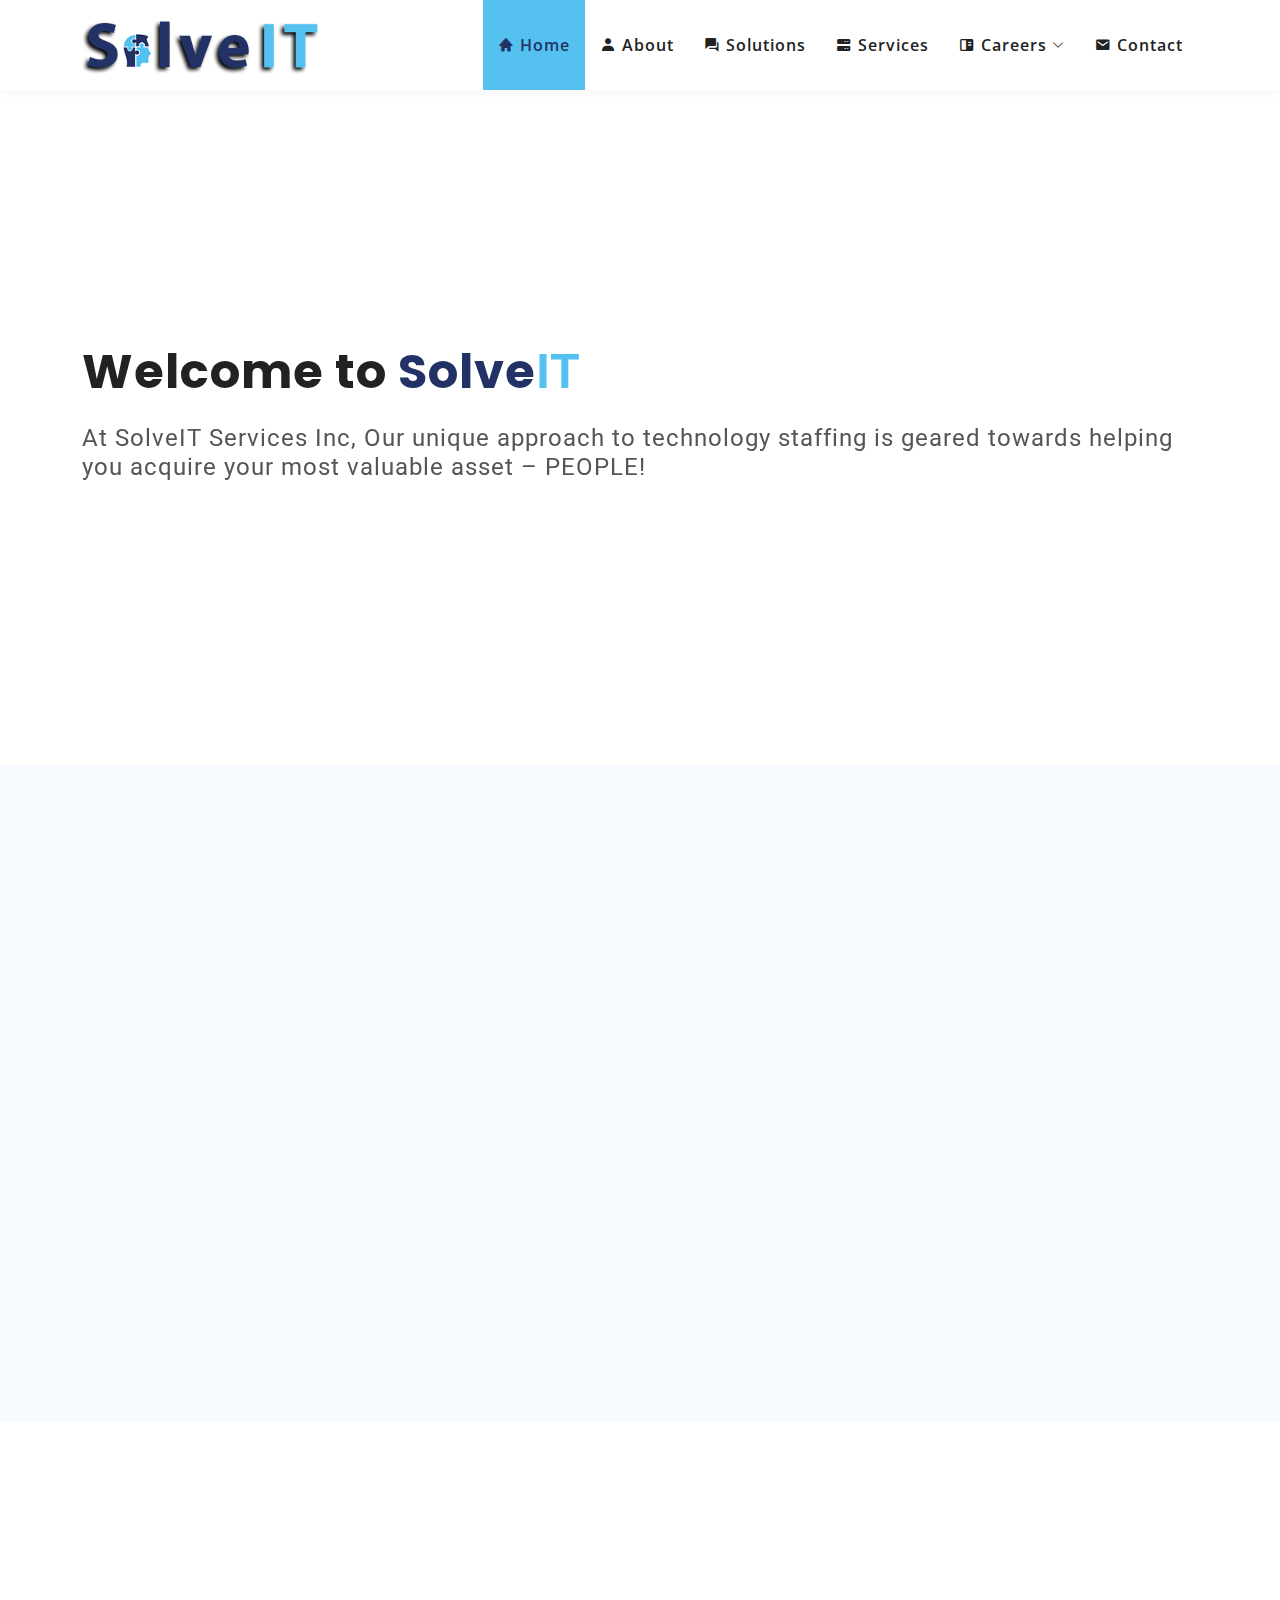
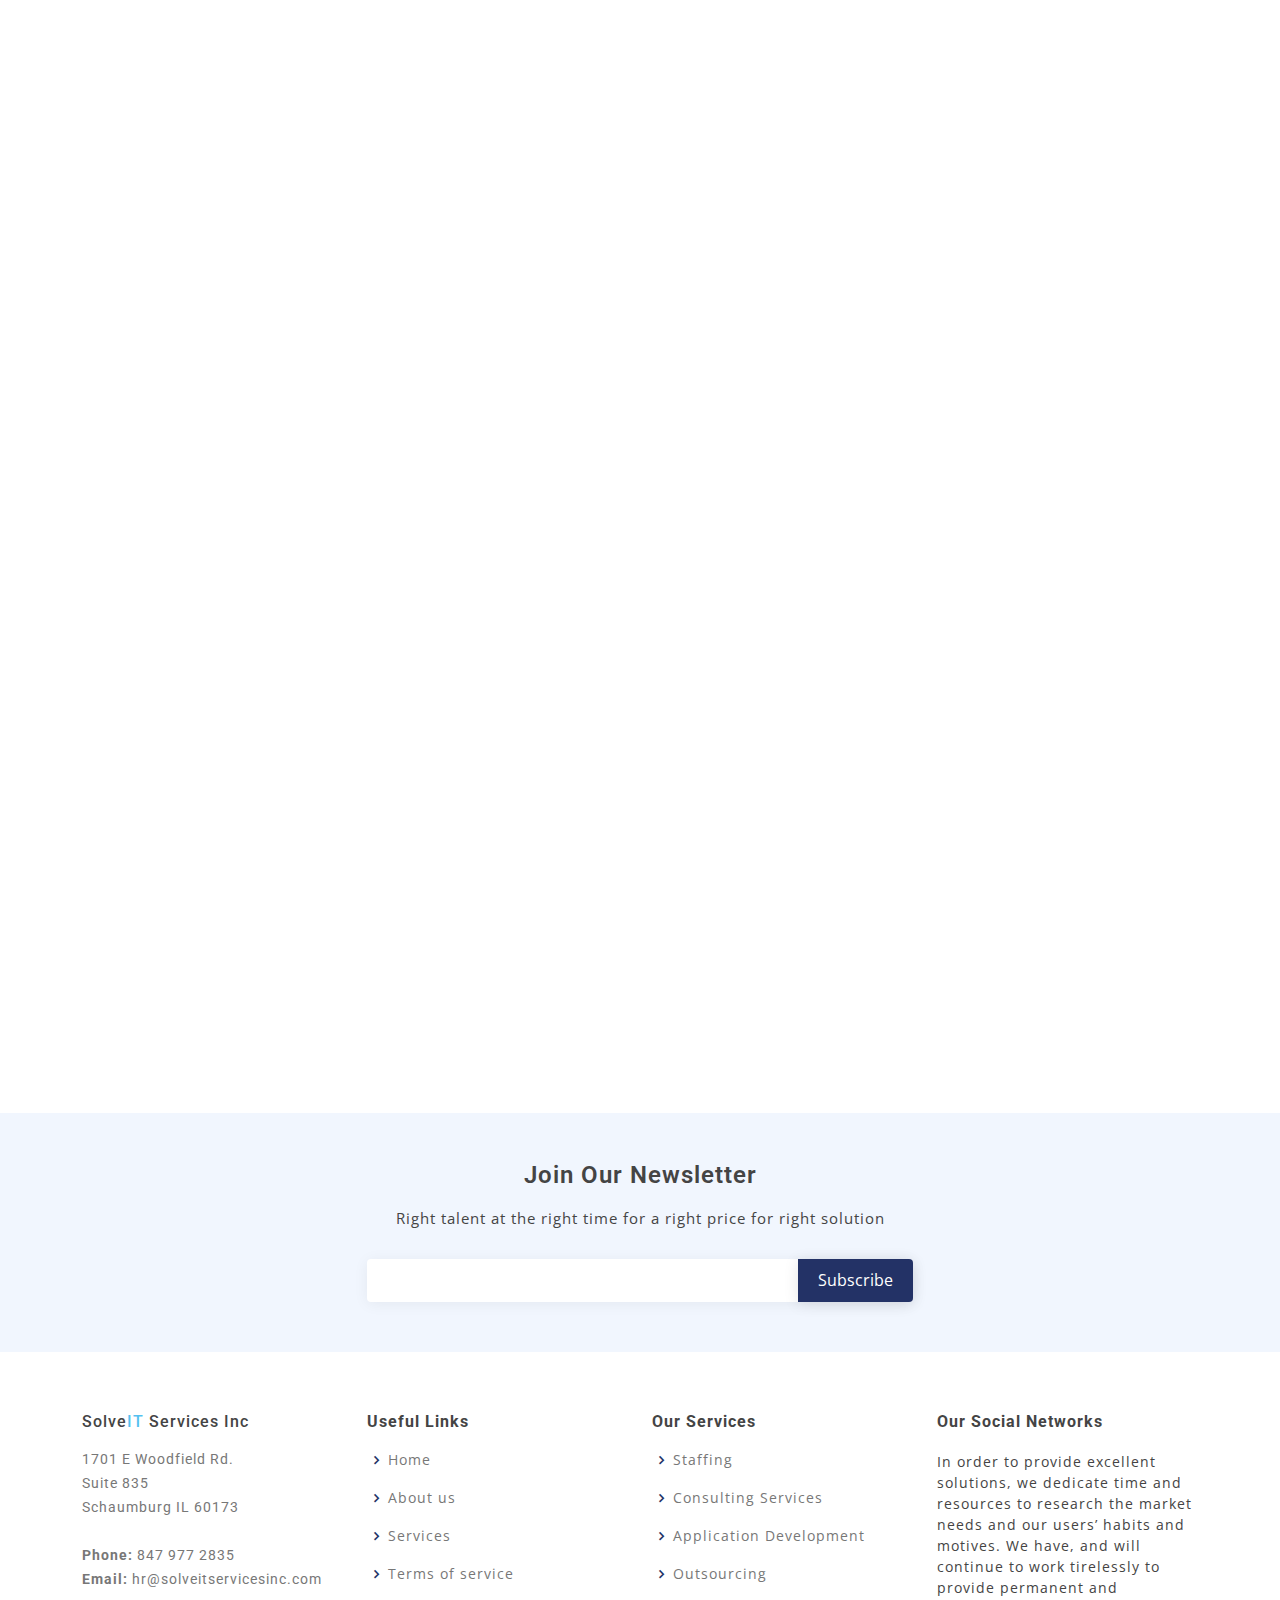
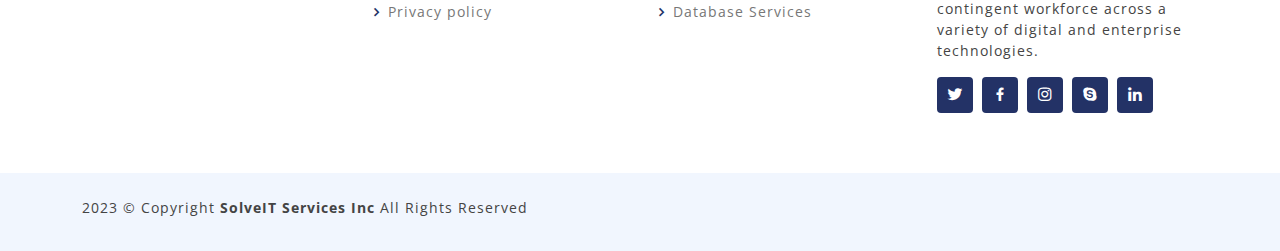
<file: index.html>
<!DOCTYPE html>
<html lang="en">

<head>
  <meta charset="utf-8">
  <meta content="width=device-width, initial-scale=1.0" name="viewport">

  <title>SolveIT | Home</title>
  <meta content="" name="description">
  <meta content="SolveIT,training,jobs" name="keywords">

  <!-- Favicons -->
  <link href="assets/img/favicon.png" rel="icon">
  <link href="assets/img/apple-touch-icon.png" rel="apple-touch-icon">

  <!-- Google Fonts -->
  <link href="https://fonts.googleapis.com/css?family=Open+Sans:300,300i,400,400i,600,600i,700,700i|Roboto:300,300i,400,400i,500,500i,600,600i,700,700i|Poppins:300,300i,400,400i,500,500i,600,600i,700,700i" rel="stylesheet">

  <!-- Vendor CSS Files -->
  <link href="assets/vendor/aos/aos.css" rel="stylesheet">
  <link href="assets/vendor/bootstrap/css/bootstrap.min.css" rel="stylesheet">
  <link href="assets/vendor/bootstrap-icons/bootstrap-icons.css" rel="stylesheet">
  <link href="assets/vendor/boxicons/css/boxicons.min.css" rel="stylesheet">
  <link href="assets/vendor/glightbox/css/glightbox.min.css" rel="stylesheet">
  <link href="assets/vendor/swiper/swiper-bundle.min.css" rel="stylesheet">

  <!-- Template Main CSS File -->
  <link href="assets/css/style.css" rel="stylesheet">

  <!-- Google tag (gtag.js) -->
  <script async src="https://www.googletagmanager.com/gtag/js?id=G-4MM95CQDCX"></script>
  <script>
    window.dataLayer = window.dataLayer || [];
    function gtag(){dataLayer.push(arguments);}
    gtag('js', new Date());

    gtag('config', 'G-4MM95CQDCX');
  </script>
</head>

<body>

  <!-- ======= Top Bar ======= -->
  <section id="topbar" class="d-flex align-items-center">
    <div class="container d-flex justify-content-center justify-content-md-between">
      <div class="contact-info d-flex align-items-center">
        <i class="bi bi-envelope d-flex align-items-center"><a href="mailto:hr@solveitservicesinc.com">hr@solveitservicesinc.com</a></i>
        <i class="bi bi-phone d-flex align-items-center ms-4"><span>847 977 2835</span></i>
      </div>
      <div class="social-links d-none d-md-flex align-items-center">
        <a href="#" class="twitter"><i class="bi bi-twitter"></i></a>
        <a href="#" class="facebook"><i class="bi bi-facebook"></i></a>
        <a href="#" class="instagram"><i class="bi bi-instagram"></i></a>
        <a href="#" class="linkedin"><i class="bi bi-linkedin"></i></i></a>
      </div>
    </div>
  </section>

  <!-- ======= Header ======= -->
  <header id="header" class="d-flex align-items-center">
    <div class="container d-flex align-items-center justify-content-between">

      <!-- <h1 class="logo"><a href="index.html">Solve<span class="tSec">IT</span></a></h1> -->
      <!-- Uncomment below if you prefer to use an image logo -->
      <a href="index.html" class="logo"><img src="assets/img/logo.png" alt=""></a>

      <nav id="navbar" class="navbar index">
        <ul>
          <li><a class="nav-link scrollto active" href="#hero"><i class="bx bxs-home"></i>Home</a></li>
          <li><a class="nav-link scrollto" href="./about.html"><i class="bx bxs-user"></i>About</a></li>
          <li><a class="nav-link scrollto" href="./solutions.html"><i class="bx bxs-conversation"></i>Solutions</a></li>
          <li><a class="nav-link scrollto" href="./services.html"><i class="bx bxs-server"></i>Services</a></li>
          <li class="dropdown"><a href="javascript:void(0)"><i class="bx bxs-book-content"></i><span>Careers</span> <i class="bi bi-chevron-down"></i></a>
            <ul>
              <li><a href="./jobs.html">Jobs</a></li>
              <li><a href="./trainings.html">Trainings</a></li>
            </ul>
          </li>
          <li><a class="nav-link scrollto" href="./contact.html"><i class="bx bxs-envelope"></i>Contact</a></li>
        </ul>
        <i class="bi bi-list mobile-nav-toggle"></i>
      </nav><!-- .navbar -->

    </div>
  </header><!-- End Header -->

  <!-- ======= Hero Section ======= -->
  <section id="hero" class="d-flex align-items-center">
    <div class="container" data-aos="zoom-out" data-aos-delay="100">
      <h1>Welcome to <span>Solve<span class="tSec">IT</span></span></h1>
      <h2 class="mt-4">At SolveIT Services Inc, Our unique approach to technology staffing is geared towards helping you acquire your most valuable asset – PEOPLE!</h2>
    </div>
  </section><!-- End Hero -->

  <main id="main">

    <!-- ======= Featured Services Section ======= -->
    <section id="featured-services" class="featured-services section-bg">
      <div class="container" data-aos="fade-up">
        <div class="section-title">
          <h2>Our Services</h2>
          <h3>Check our <span>Services</span></h3>
          <p>We do responsible recruiting! We deploy a unique approach to sourcing, screening and assessment to match talent against your requirement.  Our training and mentorship programs empower prospective candidates to hone their skills and deliver to ever changing expectations.</p>
        </div>

        <div class="row">
          <div class="col-md-6 col-lg-3 d-flex align-items-stretch mb-5 mb-lg-0">
            <div class="icon-box" data-aos="fade-up" data-aos-delay="100">
              <div class="icon"><i class="bx bxl-dribbble"></i></div>
              <h4 class="title"><a href="./services.html">Staffing</a></h4>
              <p class="description">Our unique approach to technology staffing is geared towards helping you acquire your most valuable asset.</p>
              <a href="./services.html#staffing">Read More...</a>
            </div>
          </div>

          <div class="col-md-6 col-lg-3 d-flex align-items-stretch mb-5 mb-lg-0">
            <div class="icon-box" data-aos="fade-up" data-aos-delay="200">
              <div class="icon"><i class="bx bx-file"></i></div>
              <h4 class="title"><a href="./services.html">Consulting Services</a></h4>
              <p class="description">Our consulting services focus on our clients' most critical issues and opportunities;strategy,improve performance,increase effectiveness,reduce cost, technology, and advanced analytics.</p>
              <a href="./services.html#consulting">Read More...</a>
            </div>
          </div>

          <div class="col-md-6 col-lg-3 d-flex align-items-stretch mb-5 mb-lg-0">
            <div class="icon-box" data-aos="fade-up" data-aos-delay="300">
              <div class="icon"><i class="bx bx-tachometer"></i></div>
              <h4 class="title"><a href="./services.html">Application Development</a></h4>
              <p class="description">We develop solutions that meet the most challenging IT Problems. In full lifecycle applicatioxceln projects, We take responsible for analysis, design, implementation, testing and integration of systems.</p>
              <a href="./services.html#application">Read More...</a>
            </div>
          </div>

          <div class="col-md-6 col-lg-3 d-flex align-items-stretch mb-5 mb-lg-0">
            <div class="icon-box" data-aos="fade-up" data-aos-delay="400">
              <div class="icon"><i class="bx bx-world"></i></div>
              <h4 class="title"><a href="./services.html">Outsourcing</a></h4>
              <p class="description">IT plays a major part in the efficient running of your organization. But you may not have the staff, budget or infrastructure to support it. Count on us to design, develop and deliver flexible IT solutions—and free up your team for business-critical activities.</p>
              <a href="./services.html#outsource">Read More...</a>
            </div>
          </div>

        </div>

      </div>
    </section><!-- End Featured Services Section -->

    <!-- ======= Services Section ======= -->
    <section id="services" class="services">
      <div class="container" data-aos="fade-up">

        <div class="section-title">
          <h2>Solutions</h2>
          <h3>Check our <span>Solutions</span></h3>
          <p>We provide services for people.</p>
        </div>

        <div class="row">
          <div class="col-lg-4 col-md-6 d-flex align-items-stretch" data-aos="zoom-in" data-aos-delay="100">
            <div class="icon-box">
              <div class="icon"><i class="bx bxl-dribbble"></i></div>
              <h4><a href="./solutions.html#sap">SAP Solutions</a></h4>
              <p>Our Solutions help you connect SAP with any system or data source and expose SAP data and functionality on the web and via mobile device. Our focuses on clients getting the maximum value from new dimension innovations from SAP HANA.</p>
            </div>
          </div>

          <div class="col-lg-4 col-md-6 d-flex align-items-stretch mt-4 mt-md-0" data-aos="zoom-in" data-aos-delay="200">
            <div class="icon-box">
              <div class="icon"><i class="bx bx-file"></i></div>
              <h4><a href="./solutions.html#crm">Microsoft Dynamics 365 CRM</a></h4>
              <p>Dynamics CRM is a piece of business software, made by Microsoft. It's a customer relationship management software that helps businesses manage their customer database, generate new leads, engage with their customers, and resolve customer service issues.</p>
            </div>
          </div>

          <div class="col-lg-4 col-md-6 d-flex align-items-stretch mt-4 mt-lg-0" data-aos="zoom-in" data-aos-delay="300">
            <div class="icon-box">
              <div class="icon"><i class="bx bx-tachometer"></i></div>
              <h4><a href="./solutions.html#pega">PEGA</a></h4>
              <p>
                Pega is a powerful low-code platform that builds agility into the world's leading organizations so they can adapt to change. Clients use our AI-powered decisioning and workflow automation to solve their most pressing business challenges – from personalizing engagement to automating service to streamlining operations.
              </p>
            </div>
          </div>

          <div class="col-lg-4 col-md-6 d-flex align-items-stretch mt-4" data-aos="zoom-in" data-aos-delay="100">
            <div class="icon-box">
              <div class="icon"><i class="bx bx-world"></i></div>
              <h4><a href="./solutions.html#qa">Quality Engineer, Assurance & Testing</a></h4>
              <p>SolveIT Services teams assisting organizations globally to deliver high quality software applications. We will exploit our deep knowledge of current and emerging technologies to help you optimize costs, quality, and customer experience.</p>
            </div>
          </div>

          <div class="col-lg-4 col-md-6 d-flex align-items-stretch mt-4" data-aos="zoom-in" data-aos-delay="200">
            <div class="icon-box">
              <div class="icon"><i class="bx bx-slideshow"></i></div>
              <h4><a href="./solutions.html#oracle">Oracle Solutions</a></h4>
              <p>SolveIT Services provides subject matter experts to support your business goals, and outcomes, improving performance and increasing values. Our teams have proven application and process knowledge which improves performance and increase business values.</p>
            </div>
          </div>

          <div class="col-lg-4 col-md-6 d-flex align-items-stretch mt-4" data-aos="zoom-in" data-aos-delay="300">
            <div class="icon-box">
              <div class="icon"><i class="bx bx-arch"></i></div>
              <h4><a href="./solutions.html#integration">Integration</a></h4>
              <p>Our solution provides seamless integration with SharePoint with SAP,Success Factor,Oracle and SaaS. Proficient in planning, design and implement single sign on between hetrogenous applications.</p>
            </div>
          </div>

        </div>

      </div>
    </section><!-- End Services Section -->

  </main><!-- End #main -->

  <!-- ======= Footer ======= -->
  <footer id="footer">

    <div class="footer-newsletter">
      <div class="container">
        <div class="row justify-content-center">
          <div class="col-lg-6">
            <h4>Join Our Newsletter</h4>
            <p>Right talent at the right time for a right price for right solution</p>
            <form action="" method="post">
              <input type="email" name="email"><input type="submit" value="Subscribe">
            </form>
          </div>
        </div>
      </div>
    </div>

    <div class="footer-top">
      <div class="container">
        <div class="row">

          <div class="col-lg-3 col-md-6 footer-contact">
            <!-- <h3><img class="img-fluid-70" src="./assets/img/logoTrim.png" alt="logo" srcset="./assets/img/logoTrim.png"></h3> -->
            <h6>Solve<span class="tSec">IT</span> Services Inc</h6>
            <p class="mt-3">
              1701 E Woodfield Rd. <br>
              Suite 835 <br>
              Schaumburg IL 60173 <br><br>
              <strong>Phone:</strong> 847 977 2835<br>
              <strong>Email:</strong> hr@solveitservicesinc.com<br>
            </p>
          </div>

          <div class="col-lg-3 col-md-6 footer-links">
            <h4>Useful Links</h4>
            <ul>
              <li><i class="bx bx-chevron-right"></i> <a href="./index.html">Home</a></li>
              <li><i class="bx bx-chevron-right"></i> <a href="./about.html">About us</a></li>
              <li><i class="bx bx-chevron-right"></i> <a href="./services.html">Services</a></li>
              <li><i class="bx bx-chevron-right"></i> <a href="./terms.html">Terms of service</a></li>
              <li><i class="bx bx-chevron-right"></i> <a href="./privacy.html">Privacy policy</a></li>
            </ul>
          </div>

          <div class="col-lg-3 col-md-6 footer-links">
            <h4>Our Services</h4>
            <ul>
              <li><i class="bx bx-chevron-right"></i> <a href="./services.html#staffing">Staffing</a></li>
              <li><i class="bx bx-chevron-right"></i> <a href="./services.html#consulting">Consulting Services</a></li>
              <li><i class="bx bx-chevron-right"></i> <a href="./services.html#application">Application Development</a></li>
              <li><i class="bx bx-chevron-right"></i> <a href="./services.html#outsource">Outsourcing</a></li>
              <li><i class="bx bx-chevron-right"></i> <a href="./services.html#database">Database Services</a></li>
            </ul>
          </div>

          <div class="col-lg-3 col-md-6 footer-links">
            <h4>Our Social Networks</h4>
            <p>In order to provide excellent solutions, we dedicate time and resources to research the market needs and our users’ habits and motives. We have, and will continue to work tirelessly to provide permanent and contingent workforce across a variety of digital and enterprise technologies.</p>
            <div class="social-links mt-3">
              <a href="#" class="twitter"><i class="bx bxl-twitter"></i></a>
              <a href="#" class="facebook"><i class="bx bxl-facebook"></i></a>
              <a href="#" class="instagram"><i class="bx bxl-instagram"></i></a>
              <a href="#" class="google-plus"><i class="bx bxl-skype"></i></a>
              <a href="#" class="linkedin"><i class="bx bxl-linkedin"></i></a>
            </div>
          </div>

        </div>
      </div>
    </div>

    <div class="container py-4">
      <div class="copyright">
        2023 &copy; Copyright <strong><span>SolveIT Services Inc</span></strong> All Rights Reserved
      </div>
      <div class="credits">
        
      </div>
    </div>
  </footer><!-- End Footer -->

  <div id="preloader"></div>
  <a href="#" class="back-to-top d-flex align-items-center justify-content-center"><i class="bi bi-arrow-up-short"></i></a>

  <!-- Vendor JS Files -->
  <script src="assets/vendor/purecounter/purecounter_vanilla.js"></script>
  <script src="assets/vendor/aos/aos.js"></script>
  <script src="assets/vendor/bootstrap/js/bootstrap.bundle.min.js"></script>
  <script src="assets/vendor/glightbox/js/glightbox.min.js"></script>
  <script src="assets/vendor/isotope-layout/isotope.pkgd.min.js"></script>
  <script src="assets/vendor/swiper/swiper-bundle.min.js"></script>
  <script src="assets/vendor/waypoints/noframework.waypoints.js"></script>
  <script src="assets/vendor/php-email-form/validate.js"></script>

  <!-- Template Main JS File -->
  <script src="assets/js/main.js"></script>

</body>

</html>
</file>
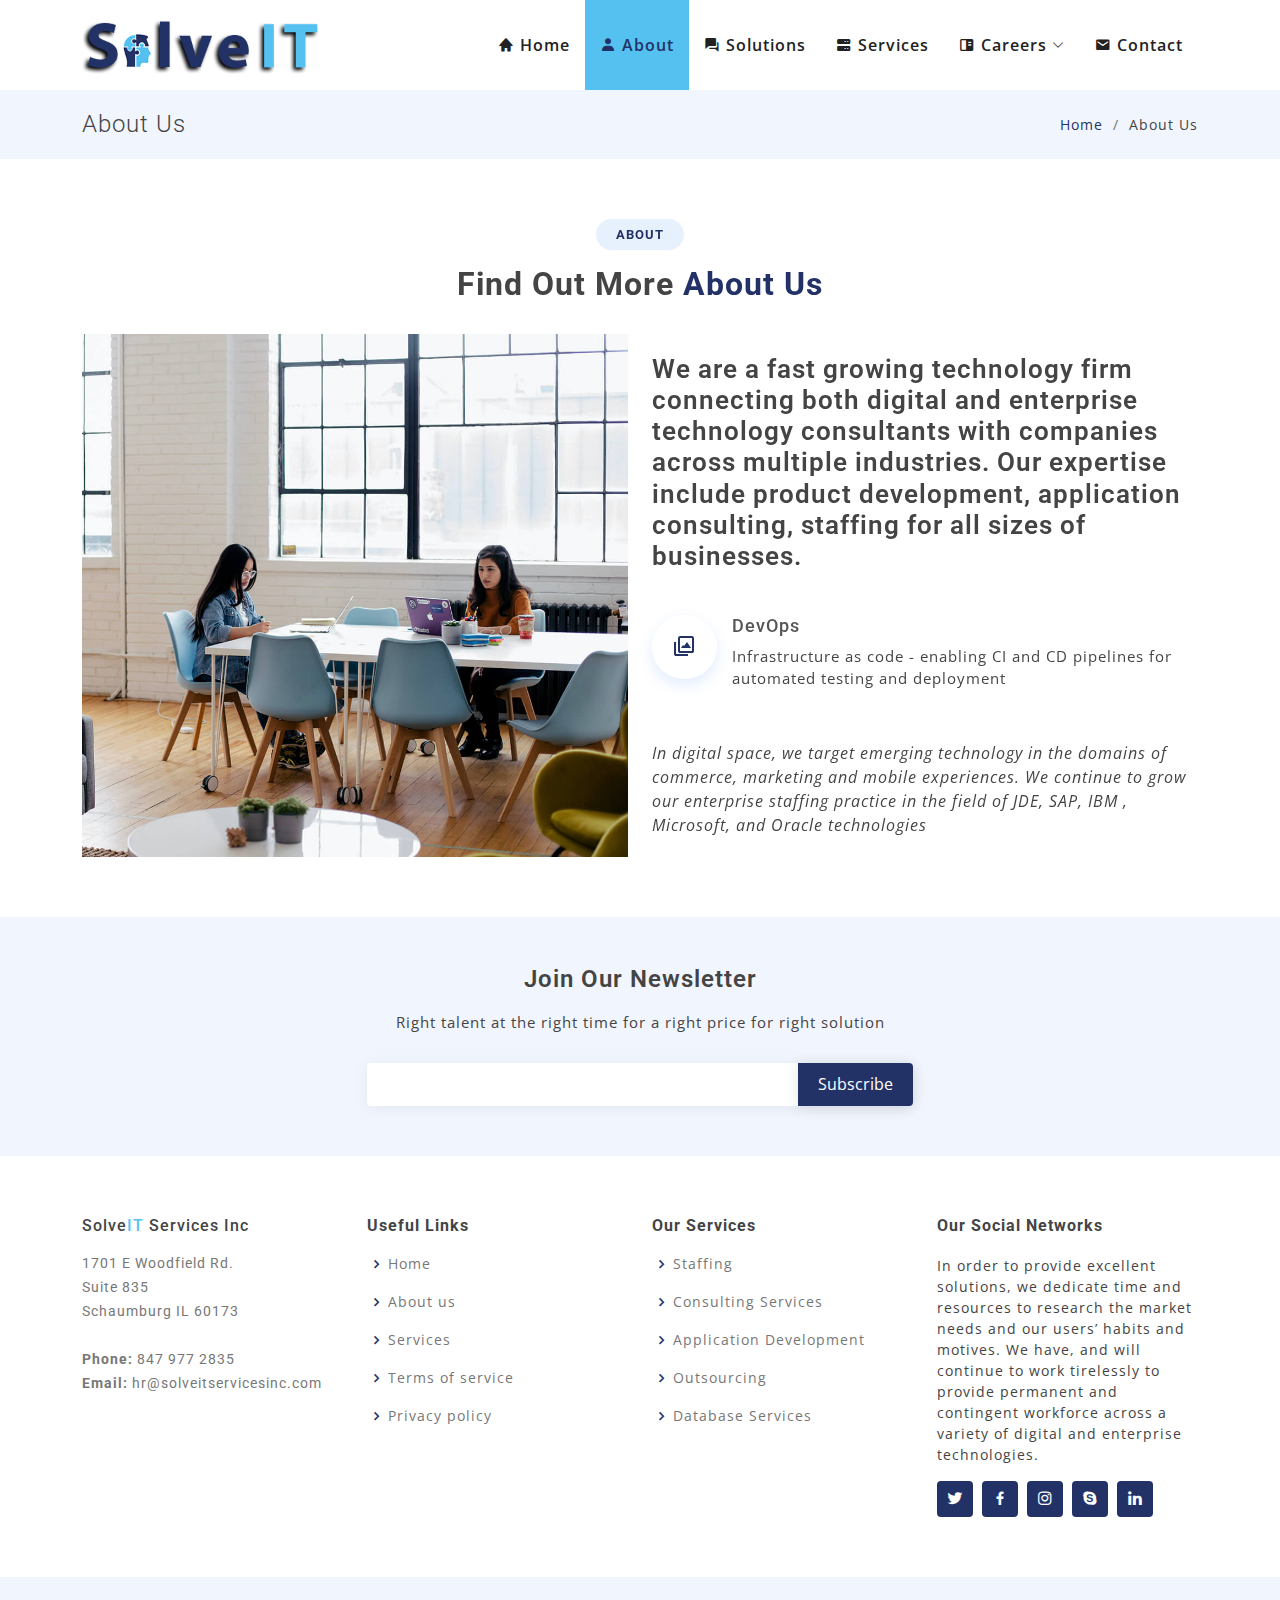
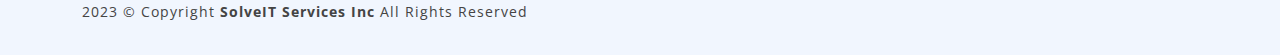
<file: about.html>
<!DOCTYPE html>
<html lang="en">

<head>
  <meta charset="utf-8">
  <meta content="width=device-width, initial-scale=1.0" name="viewport">

  <title>SolveIT | AboutUs</title>
  <meta content="" name="description">
  <meta content="" name="keywords">

  <!-- Favicons -->
  <link href="assets/img/favicon.png" rel="icon">
  <link href="assets/img/apple-touch-icon.png" rel="apple-touch-icon">

  <!-- Google Fonts -->
  <link href="https://fonts.googleapis.com/css?family=Open+Sans:300,300i,400,400i,600,600i,700,700i|Roboto:300,300i,400,400i,500,500i,600,600i,700,700i|Poppins:300,300i,400,400i,500,500i,600,600i,700,700i" rel="stylesheet">

  <!-- Vendor CSS Files -->
  <link href="assets/vendor/aos/aos.css" rel="stylesheet">
  <link href="assets/vendor/bootstrap/css/bootstrap.min.css" rel="stylesheet">
  <link href="assets/vendor/bootstrap-icons/bootstrap-icons.css" rel="stylesheet">
  <link href="assets/vendor/boxicons/css/boxicons.min.css" rel="stylesheet">
  <link href="assets/vendor/glightbox/css/glightbox.min.css" rel="stylesheet">
  <link href="assets/vendor/swiper/swiper-bundle.min.css" rel="stylesheet">

  <!-- Template Main CSS File -->
  <link href="assets/css/style.css" rel="stylesheet">

  <!-- Google tag (gtag.js) -->
  <script async src="https://www.googletagmanager.com/gtag/js?id=G-4MM95CQDCX"></script>
  <script>
    window.dataLayer = window.dataLayer || [];
    function gtag(){dataLayer.push(arguments);}
    gtag('js', new Date());

    gtag('config', 'G-4MM95CQDCX');
  </script>
</head>

<body>

  <!-- ======= Top Bar ======= -->
  <section id="topbar" class="d-flex align-items-center">
    <div class="container d-flex justify-content-center justify-content-md-between">
      <div class="contact-info d-flex align-items-center">
        <i class="bi bi-envelope d-flex align-items-center"><a href="mailto:hr@solveitservicesinc.com">hr@solveitservicesinc.com</a></i>
        <i class="bi bi-phone d-flex align-items-center ms-4"><span>847 977 2835</span></i>
      </div>
      <div class="social-links d-none d-md-flex align-items-center">
        <a href="#" class="twitter"><i class="bi bi-twitter"></i></a>
        <a href="#" class="facebook"><i class="bi bi-facebook"></i></a>
        <a href="#" class="instagram"><i class="bi bi-instagram"></i></a>
        <a href="#" class="linkedin"><i class="bi bi-linkedin"></i></i></a>
      </div>
    </div>
  </section>

  <!-- ======= Header ======= -->
  <header id="header" class="d-flex align-items-center">
    <div class="container d-flex align-items-center justify-content-between">

      <!-- <h1 class="logo"><a href="index.html">Solve<span class="tSec">IT</span></a></h1> -->
      <!-- Uncomment below if you prefer to use an image logo -->
      <a href="index.html" class="logo"><img src="assets/img/logo.png" alt=""></a>

      <nav id="navbar" class="navbar index">
        <ul>
          <li><a class="nav-link scrollto" href="./index.html"><i class="bx bxs-home"></i>Home</a></li>
          <li><a class="nav-link scrollto active" href="./about.html"><i class="bx bxs-user"></i>About</a></li>
          <li><a class="nav-link scrollto" href="./solutions.html"><i class="bx bxs-conversation"></i>Solutions</a></li>
          <li><a class="nav-link scrollto" href="./services.html"><i class="bx bxs-server"></i>Services</a></li>
          <li class="dropdown"><a href="javascript:void(0)"><i class="bx bxs-book-content"></i><span>Careers</span> <i class="bi bi-chevron-down"></i></a>
            <ul>
              <li><a href="./jobs.html">Jobs</a></li>
              <li><a href="./trainings.html">Trainings</a></li>
            </ul>
          </li>
          <li><a class="nav-link scrollto" href="./contact.html"><i class="bx bxs-envelope"></i>Contact</a></li>
        </ul>
        <i class="bi bi-list mobile-nav-toggle"></i>
      </nav><!-- .navbar -->

    </div>
  </header><!-- End Header -->

  <main id="main">

    <!-- ======= Breadcrumbs ======= -->
    <section class="breadcrumbs">
      <div class="container">

        <div class="d-flex justify-content-between align-items-center">
          <h2>About Us</h2>
          <ol>
            <li><a href="index.html">Home</a></li>
            <li>About Us</li>
          </ol>
        </div>

      </div>
    </section><!-- End Breadcrumbs -->

    <!-- ======= About Section ======= -->
    <section id="about" class="about">
      <div class="container" data-aos="fade-up">

        <div class="section-title">
          <h2>About</h2>
          <h3>Find Out More <span>About Us</span></h3>
        </div>

        <div class="row">
          <div class="col-lg-6" data-aos="fade-right" data-aos-delay="100">
            <img src="assets/img/about.jpg" class="img-fluid" alt="">
          </div>
          <div class="col-lg-6 pt-4 pt-lg-0 content d-flex flex-column justify-content-center" data-aos="fade-up" data-aos-delay="100">
            <h3>We are a fast growing technology firm connecting both digital and enterprise technology consultants with companies across multiple industries. Our expertise include product development, application consulting, staffing for all sizes of businesses.</h3>
            <ul>
              <!-- <li>
                <i class="bx bx-store-alt"></i>
                <div>
                  <h5>UX Development</h5>
                  <p>Full stack developers who build the digital experiences using full suite of technologies like React, Angular, Polymer, web components, Nodejs, javascript and more</p>
                </div>
              </li> -->
              <li>
                <i class="bx bx-images"></i>
                <div>
                  <h5>DevOps</h5>
                  <p>Infrastructure as code - enabling CI and CD pipelines for automated testing and deployment</p>
                </div>
              </li>
            </ul>
            <p class="fst-italic">
              In digital space, we target emerging technology in the domains of commerce, marketing and mobile experiences. We continue to grow our enterprise staffing practice in the field of JDE, SAP, IBM , Microsoft, and Oracle technologies
            </p>
          </div>
        </div>

      </div>
    </section><!-- End About Section -->

  </main><!-- End #main -->

  <!-- ======= Footer ======= -->
  <footer id="footer">

    <div class="footer-newsletter">
      <div class="container">
        <div class="row justify-content-center">
          <div class="col-lg-6">
            <h4>Join Our Newsletter</h4>
            <p>Right talent at the right time for a right price for right solution</p>
            <form action="" method="post">
              <input type="email" name="email"><input type="submit" value="Subscribe">
            </form>
          </div>
        </div>
      </div>
    </div>

    <div class="footer-top">
      <div class="container">
        <div class="row">

          <div class="col-lg-3 col-md-6 footer-contact">
            <!-- <h3><img class="img-fluid-70" src="./assets/img/logoTrim.png" alt="logo" srcset="./assets/img/logoTrim.png"></h3> -->
            <h6>Solve<span class="tSec">IT</span> Services Inc</h6>
            <p class="mt-3">
              1701 E Woodfield Rd. <br>
              Suite 835 <br>
              Schaumburg IL 60173 <br><br>
              <strong>Phone:</strong> 847 977 2835<br>
              <strong>Email:</strong> hr@solveitservicesinc.com<br>
            </p>
          </div>

          <div class="col-lg-3 col-md-6 footer-links">
            <h4>Useful Links</h4>
            <ul>
              <li><i class="bx bx-chevron-right"></i> <a href="./index.html">Home</a></li>
              <li><i class="bx bx-chevron-right"></i> <a href="./about.html">About us</a></li>
              <li><i class="bx bx-chevron-right"></i> <a href="./services.html">Services</a></li>
              <li><i class="bx bx-chevron-right"></i> <a href="./terms.html">Terms of service</a></li>
              <li><i class="bx bx-chevron-right"></i> <a href="./privacy.html">Privacy policy</a></li>
            </ul>
          </div>

          <div class="col-lg-3 col-md-6 footer-links">
            <h4>Our Services</h4>
            <ul>
              <li><i class="bx bx-chevron-right"></i> <a href="./services.html#staffing">Staffing</a></li>
              <li><i class="bx bx-chevron-right"></i> <a href="./services.html#consulting">Consulting Services</a></li>
              <li><i class="bx bx-chevron-right"></i> <a href="./services.html#application">Application Development</a></li>
              <li><i class="bx bx-chevron-right"></i> <a href="./services.html#outsource">Outsourcing</a></li>
              <li><i class="bx bx-chevron-right"></i> <a href="./services.html#database">Database Services</a></li>
            </ul>
          </div>

          <div class="col-lg-3 col-md-6 footer-links">
            <h4>Our Social Networks</h4>
            <p>In order to provide excellent solutions, we dedicate time and resources to research the market needs and our users’ habits and motives. We have, and will continue to work tirelessly to provide permanent and contingent workforce across a variety of digital and enterprise technologies.</p>
            <div class="social-links mt-3">
              <a href="#" class="twitter"><i class="bx bxl-twitter"></i></a>
              <a href="#" class="facebook"><i class="bx bxl-facebook"></i></a>
              <a href="#" class="instagram"><i class="bx bxl-instagram"></i></a>
              <a href="#" class="google-plus"><i class="bx bxl-skype"></i></a>
              <a href="#" class="linkedin"><i class="bx bxl-linkedin"></i></a>
            </div>
          </div>

        </div>
      </div>
    </div>

    <div class="container py-4">
      <div class="copyright">
        2023 &copy; Copyright <strong><span>SolveIT Services Inc</span></strong> All Rights Reserved
      </div>
      <div class="credits">
        
      </div>
    </div>
  </footer><!-- End Footer -->

  <div id="preloader"></div>
  <a href="#" class="back-to-top d-flex align-items-center justify-content-center"><i class="bi bi-arrow-up-short"></i></a>

  <!-- Vendor JS Files -->
  <script src="assets/vendor/purecounter/purecounter_vanilla.js"></script>
  <script src="assets/vendor/aos/aos.js"></script>
  <script src="assets/vendor/bootstrap/js/bootstrap.bundle.min.js"></script>
  <script src="assets/vendor/glightbox/js/glightbox.min.js"></script>
  <script src="assets/vendor/isotope-layout/isotope.pkgd.min.js"></script>
  <script src="assets/vendor/swiper/swiper-bundle.min.js"></script>
  <script src="assets/vendor/waypoints/noframework.waypoints.js"></script>
  <script src="assets/vendor/php-email-form/validate.js"></script>

  <!-- Template Main JS File -->
  <script src="assets/js/main.js"></script>

</body>

</html>
</file>
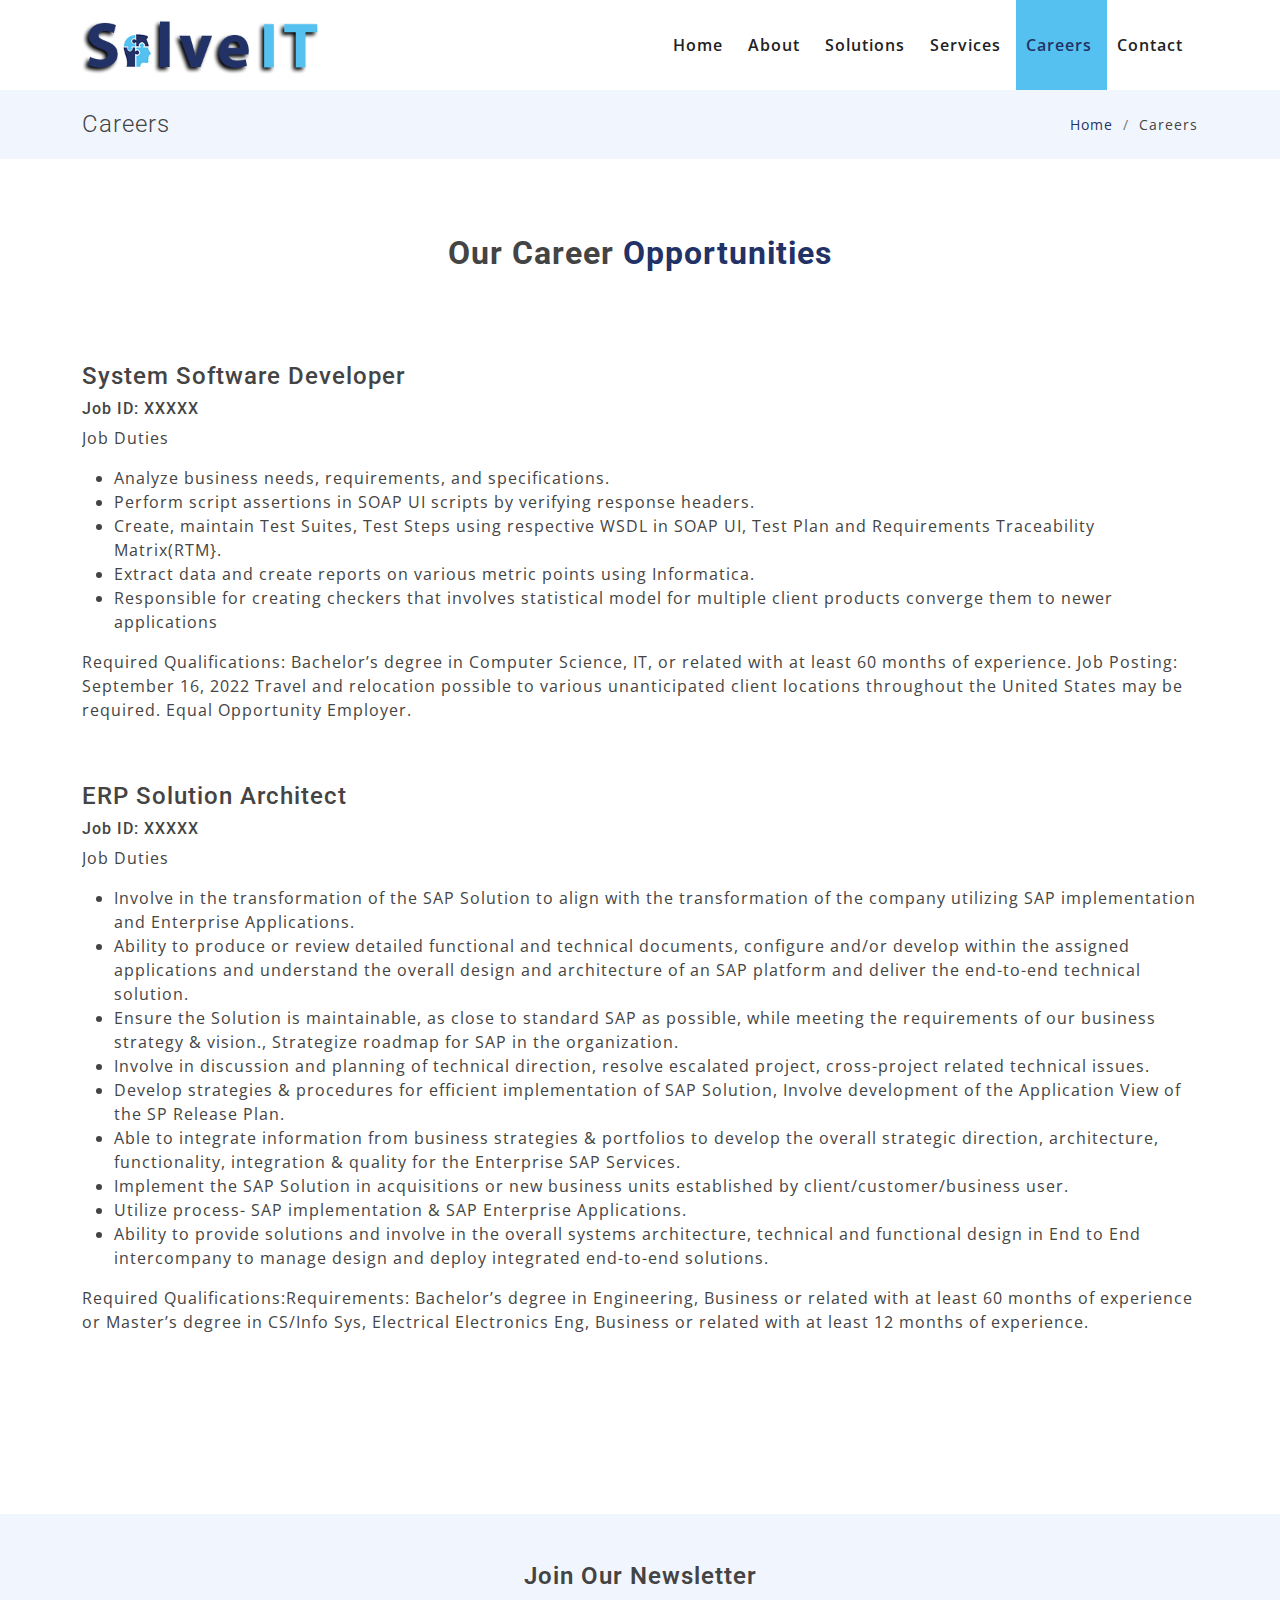
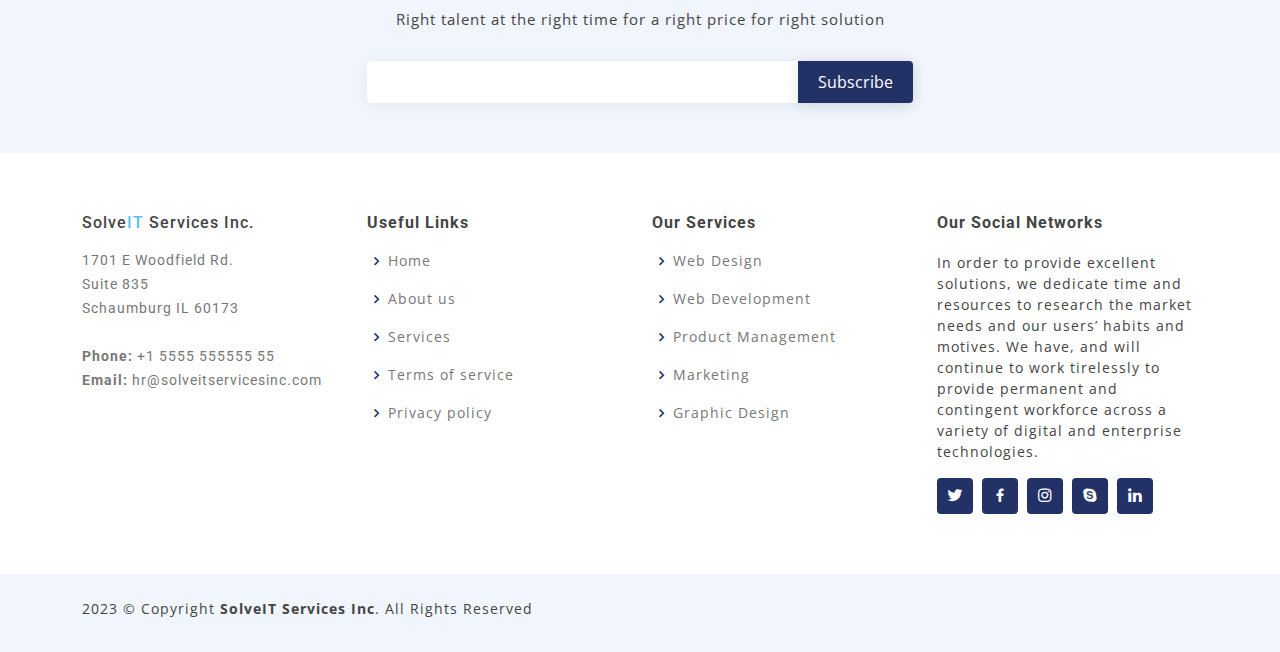
<file: careers.html>
<!DOCTYPE html>
<html lang="en">

<head>
  <meta charset="utf-8">
  <meta content="width=device-width, initial-scale=1.0" name="viewport">

  <title>SolveIT | Careers</title>
  <meta content="" name="description">
  <meta content="" name="keywords">

  <!-- Favicons -->
  <link href="assets/img/favicon.png" rel="icon">
  <link href="assets/img/apple-touch-icon.png" rel="apple-touch-icon">

  <!-- Google Fonts -->
  <link href="https://fonts.googleapis.com/css?family=Open+Sans:300,300i,400,400i,600,600i,700,700i|Roboto:300,300i,400,400i,500,500i,600,600i,700,700i|Poppins:300,300i,400,400i,500,500i,600,600i,700,700i" rel="stylesheet">

  <!-- Vendor CSS Files -->
  <link href="assets/vendor/aos/aos.css" rel="stylesheet">
  <link href="assets/vendor/bootstrap/css/bootstrap.min.css" rel="stylesheet">
  <link href="assets/vendor/bootstrap-icons/bootstrap-icons.css" rel="stylesheet">
  <link href="assets/vendor/boxicons/css/boxicons.min.css" rel="stylesheet">
  <link href="assets/vendor/glightbox/css/glightbox.min.css" rel="stylesheet">
  <link href="assets/vendor/swiper/swiper-bundle.min.css" rel="stylesheet">

  <!-- Template Main CSS File -->
  <link href="assets/css/style.css" rel="stylesheet">
</head>

<body>

  <!-- ======= Top Bar ======= -->
  <section id="topbar" class="d-flex align-items-center">
    <div class="container d-flex justify-content-center justify-content-md-between">
      <div class="contact-info d-flex align-items-center">
        <i class="bi bi-envelope d-flex align-items-center"><a href="mailto:hr@solveitservicesinc.com">hr@solveitservicesinc.com</a></i>
        <i class="bi bi-phone d-flex align-items-center ms-4"><span>+1 5555 555555 55</span></i>
      </div>
      <div class="social-links d-none d-md-flex align-items-center">
        <a href="#" class="twitter"><i class="bi bi-twitter"></i></a>
        <a href="#" class="facebook"><i class="bi bi-facebook"></i></a>
        <a href="#" class="instagram"><i class="bi bi-instagram"></i></a>
        <a href="#" class="linkedin"><i class="bi bi-linkedin"></i></i></a>
      </div>
    </div>
  </section>

  <!-- ======= Header ======= -->
  <header id="header" class="d-flex align-items-center">
    <div class="container d-flex align-items-center justify-content-between">

      <!-- <h1 class="logo"><a href="index.html">Solve<span class="tSec">IT</span></a></h1> -->
      <!-- Uncomment below if you prefer to use an image logo -->
      <a href="index.html" class="logo"><img src="assets/img/logo.png" alt=""></a>

      <nav id="navbar" class="navbar index">
        <ul>
          <li><a class="nav-link scrollto" href="./index.html">Home</a></li>
          <li><a class="nav-link scrollto" href="./about.html">About</a></li>
          <li><a class="nav-link scrollto" href="./solutions.html">Solutions</a></li>
          <li><a class="nav-link scrollto" href="./services.html">Services</a></li>
          <li><a class="nav-link scrollto active" href="./careers.html">Careers</a></li>
          <li><a class="nav-link scrollto" href="./contact.html">Contact</a></li>
        </ul>
        <i class="bi bi-list mobile-nav-toggle"></i>
      </nav><!-- .navbar -->

    </div>
  </header><!-- End Header -->

  <main id="main">

    <!-- ======= Breadcrumbs ======= -->
    <section class="breadcrumbs">
      <div class="container">

        <div class="d-flex justify-content-between align-items-center">
          <h2>Careers</h2>
          <ol>
            <li><a href="index.html">Home</a></li>
            <li>Careers</li>
          </ol>
        </div>

      </div>
    </section><!-- End Breadcrumbs -->

    <section class="inner-page">
        <div class="container">
          <div class="section-title">
            <h3>Our Career <span>Opportunities</span></h3>
          </div>
          <section class="careers">
            <div class="item">
              <h4>System Software Developer</h4>
              <h6>Job ID: XXXXX</h6>
              <p>Job Duties</p>
              <ul>
                <li>Analyze business needs, requirements, and specifications.</li>
                <li>Perform script assertions in SOAP UI scripts by verifying response headers.</li>
                <li>Create, maintain Test Suites, Test Steps using respective WSDL in SOAP UI, Test Plan and Requirements Traceability Matrix(RTM}.</li>
                <li>Extract data and create reports on various metric points using Informatica.</li>
                <li>Responsible for creating checkers that involves statistical model for multiple client products converge them to newer applications</li>
              </ul>
              <p>Required Qualifications: Bachelor’s degree in Computer Science, IT, or related with at least 60 months of experience.
                Job Posting: September 16, 2022
                Travel and relocation possible to various unanticipated client locations throughout the United States may be required. Equal Opportunity Employer.</p>
            </div>
            <div class="item">
              <h4>ERP Solution Architect</h4>
              <h6>Job ID: XXXXX</h6>
              <p>Job Duties</p>
              <ul>
                <li>Involve in the transformation of the SAP Solution to align with the transformation of the company utilizing SAP implementation and Enterprise Applications.</li>
                <li>Ability to produce or review detailed functional and technical documents, configure and/or develop within the assigned applications and understand the overall design and architecture of an SAP platform and deliver the end-to-end technical solution.</li>
                <li>Ensure the Solution is maintainable, as close to standard SAP as possible, while meeting the requirements of our business strategy & vision., Strategize roadmap for SAP in the organization.</li>
                <li>Involve in discussion and planning of technical direction, resolve escalated project, cross-project related technical issues.</li>
                <li>Develop strategies & procedures for efficient implementation of SAP Solution, Involve development of the Application View of the SP Release Plan.</li>
                <li>Able to integrate information from business strategies & portfolios to develop the overall strategic direction, architecture, functionality, integration & quality for the Enterprise SAP Services.</li>
                <li>Implement the SAP Solution in acquisitions or new business units established by client/customer/business user.</li>
                <li>Utilize process- SAP implementation & SAP Enterprise Applications.</li>
                <li>Ability to provide solutions and involve in the overall systems architecture, technical and functional design in End to End intercompany to manage design and deploy integrated end-to-end solutions.</li>
              </ul>
              <p>Required Qualifications:Requirements: Bachelor’s degree in Engineering, Business or related with at least 60 months of experience or Master’s degree in CS/Info Sys, Electrical Electronics Eng, Business or related with at least 12 months of experience.</p>
            </div>
          </section>
        </div>
    </section>

  </main><!-- End #main -->

  <!-- ======= Footer ======= -->
  <footer id="footer">

    <div class="footer-newsletter">
      <div class="container">
        <div class="row justify-content-center">
          <div class="col-lg-6">
            <h4>Join Our Newsletter</h4>
            <p>Right talent at the right time for a right price for right solution</p>
            <form action="" method="post">
              <input type="email" name="email"><input type="submit" value="Subscribe">
            </form>
          </div>
        </div>
      </div>
    </div>

    <div class="footer-top">
      <div class="container">
        <div class="row">

          <div class="col-lg-3 col-md-6 footer-contact">
            <!-- <h3><img class="img-fluid-70" src="./assets/img/logoTrim.png" alt="logo" srcset="./assets/img/logoTrim.png"></h3> -->
            <h6>Solve<span class="tSec">IT</span> Services Inc.</h6>
            <p class="mt-3">
              1701 E Woodfield Rd. <br>
              Suite 835 <br>
              Schaumburg IL 60173 <br><br>
              <strong>Phone:</strong> +1 5555 555555 55<br>
              <strong>Email:</strong> hr@solveitservicesinc.com<br>
            </p>
          </div>

          <div class="col-lg-3 col-md-6 footer-links">
            <h4>Useful Links</h4>
            <ul>
              <li><i class="bx bx-chevron-right"></i> <a href="./index.html">Home</a></li>
              <li><i class="bx bx-chevron-right"></i> <a href="./about.html">About us</a></li>
              <li><i class="bx bx-chevron-right"></i> <a href="./services.html">Services</a></li>
              <li><i class="bx bx-chevron-right"></i> <a href="./terms.html">Terms of service</a></li>
              <li><i class="bx bx-chevron-right"></i> <a href="./privacy.html">Privacy policy</a></li>
            </ul>
          </div>

          <div class="col-lg-3 col-md-6 footer-links">
            <h4>Our Services</h4>
            <ul>
              <li><i class="bx bx-chevron-right"></i> <a href="./services.html">Web Design</a></li>
              <li><i class="bx bx-chevron-right"></i> <a href="./services.html">Web Development</a></li>
              <li><i class="bx bx-chevron-right"></i> <a href="./services.html">Product Management</a></li>
              <li><i class="bx bx-chevron-right"></i> <a href="./services.html">Marketing</a></li>
              <li><i class="bx bx-chevron-right"></i> <a href="./services.html">Graphic Design</a></li>
            </ul>
          </div>

          <div class="col-lg-3 col-md-6 footer-links">
            <h4>Our Social Networks</h4>
            <p>In order to provide excellent solutions, we dedicate time and resources to research the market needs and our users’ habits and motives. We have, and will continue to work tirelessly to provide permanent and contingent workforce across a variety of digital and enterprise technologies.</p>
            <div class="social-links mt-3">
              <a href="#" class="twitter"><i class="bx bxl-twitter"></i></a>
              <a href="#" class="facebook"><i class="bx bxl-facebook"></i></a>
              <a href="#" class="instagram"><i class="bx bxl-instagram"></i></a>
              <a href="#" class="google-plus"><i class="bx bxl-skype"></i></a>
              <a href="#" class="linkedin"><i class="bx bxl-linkedin"></i></a>
            </div>
          </div>

        </div>
      </div>
    </div>

    <div class="container py-4">
      <div class="copyright">
        2023 &copy; Copyright <strong><span>SolveIT Services Inc</span></strong>. All Rights Reserved
      </div>
      <div class="credits">
        
      </div>
    </div>
  </footer><!-- End Footer -->

  <div id="preloader"></div>
  <a href="#" class="back-to-top d-flex align-items-center justify-content-center"><i class="bi bi-arrow-up-short"></i></a>

  <!-- Vendor JS Files -->
  <script src="assets/vendor/purecounter/purecounter_vanilla.js"></script>
  <script src="assets/vendor/aos/aos.js"></script>
  <script src="assets/vendor/bootstrap/js/bootstrap.bundle.min.js"></script>
  <script src="assets/vendor/glightbox/js/glightbox.min.js"></script>
  <script src="assets/vendor/isotope-layout/isotope.pkgd.min.js"></script>
  <script src="assets/vendor/swiper/swiper-bundle.min.js"></script>
  <script src="assets/vendor/waypoints/noframework.waypoints.js"></script>
  <script src="assets/vendor/php-email-form/validate.js"></script>

  <!-- Template Main JS File -->
  <script src="assets/js/main.js"></script>

</body>

</html>
</file>
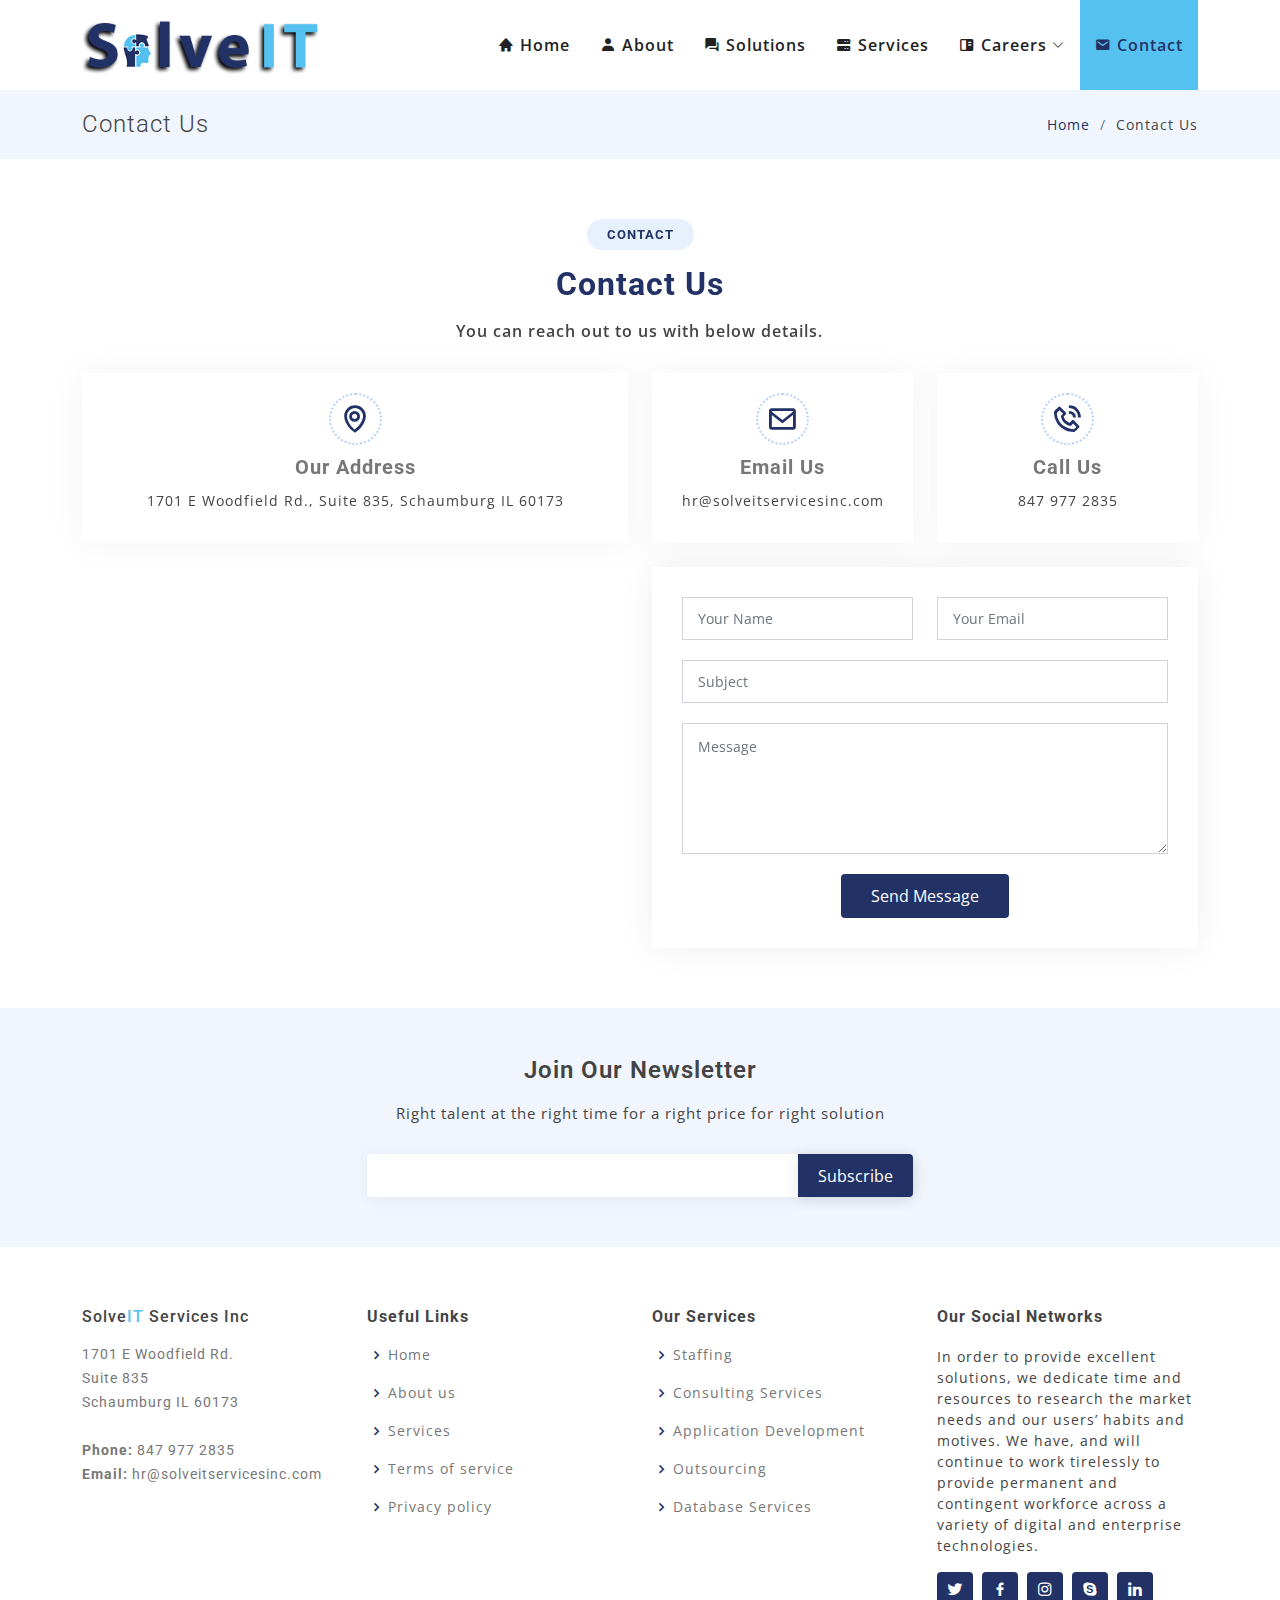
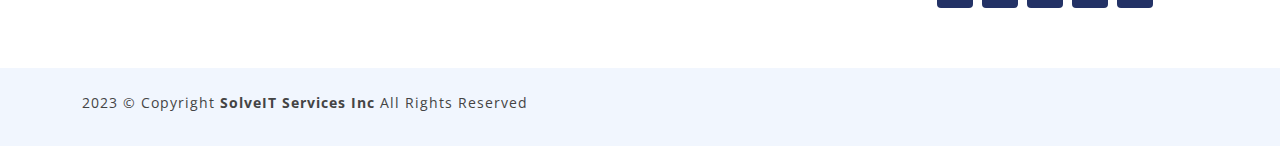
<file: contact.html>
<!DOCTYPE html>
<html lang="en">

<head>
  <meta charset="utf-8">
  <meta content="width=device-width, initial-scale=1.0" name="viewport">

  <title>SolveIT | Contact</title>
  <meta content="" name="description">
  <meta content="" name="keywords">

  <!-- Favicons -->
  <link href="assets/img/favicon.png" rel="icon">
  <link href="assets/img/apple-touch-icon.png" rel="apple-touch-icon">

  <!-- Google Fonts -->
  <link href="https://fonts.googleapis.com/css?family=Open+Sans:300,300i,400,400i,600,600i,700,700i|Roboto:300,300i,400,400i,500,500i,600,600i,700,700i|Poppins:300,300i,400,400i,500,500i,600,600i,700,700i" rel="stylesheet">

  <!-- Vendor CSS Files -->
  <link href="assets/vendor/aos/aos.css" rel="stylesheet">
  <link href="assets/vendor/bootstrap/css/bootstrap.min.css" rel="stylesheet">
  <link href="assets/vendor/bootstrap-icons/bootstrap-icons.css" rel="stylesheet">
  <link href="assets/vendor/boxicons/css/boxicons.min.css" rel="stylesheet">
  <link href="assets/vendor/glightbox/css/glightbox.min.css" rel="stylesheet">
  <link href="assets/vendor/swiper/swiper-bundle.min.css" rel="stylesheet">

  <!-- Template Main CSS File -->
  <link href="assets/css/style.css" rel="stylesheet">

  <!-- Google tag (gtag.js) -->
  <script async src="https://www.googletagmanager.com/gtag/js?id=G-4MM95CQDCX"></script>
  <script>
    window.dataLayer = window.dataLayer || [];
    function gtag(){dataLayer.push(arguments);}
    gtag('js', new Date());

    gtag('config', 'G-4MM95CQDCX');
  </script>
</head>

<body>

  <!-- ======= Top Bar ======= -->
  <section id="topbar" class="d-flex align-items-center">
    <div class="container d-flex justify-content-center justify-content-md-between">
      <div class="contact-info d-flex align-items-center">
        <i class="bi bi-envelope d-flex align-items-center"><a href="mailto:hr@solveitservicesinc.com">hr@solveitservicesinc.com</a></i>
        <i class="bi bi-phone d-flex align-items-center ms-4"><span>847 977 2835</span></i>
      </div>
      <div class="social-links d-none d-md-flex align-items-center">
        <a href="#" class="twitter"><i class="bi bi-twitter"></i></a>
        <a href="#" class="facebook"><i class="bi bi-facebook"></i></a>
        <a href="#" class="instagram"><i class="bi bi-instagram"></i></a>
        <a href="#" class="linkedin"><i class="bi bi-linkedin"></i></i></a>
      </div>
    </div>
  </section>

  <!-- ======= Header ======= -->
  <header id="header" class="d-flex align-items-center">
    <div class="container d-flex align-items-center justify-content-between">

      <!-- <h1 class="logo"><a href="index.html">Solve<span class="tSec">IT</span></a></h1> -->
      <!-- Uncomment below if you prefer to use an image logo -->
      <a href="index.html" class="logo"><img src="assets/img/logo.png" alt=""></a>

      <nav id="navbar" class="navbar index">
        <ul>
          <li><a class="nav-link scrollto" href="./index.html"><i class="bx bxs-home"></i>Home</a></li>
          <li><a class="nav-link scrollto" href="./about.html"><i class="bx bxs-user"></i>About</a></li>
          <li><a class="nav-link scrollto" href="./solutions.html"><i class="bx bxs-conversation"></i>Solutions</a></li>
          <li><a class="nav-link scrollto" href="./services.html"><i class="bx bxs-server"></i>Services</a></li>
          <li class="dropdown"><a href="javascript:void(0)"><i class="bx bxs-book-content"></i><span>Careers</span> <i class="bi bi-chevron-down"></i></a>
            <ul>
              <li><a href="./jobs.html">Jobs</a></li>
              <li><a href="./trainings.html">Trainings</a></li>
            </ul>
          </li>
          <li><a class="nav-link scrollto active" href="./contact.html"><i class="bx bxs-envelope"></i>Contact</a></li>
        </ul>
        <i class="bi bi-list mobile-nav-toggle"></i>
      </nav><!-- .navbar -->

    </div>
  </header><!-- End Header -->

  <main id="main">

    <!-- ======= Breadcrumbs ======= -->
    <section class="breadcrumbs">
      <div class="container">

        <div class="d-flex justify-content-between align-items-center">
          <h2>Contact Us</h2>
          <ol>
            <li><a href="index.html">Home</a></li>
            <li>Contact Us</li>
          </ol>
        </div>

      </div>
    </section><!-- End Breadcrumbs -->

    <!-- ======= Contact Section ======= -->
    <section id="contact" class="contact">
        <div class="container" data-aos="fade-up">
  
          <div class="section-title">
            <h2>Contact</h2>
            <h3><span>Contact Us</span></h3>
            <p>You can reach out to us with below details.</p>
          </div>
  
          <div class="row" data-aos="fade-up" data-aos-delay="100">
            <div class="col-lg-6">
              <div class="info-box mb-4">
                <i class="bx bx-map"></i>
                <h3>Our Address</h3>
                <p>1701 E Woodfield Rd., Suite 835, Schaumburg IL 60173</p>
              </div>
            </div>
  
            <div class="col-lg-3 col-md-6">
              <div class="info-box  mb-4">
                <i class="bx bx-envelope"></i>
                <h3>Email Us</h3>
                <p>hr@solveitservicesinc.com</p>
              </div>
            </div>
  
            <div class="col-lg-3 col-md-6">
              <div class="info-box  mb-4">
                <i class="bx bx-phone-call"></i>
                <h3>Call Us</h3>
                <p>847 977 2835</p>
              </div>
            </div>
  
          </div>
  
          <div class="row" data-aos="fade-up" data-aos-delay="100">
  
            <div class="col-lg-6 ">
              <iframe class="gmap_iframe" width="100%" height="100%" frameborder="0" scrolling="no" marginheight="0" marginwidth="0" src="https://maps.google.com/maps?width=600&amp;height=400&amp;hl=en&amp;q=1701 Woodfield Rd, Schaumburg, IL 60173&amp;t=&amp;z=14&amp;ie=UTF8&amp;iwloc=B&amp;output=embed"></iframe>
            </div>
  
            <div class="col-lg-6">
              <form action="forms/contact.php" method="post" role="form" class="php-email-form">
                <div class="row">
                  <div class="col form-group">
                    <input type="text" name="name" class="form-control" id="name" placeholder="Your Name" required>
                  </div>
                  <div class="col form-group">
                    <input type="email" class="form-control" name="email" id="email" placeholder="Your Email" required>
                  </div>
                </div>
                <div class="form-group">
                  <input type="text" class="form-control" name="subject" id="subject" placeholder="Subject" required>
                </div>
                <div class="form-group">
                  <textarea class="form-control" name="message" rows="5" placeholder="Message" required></textarea>
                </div>
                <div class="my-3">
                  <div class="loading">Loading</div>
                  <div class="error-message"></div>
                  <div class="sent-message">Your message has been sent. Thank you!</div>
                </div>
                <div class="text-center"><button type="submit">Send Message</button></div>
              </form>
            </div>
  
          </div>
  
        </div>
      </section><!-- End Contact Section -->

  </main><!-- End #main -->

  <!-- ======= Footer ======= -->
  <footer id="footer">

    <div class="footer-newsletter">
      <div class="container">
        <div class="row justify-content-center">
          <div class="col-lg-6">
            <h4>Join Our Newsletter</h4>
            <p>Right talent at the right time for a right price for right solution</p>
            <form action="" method="post">
              <input type="email" name="email"><input type="submit" value="Subscribe">
            </form>
          </div>
        </div>
      </div>
    </div>

    <div class="footer-top">
      <div class="container">
        <div class="row">

          <div class="col-lg-3 col-md-6 footer-contact">
            <!-- <h3><img class="img-fluid-70" src="./assets/img/logoTrim.png" alt="logo" srcset="./assets/img/logoTrim.png"></h3> -->
            <h6>Solve<span class="tSec">IT</span> Services Inc</h6>
            <p class="mt-3">
              1701 E Woodfield Rd. <br>
              Suite 835 <br>
              Schaumburg IL 60173 <br><br>
              <strong>Phone:</strong> 847 977 2835<br>
              <strong>Email:</strong> hr@solveitservicesinc.com<br>
            </p>
          </div>

          <div class="col-lg-3 col-md-6 footer-links">
            <h4>Useful Links</h4>
            <ul>
              <li><i class="bx bx-chevron-right"></i> <a href="./index.html">Home</a></li>
              <li><i class="bx bx-chevron-right"></i> <a href="./about.html">About us</a></li>
              <li><i class="bx bx-chevron-right"></i> <a href="./services.html">Services</a></li>
              <li><i class="bx bx-chevron-right"></i> <a href="./terms.html">Terms of service</a></li>
              <li><i class="bx bx-chevron-right"></i> <a href="./privacy.html">Privacy policy</a></li>
            </ul>
          </div>

          <div class="col-lg-3 col-md-6 footer-links">
            <h4>Our Services</h4>
            <ul>
              <li><i class="bx bx-chevron-right"></i> <a href="./services.html#staffing">Staffing</a></li>
              <li><i class="bx bx-chevron-right"></i> <a href="./services.html#consulting">Consulting Services</a></li>
              <li><i class="bx bx-chevron-right"></i> <a href="./services.html#application">Application Development</a></li>
              <li><i class="bx bx-chevron-right"></i> <a href="./services.html#outsource">Outsourcing</a></li>
              <li><i class="bx bx-chevron-right"></i> <a href="./services.html#database">Database Services</a></li>
            </ul>
          </div>

          <div class="col-lg-3 col-md-6 footer-links">
            <h4>Our Social Networks</h4>
            <p>In order to provide excellent solutions, we dedicate time and resources to research the market needs and our users’ habits and motives. We have, and will continue to work tirelessly to provide permanent and contingent workforce across a variety of digital and enterprise technologies.</p>
            <div class="social-links mt-3">
              <a href="#" class="twitter"><i class="bx bxl-twitter"></i></a>
              <a href="#" class="facebook"><i class="bx bxl-facebook"></i></a>
              <a href="#" class="instagram"><i class="bx bxl-instagram"></i></a>
              <a href="#" class="google-plus"><i class="bx bxl-skype"></i></a>
              <a href="#" class="linkedin"><i class="bx bxl-linkedin"></i></a>
            </div>
          </div>

        </div>
      </div>
    </div>

    <div class="container py-4">
      <div class="copyright">
        2023 &copy; Copyright <strong><span>SolveIT Services Inc</span></strong> All Rights Reserved
      </div>
      <div class="credits">
        
      </div>
    </div>
  </footer><!-- End Footer -->

  <div id="preloader"></div>
  <a href="#" class="back-to-top d-flex align-items-center justify-content-center"><i class="bi bi-arrow-up-short"></i></a>

  <!-- Vendor JS Files -->
  <script src="assets/vendor/purecounter/purecounter_vanilla.js"></script>
  <script src="assets/vendor/aos/aos.js"></script>
  <script src="assets/vendor/bootstrap/js/bootstrap.bundle.min.js"></script>
  <script src="assets/vendor/glightbox/js/glightbox.min.js"></script>
  <script src="assets/vendor/isotope-layout/isotope.pkgd.min.js"></script>
  <script src="assets/vendor/swiper/swiper-bundle.min.js"></script>
  <script src="assets/vendor/waypoints/noframework.waypoints.js"></script>
  <script src="assets/vendor/php-email-form/validate.js"></script>

  <!-- Template Main JS File -->
  <script src="assets/js/main.js"></script>

</body>

</html>
</file>
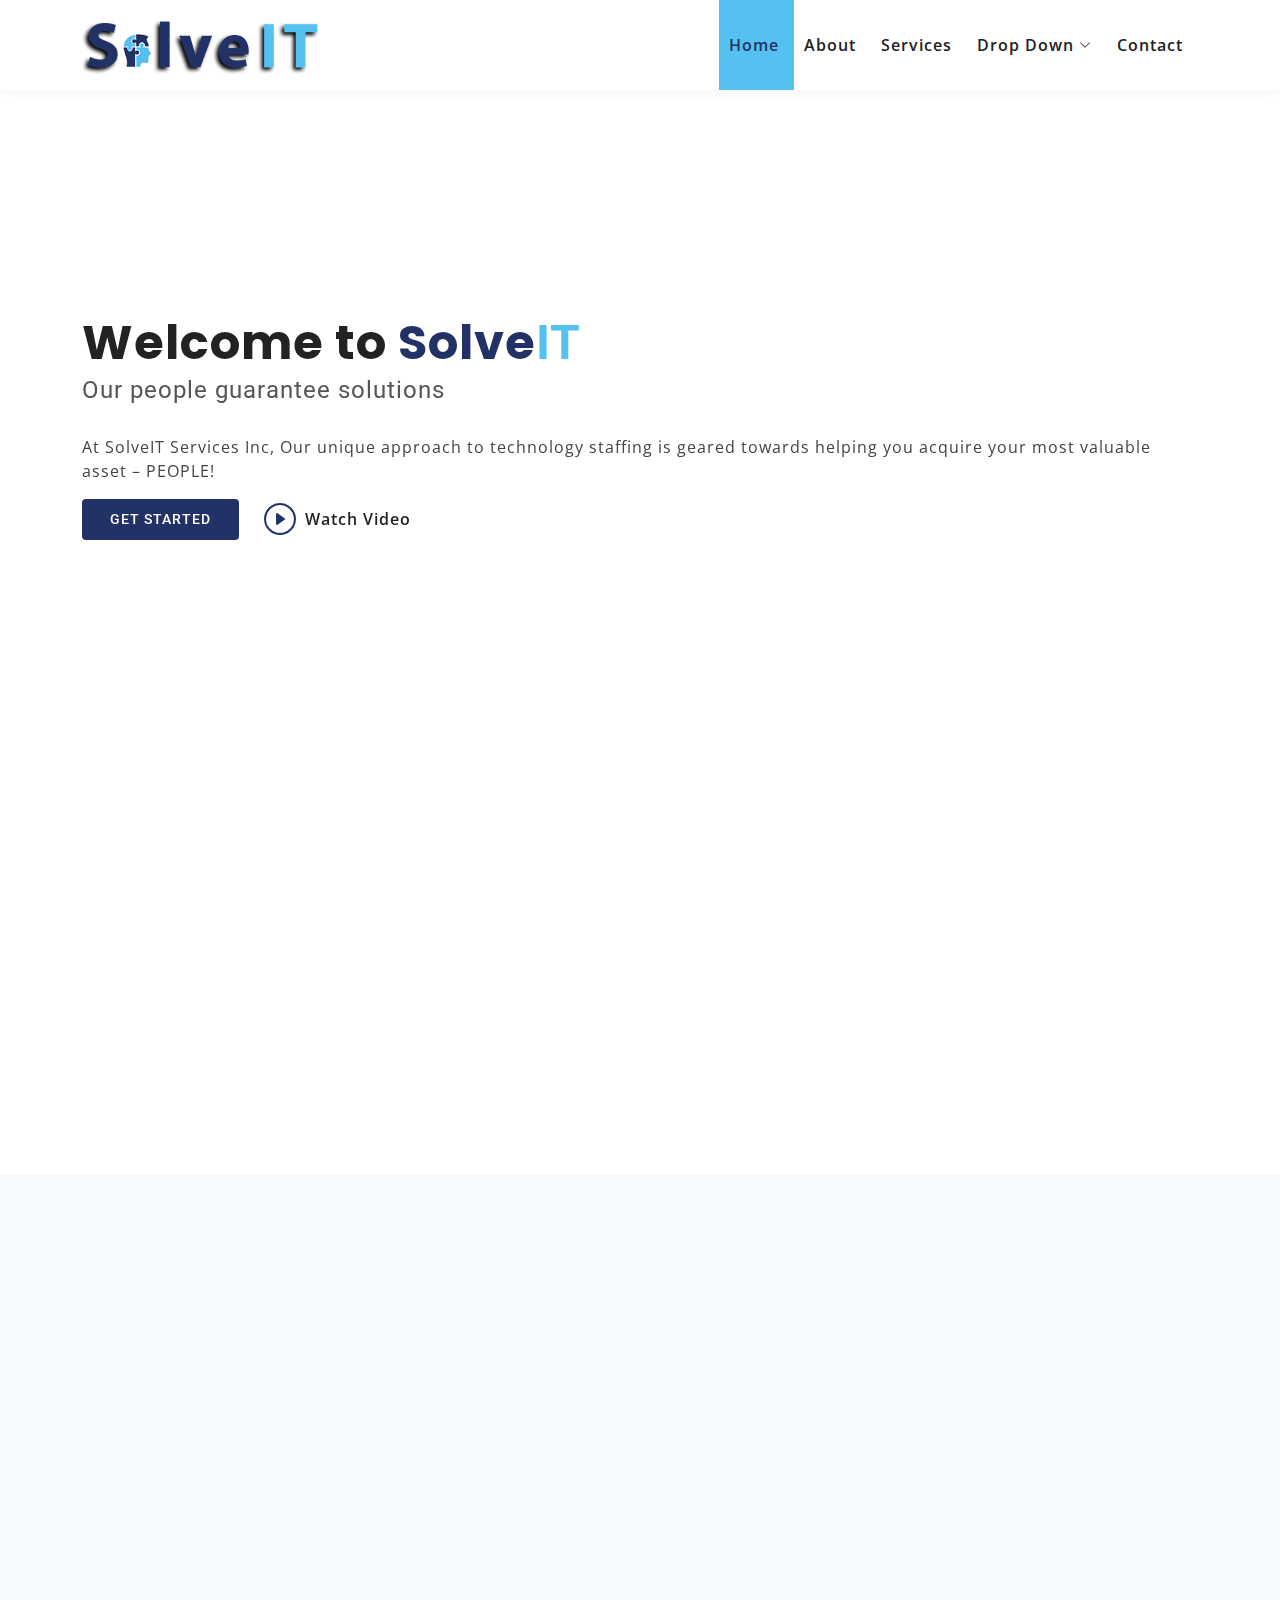
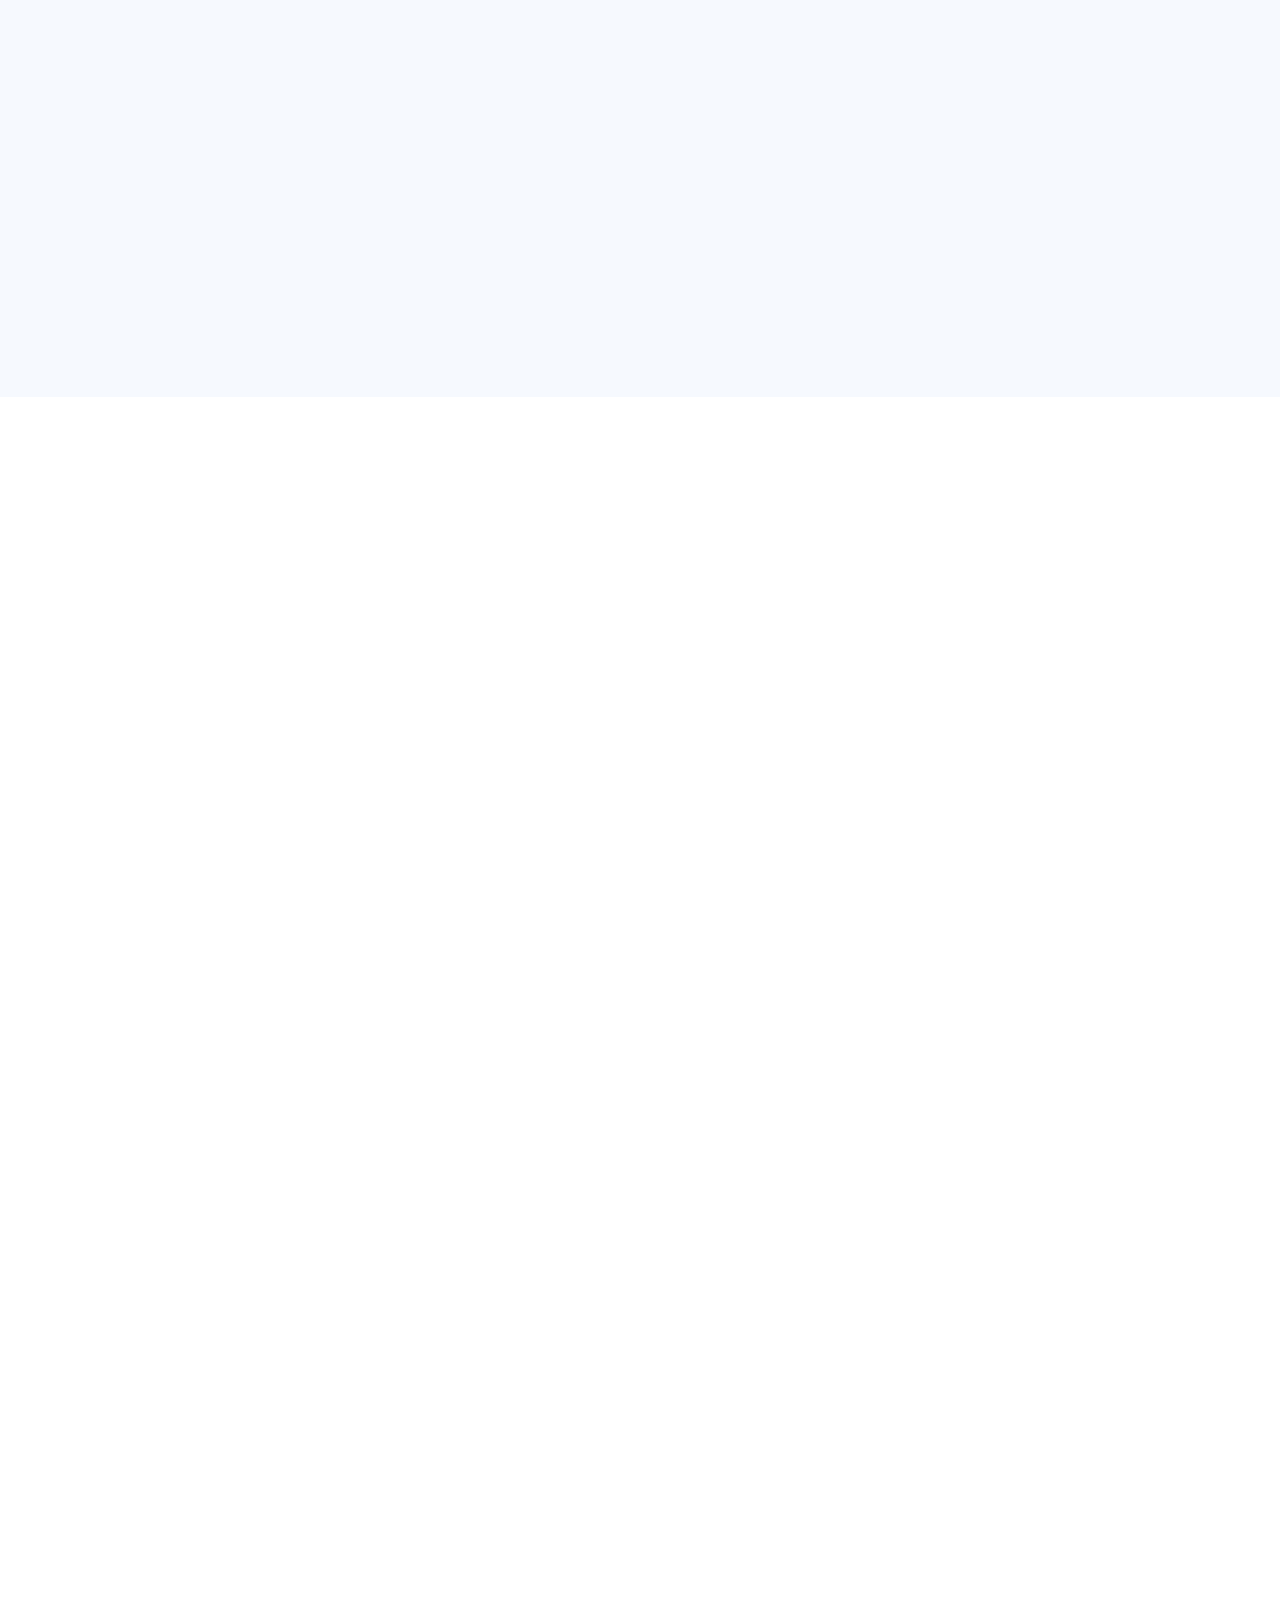
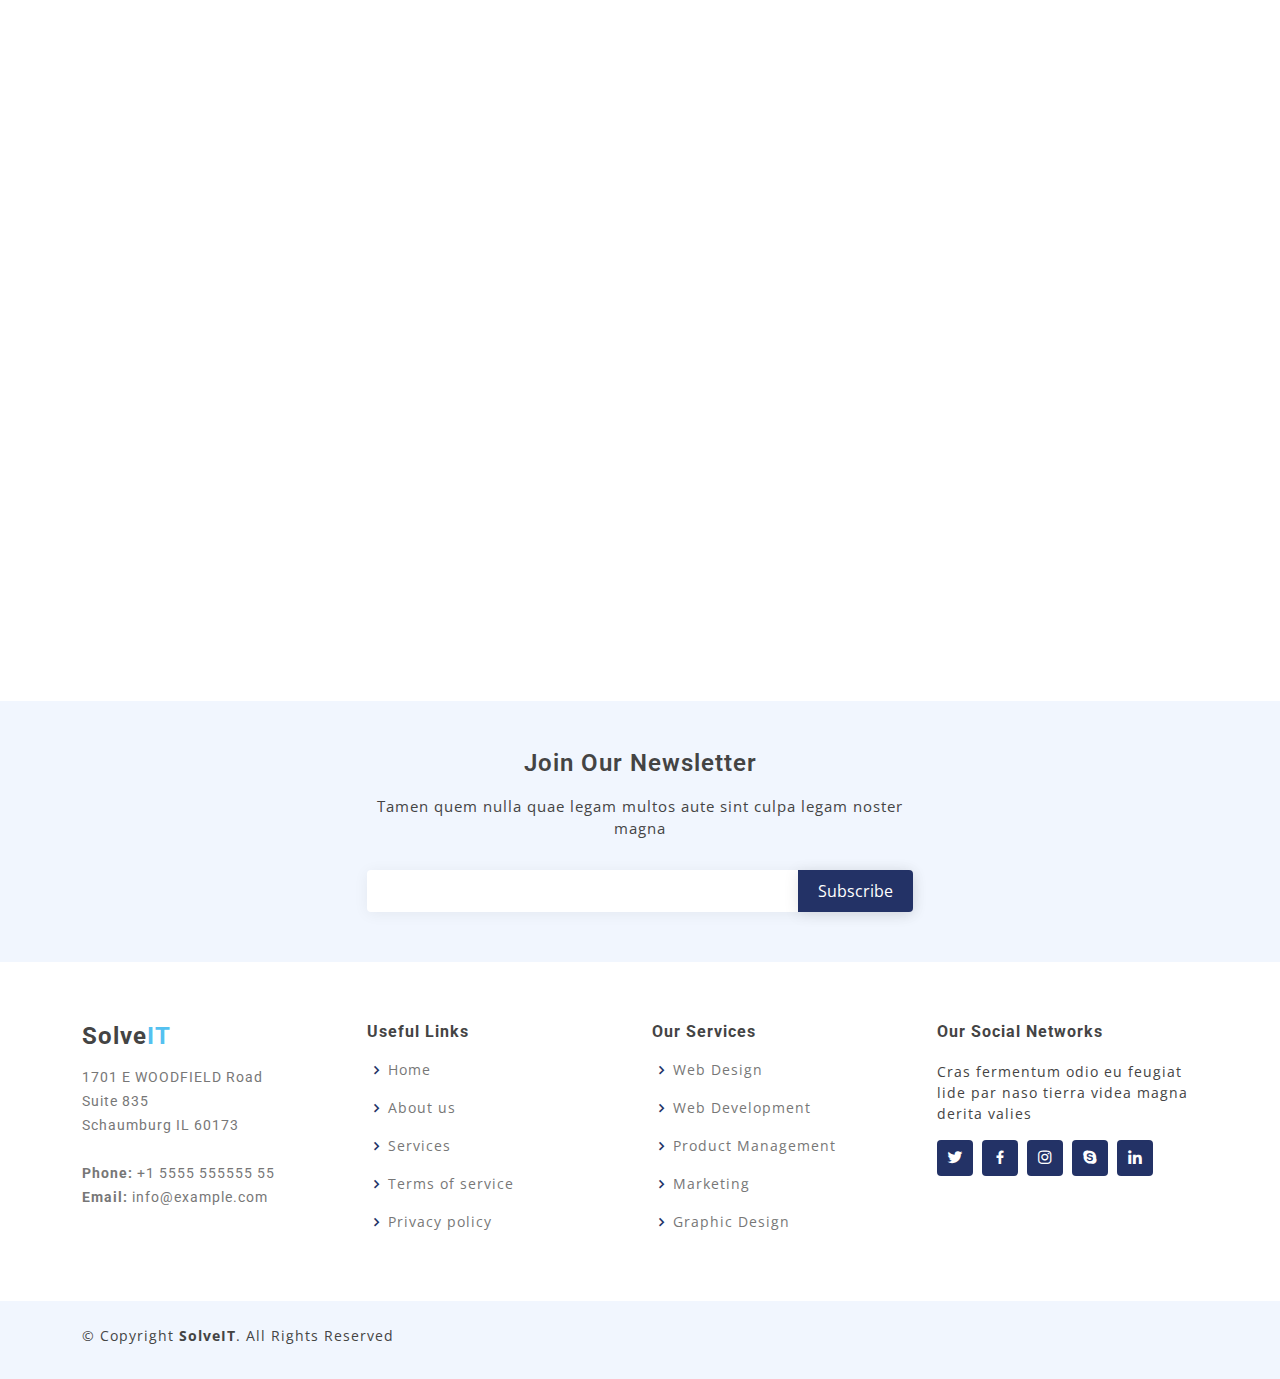
<file: indexBK.html>
<!DOCTYPE html>
<html lang="en">

<head>
  <meta charset="utf-8">
  <meta content="width=device-width, initial-scale=1.0" name="viewport">

  <title>SolveIT | Home</title>
  <meta content="" name="description">
  <meta content="" name="keywords">

  <!-- Favicons -->
  <link href="assets/img/favicon.png" rel="icon">
  <link href="assets/img/apple-touch-icon.png" rel="apple-touch-icon">

  <!-- Google Fonts -->
  <link href="https://fonts.googleapis.com/css?family=Open+Sans:300,300i,400,400i,600,600i,700,700i|Roboto:300,300i,400,400i,500,500i,600,600i,700,700i|Poppins:300,300i,400,400i,500,500i,600,600i,700,700i" rel="stylesheet">

  <!-- Vendor CSS Files -->
  <link href="assets/vendor/aos/aos.css" rel="stylesheet">
  <link href="assets/vendor/bootstrap/css/bootstrap.min.css" rel="stylesheet">
  <link href="assets/vendor/bootstrap-icons/bootstrap-icons.css" rel="stylesheet">
  <link href="assets/vendor/boxicons/css/boxicons.min.css" rel="stylesheet">
  <link href="assets/vendor/glightbox/css/glightbox.min.css" rel="stylesheet">
  <link href="assets/vendor/swiper/swiper-bundle.min.css" rel="stylesheet">

  <!-- Template Main CSS File -->
  <link href="assets/css/style.css" rel="stylesheet">
</head>

<body>

  <!-- ======= Top Bar ======= -->
  <section id="topbar" class="d-flex align-items-center">
    <div class="container d-flex justify-content-center justify-content-md-between">
      <div class="contact-info d-flex align-items-center">
        <i class="bi bi-envelope d-flex align-items-center"><a href="mailto:hr@solveitservicesinc.com">hr@solveitservicesinc.com</a></i>
        <i class="bi bi-phone d-flex align-items-center ms-4"><span>+1 5555 555555 55</span></i>
      </div>
      <div class="social-links d-none d-md-flex align-items-center">
        <a href="#" class="twitter"><i class="bi bi-twitter"></i></a>
        <a href="#" class="facebook"><i class="bi bi-facebook"></i></a>
        <a href="#" class="instagram"><i class="bi bi-instagram"></i></a>
        <a href="#" class="linkedin"><i class="bi bi-linkedin"></i></i></a>
      </div>
    </div>
  </section>

  <!-- ======= Header ======= -->
  <header id="header" class="d-flex align-items-center">
    <div class="container d-flex align-items-center justify-content-between">

      <!-- <h1 class="logo"><a href="index.html">Solve<span class="tSec">IT</span></a></h1> -->
      <!-- Uncomment below if you prefer to use an image logo -->
      <a href="index.html" class="logo"><img src="assets/img/logo.png" alt=""></a>

      <nav id="navbar" class="navbar index">
        <ul>
          <li><a class="nav-link scrollto active" href="#hero">Home</a></li>
          <li><a class="nav-link scrollto" href="./about.html">About</a></li>
          <li><a class="nav-link scrollto" href="#services">Services</a></li>
          <!-- <li><a class="nav-link scrollto " href="#portfolio">Portfolio</a></li> -->
          <!-- <li><a class="nav-link scrollto" href="#team">Team</a></li> -->
          <li class="dropdown"><a href="#"><span>Drop Down</span> <i class="bi bi-chevron-down"></i></a>
            <ul>
              <li><a href="#">Drop Down 1</a></li>
              <li class="dropdown"><a href="#"><span>Deep Drop Down</span> <i class="bi bi-chevron-right"></i></a>
                <ul>
                  <li><a href="#">Deep Drop Down 1</a></li>
                  <li><a href="#">Deep Drop Down 2</a></li>
                  <li><a href="#">Deep Drop Down 3</a></li>
                  <li><a href="#">Deep Drop Down 4</a></li>
                  <li><a href="#">Deep Drop Down 5</a></li>
                </ul>
              </li>
              <li><a href="#">Drop Down 2</a></li>
              <li><a href="#">Drop Down 3</a></li>
              <li><a href="#">Drop Down 4</a></li>
            </ul>
          </li>
          <li><a class="nav-link scrollto" href="#contact">Contact</a></li>
        </ul>
        <i class="bi bi-list mobile-nav-toggle"></i>
      </nav><!-- .navbar -->

    </div>
  </header><!-- End Header -->

  <!-- ======= Hero Section ======= -->
  <section id="hero" class="d-flex align-items-center">
    <div class="container" data-aos="zoom-out" data-aos-delay="100">
      <h1>Welcome to <span>Solve<span class="tSec">IT</span></span></h1>
      <h2>Our people guarantee solutions</h2>
      <p>At SolveIT Services Inc, Our unique approach to technology staffing is geared towards helping you acquire your most valuable asset – PEOPLE!</p>
      <div class="d-flex">
        <a href="#about" class="btn-get-started scrollto">Get Started</a>
        <a href="https://www.youtube.com/watch?v=FPASdwUNHSk" class="glightbox btn-watch-video"><i class="bi bi-play-circle"></i><span>Watch Video</span></a>
      </div>
    </div>
  </section><!-- End Hero -->

  <main id="main">

    <!-- ======= Featured Services Section ======= -->
    <section id="featured-services" class="featured-services">
      <div class="container" data-aos="fade-up">

        <div class="row">
          <div class="col-md-6 col-lg-3 d-flex align-items-stretch mb-5 mb-lg-0">
            <div class="icon-box" data-aos="fade-up" data-aos-delay="100">
              <div class="icon"><i class="bx bxl-dribbble"></i></div>
              <h4 class="title"><a href="">Lorem Ipsum</a></h4>
              <p class="description">Voluptatum deleniti atque corrupti quos dolores et quas molestias excepturi</p>
            </div>
          </div>

          <div class="col-md-6 col-lg-3 d-flex align-items-stretch mb-5 mb-lg-0">
            <div class="icon-box" data-aos="fade-up" data-aos-delay="200">
              <div class="icon"><i class="bx bx-file"></i></div>
              <h4 class="title"><a href="">Sed ut perspiciatis</a></h4>
              <p class="description">Duis aute irure dolor in reprehenderit in voluptate velit esse cillum dolore</p>
            </div>
          </div>

          <div class="col-md-6 col-lg-3 d-flex align-items-stretch mb-5 mb-lg-0">
            <div class="icon-box" data-aos="fade-up" data-aos-delay="300">
              <div class="icon"><i class="bx bx-tachometer"></i></div>
              <h4 class="title"><a href="">Magni Dolores</a></h4>
              <p class="description">Excepteur sint occaecat cupidatat non proident, sunt in culpa qui officia</p>
            </div>
          </div>

          <div class="col-md-6 col-lg-3 d-flex align-items-stretch mb-5 mb-lg-0">
            <div class="icon-box" data-aos="fade-up" data-aos-delay="400">
              <div class="icon"><i class="bx bx-world"></i></div>
              <h4 class="title"><a href="">Nemo Enim</a></h4>
              <p class="description">At vero eos et accusamus et iusto odio dignissimos ducimus qui blanditiis</p>
            </div>
          </div>

        </div>

      </div>
    </section><!-- End Featured Services Section -->

    <!-- ======= About Section ======= -->
    <section id="about" class="about section-bg">
      <div class="container" data-aos="fade-up">

        <div class="section-title">
          <h2>About</h2>
          <h3>Find Out More <span>About Us</span></h3>
          <p>Ut possimus qui ut temporibus culpa velit eveniet modi omnis est adipisci expedita at voluptas atque vitae autem.</p>
        </div>

        <div class="row">
          <div class="col-lg-6" data-aos="fade-right" data-aos-delay="100">
            <img src="assets/img/about.jpg" class="img-fluid" alt="">
          </div>
          <div class="col-lg-6 pt-4 pt-lg-0 content d-flex flex-column justify-content-center" data-aos="fade-up" data-aos-delay="100">
            <h3>Voluptatem dignissimos provident quasi corporis voluptates sit assumenda.</h3>
            <p class="fst-italic">
              Lorem ipsum dolor sit amet, consectetur adipiscing elit, sed do eiusmod tempor incididunt ut labore et dolore
              magna aliqua.
            </p>
            <ul>
              <li>
                <i class="bx bx-store-alt"></i>
                <div>
                  <h5>Ullamco laboris nisi ut aliquip consequat</h5>
                  <p>Magni facilis facilis repellendus cum excepturi quaerat praesentium libre trade</p>
                </div>
              </li>
              <li>
                <i class="bx bx-images"></i>
                <div>
                  <h5>Magnam soluta odio exercitationem reprehenderi</h5>
                  <p>Quo totam dolorum at pariatur aut distinctio dolorum laudantium illo direna pasata redi</p>
                </div>
              </li>
            </ul>
            <p>
              Ullamco laboris nisi ut aliquip ex ea commodo consequat. Duis aute irure dolor in reprehenderit in voluptate
              velit esse cillum dolore eu fugiat nulla pariatur. Excepteur sint occaecat cupidatat non proident, sunt in
              culpa qui officia deserunt mollit anim id est laborum
            </p>
          </div>
        </div>

      </div>
    </section><!-- End About Section -->

    <!-- ======= Skills Section ======= -->
    <section id="skills" class="skills d-none">
      <div class="container" data-aos="fade-up">

        <div class="row skills-content">

          <div class="col-lg-6">

            <div class="progress">
              <span class="skill">HTML <i class="val">100%</i></span>
              <div class="progress-bar-wrap">
                <div class="progress-bar" role="progressbar" aria-valuenow="100" aria-valuemin="0" aria-valuemax="100"></div>
              </div>
            </div>

            <div class="progress">
              <span class="skill">CSS <i class="val">90%</i></span>
              <div class="progress-bar-wrap">
                <div class="progress-bar" role="progressbar" aria-valuenow="90" aria-valuemin="0" aria-valuemax="100"></div>
              </div>
            </div>

            <div class="progress">
              <span class="skill">JavaScript <i class="val">75%</i></span>
              <div class="progress-bar-wrap">
                <div class="progress-bar" role="progressbar" aria-valuenow="75" aria-valuemin="0" aria-valuemax="100"></div>
              </div>
            </div>

          </div>

          <div class="col-lg-6">

            <div class="progress">
              <span class="skill">PHP <i class="val">80%</i></span>
              <div class="progress-bar-wrap">
                <div class="progress-bar" role="progressbar" aria-valuenow="80" aria-valuemin="0" aria-valuemax="100"></div>
              </div>
            </div>

            <div class="progress">
              <span class="skill">WordPress/CMS <i class="val">90%</i></span>
              <div class="progress-bar-wrap">
                <div class="progress-bar" role="progressbar" aria-valuenow="90" aria-valuemin="0" aria-valuemax="100"></div>
              </div>
            </div>

            <div class="progress">
              <span class="skill">Photoshop <i class="val">55%</i></span>
              <div class="progress-bar-wrap">
                <div class="progress-bar" role="progressbar" aria-valuenow="55" aria-valuemin="0" aria-valuemax="100"></div>
              </div>
            </div>

          </div>

        </div>

      </div>
    </section><!-- End Skills Section -->

    <!-- ======= Counts Section ======= -->
    <section id="counts" class="counts d-none">
      <div class="container" data-aos="fade-up">

        <div class="row">

          <div class="col-lg-3 col-md-6">
            <div class="count-box">
              <i class="bi bi-emoji-smile"></i>
              <span data-purecounter-start="0" data-purecounter-end="232" data-purecounter-duration="1" class="purecounter"></span>
              <p>Happy Clients</p>
            </div>
          </div>

          <div class="col-lg-3 col-md-6 mt-5 mt-md-0">
            <div class="count-box">
              <i class="bi bi-journal-richtext"></i>
              <span data-purecounter-start="0" data-purecounter-end="521" data-purecounter-duration="1" class="purecounter"></span>
              <p>Projects</p>
            </div>
          </div>

          <div class="col-lg-3 col-md-6 mt-5 mt-lg-0">
            <div class="count-box">
              <i class="bi bi-headset"></i>
              <span data-purecounter-start="0" data-purecounter-end="1463" data-purecounter-duration="1" class="purecounter"></span>
              <p>Hours Of Support</p>
            </div>
          </div>

          <div class="col-lg-3 col-md-6 mt-5 mt-lg-0">
            <div class="count-box">
              <i class="bi bi-people"></i>
              <span data-purecounter-start="0" data-purecounter-end="15" data-purecounter-duration="1" class="purecounter"></span>
              <p>Hard Workers</p>
            </div>
          </div>

        </div>

      </div>
    </section><!-- End Counts Section -->

    <!-- ======= Clients Section ======= -->
    <section id="clients" class="clients section-bg d-none">
      <div class="container" data-aos="zoom-in">

        <div class="row">

          <div class="col-lg-2 col-md-4 col-6 d-flex align-items-center justify-content-center">
            <img src="assets/img/clients/client-1.png" class="img-fluid" alt="">
          </div>

          <div class="col-lg-2 col-md-4 col-6 d-flex align-items-center justify-content-center">
            <img src="assets/img/clients/client-2.png" class="img-fluid" alt="">
          </div>

          <div class="col-lg-2 col-md-4 col-6 d-flex align-items-center justify-content-center">
            <img src="assets/img/clients/client-3.png" class="img-fluid" alt="">
          </div>

          <div class="col-lg-2 col-md-4 col-6 d-flex align-items-center justify-content-center">
            <img src="assets/img/clients/client-4.png" class="img-fluid" alt="">
          </div>

          <div class="col-lg-2 col-md-4 col-6 d-flex align-items-center justify-content-center">
            <img src="assets/img/clients/client-5.png" class="img-fluid" alt="">
          </div>

          <div class="col-lg-2 col-md-4 col-6 d-flex align-items-center justify-content-center">
            <img src="assets/img/clients/client-6.png" class="img-fluid" alt="">
          </div>

        </div>

      </div>
    </section><!-- End Clients Section -->

    <!-- ======= Services Section ======= -->
    <section id="services" class="services">
      <div class="container" data-aos="fade-up">

        <div class="section-title">
          <h2>Services</h2>
          <h3>Check our <span>Services</span></h3>
          <p>Ut possimus qui ut temporibus culpa velit eveniet modi omnis est adipisci expedita at voluptas atque vitae autem.</p>
        </div>

        <div class="row">
          <div class="col-lg-4 col-md-6 d-flex align-items-stretch" data-aos="zoom-in" data-aos-delay="100">
            <div class="icon-box">
              <div class="icon"><i class="bx bxl-dribbble"></i></div>
              <h4><a href="">Lorem Ipsum</a></h4>
              <p>Voluptatum deleniti atque corrupti quos dolores et quas molestias excepturi</p>
            </div>
          </div>

          <div class="col-lg-4 col-md-6 d-flex align-items-stretch mt-4 mt-md-0" data-aos="zoom-in" data-aos-delay="200">
            <div class="icon-box">
              <div class="icon"><i class="bx bx-file"></i></div>
              <h4><a href="">Sed ut perspiciatis</a></h4>
              <p>Duis aute irure dolor in reprehenderit in voluptate velit esse cillum dolore</p>
            </div>
          </div>

          <div class="col-lg-4 col-md-6 d-flex align-items-stretch mt-4 mt-lg-0" data-aos="zoom-in" data-aos-delay="300">
            <div class="icon-box">
              <div class="icon"><i class="bx bx-tachometer"></i></div>
              <h4><a href="">Magni Dolores</a></h4>
              <p>Excepteur sint occaecat cupidatat non proident, sunt in culpa qui officia</p>
            </div>
          </div>

          <div class="col-lg-4 col-md-6 d-flex align-items-stretch mt-4" data-aos="zoom-in" data-aos-delay="100">
            <div class="icon-box">
              <div class="icon"><i class="bx bx-world"></i></div>
              <h4><a href="">Nemo Enim</a></h4>
              <p>At vero eos et accusamus et iusto odio dignissimos ducimus qui blanditiis</p>
            </div>
          </div>

          <div class="col-lg-4 col-md-6 d-flex align-items-stretch mt-4" data-aos="zoom-in" data-aos-delay="200">
            <div class="icon-box">
              <div class="icon"><i class="bx bx-slideshow"></i></div>
              <h4><a href="">Dele cardo</a></h4>
              <p>Quis consequatur saepe eligendi voluptatem consequatur dolor consequuntur</p>
            </div>
          </div>

          <div class="col-lg-4 col-md-6 d-flex align-items-stretch mt-4" data-aos="zoom-in" data-aos-delay="300">
            <div class="icon-box">
              <div class="icon"><i class="bx bx-arch"></i></div>
              <h4><a href="">Divera don</a></h4>
              <p>Modi nostrum vel laborum. Porro fugit error sit minus sapiente sit aspernatur</p>
            </div>
          </div>

        </div>

      </div>
    </section><!-- End Services Section -->

    <!-- ======= Testimonials Section ======= -->
    <section id="testimonials" class="testimonials d-none">
      <div class="container" data-aos="zoom-in">

        <div class="testimonials-slider swiper" data-aos="fade-up" data-aos-delay="100">
          <div class="swiper-wrapper">

            <div class="swiper-slide">
              <div class="testimonial-item">
                <img src="assets/img/testimonials/testimonials-1.jpg" class="testimonial-img" alt="">
                <h3>Saul Goodman</h3>
                <h4>Ceo &amp; Founder</h4>
                <p>
                  <i class="bx bxs-quote-alt-left quote-icon-left"></i>
                  Proin iaculis purus consequat sem cure digni ssim donec porttitora entum suscipit rhoncus. Accusantium quam, ultricies eget id, aliquam eget nibh et. Maecen aliquam, risus at semper.
                  <i class="bx bxs-quote-alt-right quote-icon-right"></i>
                </p>
              </div>
            </div><!-- End testimonial item -->

            <div class="swiper-slide">
              <div class="testimonial-item">
                <img src="assets/img/testimonials/testimonials-2.jpg" class="testimonial-img" alt="">
                <h3>Sara Wilsson</h3>
                <h4>Designer</h4>
                <p>
                  <i class="bx bxs-quote-alt-left quote-icon-left"></i>
                  Export tempor illum tamen malis malis eram quae irure esse labore quem cillum quid cillum eram malis quorum velit fore eram velit sunt aliqua noster fugiat irure amet legam anim culpa.
                  <i class="bx bxs-quote-alt-right quote-icon-right"></i>
                </p>
              </div>
            </div><!-- End testimonial item -->

            <div class="swiper-slide">
              <div class="testimonial-item">
                <img src="assets/img/testimonials/testimonials-3.jpg" class="testimonial-img" alt="">
                <h3>Jena Karlis</h3>
                <h4>Store Owner</h4>
                <p>
                  <i class="bx bxs-quote-alt-left quote-icon-left"></i>
                  Enim nisi quem export duis labore cillum quae magna enim sint quorum nulla quem veniam duis minim tempor labore quem eram duis noster aute amet eram fore quis sint minim.
                  <i class="bx bxs-quote-alt-right quote-icon-right"></i>
                </p>
              </div>
            </div><!-- End testimonial item -->

            <div class="swiper-slide">
              <div class="testimonial-item">
                <img src="assets/img/testimonials/testimonials-4.jpg" class="testimonial-img" alt="">
                <h3>Matt Brandon</h3>
                <h4>Freelancer</h4>
                <p>
                  <i class="bx bxs-quote-alt-left quote-icon-left"></i>
                  Fugiat enim eram quae cillum dolore dolor amet nulla culpa multos export minim fugiat minim velit minim dolor enim duis veniam ipsum anim magna sunt elit fore quem dolore labore illum veniam.
                  <i class="bx bxs-quote-alt-right quote-icon-right"></i>
                </p>
              </div>
            </div><!-- End testimonial item -->

            <div class="swiper-slide">
              <div class="testimonial-item">
                <img src="assets/img/testimonials/testimonials-5.jpg" class="testimonial-img" alt="">
                <h3>John Larson</h3>
                <h4>Entrepreneur</h4>
                <p>
                  <i class="bx bxs-quote-alt-left quote-icon-left"></i>
                  Quis quorum aliqua sint quem legam fore sunt eram irure aliqua veniam tempor noster veniam enim culpa labore duis sunt culpa nulla illum cillum fugiat legam esse veniam culpa fore nisi cillum quid.
                  <i class="bx bxs-quote-alt-right quote-icon-right"></i>
                </p>
              </div>
            </div><!-- End testimonial item -->

          </div>
          <div class="swiper-pagination"></div>
        </div>

      </div>
    </section><!-- End Testimonials Section -->

    <!-- ======= Portfolio Section ======= -->
    <section id="portfolio" class="portfolio d-none">
      <div class="container" data-aos="fade-up">

        <div class="section-title">
          <h2>Portfolio</h2>
          <h3>Check our <span>Portfolio</span></h3>
          <p>Ut possimus qui ut temporibus culpa velit eveniet modi omnis est adipisci expedita at voluptas atque vitae autem.</p>
        </div>

        <div class="row" data-aos="fade-up" data-aos-delay="100">
          <div class="col-lg-12 d-flex justify-content-center">
            <ul id="portfolio-flters">
              <li data-filter="*" class="filter-active">All</li>
              <li data-filter=".filter-app">App</li>
              <li data-filter=".filter-card">Card</li>
              <li data-filter=".filter-web">Web</li>
            </ul>
          </div>
        </div>

        <div class="row portfolio-container" data-aos="fade-up" data-aos-delay="200">

          <div class="col-lg-4 col-md-6 portfolio-item filter-app">
            <img src="assets/img/portfolio/portfolio-1.jpg" class="img-fluid" alt="">
            <div class="portfolio-info">
              <h4>App 1</h4>
              <p>App</p>
              <a href="assets/img/portfolio/portfolio-1.jpg" data-gallery="portfolioGallery" class="portfolio-lightbox preview-link" title="App 1"><i class="bx bx-plus"></i></a>
              <a href="portfolio-details.html" class="details-link" title="More Details"><i class="bx bx-link"></i></a>
            </div>
          </div>

          <div class="col-lg-4 col-md-6 portfolio-item filter-web">
            <img src="assets/img/portfolio/portfolio-2.jpg" class="img-fluid" alt="">
            <div class="portfolio-info">
              <h4>Web 3</h4>
              <p>Web</p>
              <a href="assets/img/portfolio/portfolio-2.jpg" data-gallery="portfolioGallery" class="portfolio-lightbox preview-link" title="Web 3"><i class="bx bx-plus"></i></a>
              <a href="portfolio-details.html" class="details-link" title="More Details"><i class="bx bx-link"></i></a>
            </div>
          </div>

          <div class="col-lg-4 col-md-6 portfolio-item filter-app">
            <img src="assets/img/portfolio/portfolio-3.jpg" class="img-fluid" alt="">
            <div class="portfolio-info">
              <h4>App 2</h4>
              <p>App</p>
              <a href="assets/img/portfolio/portfolio-3.jpg" data-gallery="portfolioGallery" class="portfolio-lightbox preview-link" title="App 2"><i class="bx bx-plus"></i></a>
              <a href="portfolio-details.html" class="details-link" title="More Details"><i class="bx bx-link"></i></a>
            </div>
          </div>

          <div class="col-lg-4 col-md-6 portfolio-item filter-card">
            <img src="assets/img/portfolio/portfolio-4.jpg" class="img-fluid" alt="">
            <div class="portfolio-info">
              <h4>Card 2</h4>
              <p>Card</p>
              <a href="assets/img/portfolio/portfolio-4.jpg" data-gallery="portfolioGallery" class="portfolio-lightbox preview-link" title="Card 2"><i class="bx bx-plus"></i></a>
              <a href="portfolio-details.html" class="details-link" title="More Details"><i class="bx bx-link"></i></a>
            </div>
          </div>

          <div class="col-lg-4 col-md-6 portfolio-item filter-web">
            <img src="assets/img/portfolio/portfolio-5.jpg" class="img-fluid" alt="">
            <div class="portfolio-info">
              <h4>Web 2</h4>
              <p>Web</p>
              <a href="assets/img/portfolio/portfolio-5.jpg" data-gallery="portfolioGallery" class="portfolio-lightbox preview-link" title="Web 2"><i class="bx bx-plus"></i></a>
              <a href="portfolio-details.html" class="details-link" title="More Details"><i class="bx bx-link"></i></a>
            </div>
          </div>

          <div class="col-lg-4 col-md-6 portfolio-item filter-app">
            <img src="assets/img/portfolio/portfolio-6.jpg" class="img-fluid" alt="">
            <div class="portfolio-info">
              <h4>App 3</h4>
              <p>App</p>
              <a href="assets/img/portfolio/portfolio-6.jpg" data-gallery="portfolioGallery" class="portfolio-lightbox preview-link" title="App 3"><i class="bx bx-plus"></i></a>
              <a href="portfolio-details.html" class="details-link" title="More Details"><i class="bx bx-link"></i></a>
            </div>
          </div>

          <div class="col-lg-4 col-md-6 portfolio-item filter-card">
            <img src="assets/img/portfolio/portfolio-7.jpg" class="img-fluid" alt="">
            <div class="portfolio-info">
              <h4>Card 1</h4>
              <p>Card</p>
              <a href="assets/img/portfolio/portfolio-7.jpg" data-gallery="portfolioGallery" class="portfolio-lightbox preview-link" title="Card 1"><i class="bx bx-plus"></i></a>
              <a href="portfolio-details.html" class="details-link" title="More Details"><i class="bx bx-link"></i></a>
            </div>
          </div>

          <div class="col-lg-4 col-md-6 portfolio-item filter-card">
            <img src="assets/img/portfolio/portfolio-8.jpg" class="img-fluid" alt="">
            <div class="portfolio-info">
              <h4>Card 3</h4>
              <p>Card</p>
              <a href="assets/img/portfolio/portfolio-8.jpg" data-gallery="portfolioGallery" class="portfolio-lightbox preview-link" title="Card 3"><i class="bx bx-plus"></i></a>
              <a href="portfolio-details.html" class="details-link" title="More Details"><i class="bx bx-link"></i></a>
            </div>
          </div>

          <div class="col-lg-4 col-md-6 portfolio-item filter-web">
            <img src="assets/img/portfolio/portfolio-9.jpg" class="img-fluid" alt="">
            <div class="portfolio-info">
              <h4>Web 3</h4>
              <p>Web</p>
              <a href="assets/img/portfolio/portfolio-9.jpg" data-gallery="portfolioGallery" class="portfolio-lightbox preview-link" title="Web 3"><i class="bx bx-plus"></i></a>
              <a href="portfolio-details.html" class="details-link" title="More Details"><i class="bx bx-link"></i></a>
            </div>
          </div>

        </div>

      </div>
    </section><!-- End Portfolio Section -->

    <!-- ======= Pricing Section ======= -->
    <section id="pricing" class="pricing d-none">
      <div class="container" data-aos="fade-up">

        <div class="section-title">
          <h2>Pricing</h2>
          <h3>Check our <span>Pricing</span></h3>
          <p>Ut possimus qui ut temporibus culpa velit eveniet modi omnis est adipisci expedita at voluptas atque vitae autem.</p>
        </div>

        <div class="row">

          <div class="col-lg-3 col-md-6" data-aos="fade-up" data-aos-delay="100">
            <div class="box">
              <h3>Free</h3>
              <h4><sup>$</sup>0<span> / month</span></h4>
              <ul>
                <li>Aida dere</li>
                <li>Nec feugiat nisl</li>
                <li>Nulla at volutpat dola</li>
                <li class="na">Pharetra massa</li>
                <li class="na">Massa ultricies mi</li>
              </ul>
              <div class="btn-wrap">
                <a href="#" class="btn-buy">Buy Now</a>
              </div>
            </div>
          </div>

          <div class="col-lg-3 col-md-6 mt-4 mt-md-0" data-aos="fade-up" data-aos-delay="200">
            <div class="box featured">
              <h3>Business</h3>
              <h4><sup>$</sup>19<span> / month</span></h4>
              <ul>
                <li>Aida dere</li>
                <li>Nec feugiat nisl</li>
                <li>Nulla at volutpat dola</li>
                <li>Pharetra massa</li>
                <li class="na">Massa ultricies mi</li>
              </ul>
              <div class="btn-wrap">
                <a href="#" class="btn-buy">Buy Now</a>
              </div>
            </div>
          </div>

          <div class="col-lg-3 col-md-6 mt-4 mt-lg-0" data-aos="fade-up" data-aos-delay="300">
            <div class="box">
              <h3>Developer</h3>
              <h4><sup>$</sup>29<span> / month</span></h4>
              <ul>
                <li>Aida dere</li>
                <li>Nec feugiat nisl</li>
                <li>Nulla at volutpat dola</li>
                <li>Pharetra massa</li>
                <li>Massa ultricies mi</li>
              </ul>
              <div class="btn-wrap">
                <a href="#" class="btn-buy">Buy Now</a>
              </div>
            </div>
          </div>

          <div class="col-lg-3 col-md-6 mt-4 mt-lg-0" data-aos="fade-up" data-aos-delay="400">
            <div class="box">
              <span class="advanced">Advanced</span>
              <h3>Ultimate</h3>
              <h4><sup>$</sup>49<span> / month</span></h4>
              <ul>
                <li>Aida dere</li>
                <li>Nec feugiat nisl</li>
                <li>Nulla at volutpat dola</li>
                <li>Pharetra massa</li>
                <li>Massa ultricies mi</li>
              </ul>
              <div class="btn-wrap">
                <a href="#" class="btn-buy">Buy Now</a>
              </div>
            </div>
          </div>

        </div>

      </div>
    </section><!-- End Pricing Section -->

    <!-- ======= Frequently Asked Questions Section ======= -->
    <section id="faq" class="faq section-bg d-none">
      <div class="container" data-aos="fade-up">

        <div class="section-title">
          <h2>F.A.Q</h2>
          <h3>Frequently Asked <span>Questions</span></h3>
          <p>Ut possimus qui ut temporibus culpa velit eveniet modi omnis est adipisci expedita at voluptas atque vitae autem.</p>
        </div>

        <div class="row justify-content-center">
          <div class="col-xl-10">
            <ul class="faq-list">

              <li>
                <div data-bs-toggle="collapse" class="collapsed question" href="#faq1">Non consectetur a erat nam at lectus urna duis? <i class="bi bi-chevron-down icon-show"></i><i class="bi bi-chevron-up icon-close"></i></div>
                <div id="faq1" class="collapse" data-bs-parent=".faq-list">
                  <p>
                    Feugiat pretium nibh ipsum consequat. Tempus iaculis urna id volutpat lacus laoreet non curabitur gravida. Venenatis lectus magna fringilla urna porttitor rhoncus dolor purus non.
                  </p>
                </div>
              </li>

              <li>
                <div data-bs-toggle="collapse" href="#faq2" class="collapsed question">Feugiat scelerisque varius morbi enim nunc faucibus a pellentesque? <i class="bi bi-chevron-down icon-show"></i><i class="bi bi-chevron-up icon-close"></i></div>
                <div id="faq2" class="collapse" data-bs-parent=".faq-list">
                  <p>
                    Dolor sit amet consectetur adipiscing elit pellentesque habitant morbi. Id interdum velit laoreet id donec ultrices. Fringilla phasellus faucibus scelerisque eleifend donec pretium. Est pellentesque elit ullamcorper dignissim. Mauris ultrices eros in cursus turpis massa tincidunt dui.
                  </p>
                </div>
              </li>

              <li>
                <div data-bs-toggle="collapse" href="#faq3" class="collapsed question">Dolor sit amet consectetur adipiscing elit pellentesque habitant morbi? <i class="bi bi-chevron-down icon-show"></i><i class="bi bi-chevron-up icon-close"></i></div>
                <div id="faq3" class="collapse" data-bs-parent=".faq-list">
                  <p>
                    Eleifend mi in nulla posuere sollicitudin aliquam ultrices sagittis orci. Faucibus pulvinar elementum integer enim. Sem nulla pharetra diam sit amet nisl suscipit. Rutrum tellus pellentesque eu tincidunt. Lectus urna duis convallis convallis tellus. Urna molestie at elementum eu facilisis sed odio morbi quis
                  </p>
                </div>
              </li>

              <li>
                <div data-bs-toggle="collapse" href="#faq4" class="collapsed question">Ac odio tempor orci dapibus. Aliquam eleifend mi in nulla? <i class="bi bi-chevron-down icon-show"></i><i class="bi bi-chevron-up icon-close"></i></div>
                <div id="faq4" class="collapse" data-bs-parent=".faq-list">
                  <p>
                    Dolor sit amet consectetur adipiscing elit pellentesque habitant morbi. Id interdum velit laoreet id donec ultrices. Fringilla phasellus faucibus scelerisque eleifend donec pretium. Est pellentesque elit ullamcorper dignissim. Mauris ultrices eros in cursus turpis massa tincidunt dui.
                  </p>
                </div>
              </li>

              <li>
                <div data-bs-toggle="collapse" href="#faq5" class="collapsed question">Tempus quam pellentesque nec nam aliquam sem et tortor consequat? <i class="bi bi-chevron-down icon-show"></i><i class="bi bi-chevron-up icon-close"></i></div>
                <div id="faq5" class="collapse" data-bs-parent=".faq-list">
                  <p>
                    Molestie a iaculis at erat pellentesque adipiscing commodo. Dignissim suspendisse in est ante in. Nunc vel risus commodo viverra maecenas accumsan. Sit amet nisl suscipit adipiscing bibendum est. Purus gravida quis blandit turpis cursus in
                  </p>
                </div>
              </li>

              <li>
                <div data-bs-toggle="collapse" href="#faq6" class="collapsed question">Tortor vitae purus faucibus ornare. Varius vel pharetra vel turpis nunc eget lorem dolor? <i class="bi bi-chevron-down icon-show"></i><i class="bi bi-chevron-up icon-close"></i></div>
                <div id="faq6" class="collapse" data-bs-parent=".faq-list">
                  <p>
                    Laoreet sit amet cursus sit amet dictum sit amet justo. Mauris vitae ultricies leo integer malesuada nunc vel. Tincidunt eget nullam non nisi est sit amet. Turpis nunc eget lorem dolor sed. Ut venenatis tellus in metus vulputate eu scelerisque. Pellentesque diam volutpat commodo sed egestas egestas fringilla phasellus faucibus. Nibh tellus molestie nunc non blandit massa enim nec.
                  </p>
                </div>
              </li>

            </ul>
          </div>
        </div>

      </div>
    </section><!-- End Frequently Asked Questions Section -->

    <!-- ======= Contact Section ======= -->
    <section id="contact" class="contact">
      <div class="container" data-aos="fade-up">

        <div class="section-title">
          <h2>Contact</h2>
          <h3><span>Contact Us</span></h3>
          <p>Ut possimus qui ut temporibus culpa velit eveniet modi omnis est adipisci expedita at voluptas atque vitae autem.</p>
        </div>

        <div class="row" data-aos="fade-up" data-aos-delay="100">
          <div class="col-lg-6">
            <div class="info-box mb-4">
              <i class="bx bx-map"></i>
              <h3>Our Address</h3>
              <p>1701 E WOODFIELD Road, Suite 835, Schaumburg IL 60173</p>
            </div>
          </div>

          <div class="col-lg-3 col-md-6">
            <div class="info-box  mb-4">
              <i class="bx bx-envelope"></i>
              <h3>Email Us</h3>
              <p>hr@solveitservicesinc.com</p>
            </div>
          </div>

          <div class="col-lg-3 col-md-6">
            <div class="info-box  mb-4">
              <i class="bx bx-phone-call"></i>
              <h3>Call Us</h3>
              <p>+1 5555 555555 55</p>
            </div>
          </div>

        </div>

        <div class="row" data-aos="fade-up" data-aos-delay="100">

          <div class="col-lg-6 ">
            <iframe class="mb-4 mb-lg-0" src="https://www.google.com/maps/embed?pb=!1m14!1m8!1m3!1d12097.433213460943!2d-74.0062269!3d40.7101282!3m2!1i1024!2i768!4f13.1!3m3!1m2!1s0x0%3A0xb89d1fe6bc499443!2sDowntown+Conference+Center!5e0!3m2!1smk!2sbg!4v1539943755621" frameborder="0" style="border:0; width: 100%; height: 384px;" allowfullscreen></iframe>
          </div>

          <div class="col-lg-6">
            <form action="forms/contact.php" method="post" role="form" class="php-email-form">
              <div class="row">
                <div class="col form-group">
                  <input type="text" name="name" class="form-control" id="name" placeholder="Your Name" required>
                </div>
                <div class="col form-group">
                  <input type="email" class="form-control" name="email" id="email" placeholder="Your Email" required>
                </div>
              </div>
              <div class="form-group">
                <input type="text" class="form-control" name="subject" id="subject" placeholder="Subject" required>
              </div>
              <div class="form-group">
                <textarea class="form-control" name="message" rows="5" placeholder="Message" required></textarea>
              </div>
              <div class="my-3">
                <div class="loading">Loading</div>
                <div class="error-message"></div>
                <div class="sent-message">Your message has been sent. Thank you!</div>
              </div>
              <div class="text-center"><button type="submit">Send Message</button></div>
            </form>
          </div>

        </div>

      </div>
    </section><!-- End Contact Section -->

  </main><!-- End #main -->

  <!-- ======= Footer ======= -->
  <footer id="footer">

    <div class="footer-newsletter">
      <div class="container">
        <div class="row justify-content-center">
          <div class="col-lg-6">
            <h4>Join Our Newsletter</h4>
            <p>Tamen quem nulla quae legam multos aute sint culpa legam noster magna</p>
            <form action="" method="post">
              <input type="email" name="email"><input type="submit" value="Subscribe">
            </form>
          </div>
        </div>
      </div>
    </div>

    <div class="footer-top">
      <div class="container">
        <div class="row">

          <div class="col-lg-3 col-md-6 footer-contact">
            <h3>Solve<span class="tSec">IT</span></h3>
            <p>
              1701 E WOODFIELD Road <br>
              Suite 835 <br>
              Schaumburg IL 60173 <br><br>
              <strong>Phone:</strong> +1 5555 555555 55<br>
              <strong>Email:</strong> info@example.com<br>
            </p>
          </div>

          <div class="col-lg-3 col-md-6 footer-links">
            <h4>Useful Links</h4>
            <ul>
              <li><i class="bx bx-chevron-right"></i> <a href="#">Home</a></li>
              <li><i class="bx bx-chevron-right"></i> <a href="#">About us</a></li>
              <li><i class="bx bx-chevron-right"></i> <a href="#">Services</a></li>
              <li><i class="bx bx-chevron-right"></i> <a href="#">Terms of service</a></li>
              <li><i class="bx bx-chevron-right"></i> <a href="#">Privacy policy</a></li>
            </ul>
          </div>

          <div class="col-lg-3 col-md-6 footer-links">
            <h4>Our Services</h4>
            <ul>
              <li><i class="bx bx-chevron-right"></i> <a href="#">Web Design</a></li>
              <li><i class="bx bx-chevron-right"></i> <a href="#">Web Development</a></li>
              <li><i class="bx bx-chevron-right"></i> <a href="#">Product Management</a></li>
              <li><i class="bx bx-chevron-right"></i> <a href="#">Marketing</a></li>
              <li><i class="bx bx-chevron-right"></i> <a href="#">Graphic Design</a></li>
            </ul>
          </div>

          <div class="col-lg-3 col-md-6 footer-links">
            <h4>Our Social Networks</h4>
            <p>Cras fermentum odio eu feugiat lide par naso tierra videa magna derita valies</p>
            <div class="social-links mt-3">
              <a href="#" class="twitter"><i class="bx bxl-twitter"></i></a>
              <a href="#" class="facebook"><i class="bx bxl-facebook"></i></a>
              <a href="#" class="instagram"><i class="bx bxl-instagram"></i></a>
              <a href="#" class="google-plus"><i class="bx bxl-skype"></i></a>
              <a href="#" class="linkedin"><i class="bx bxl-linkedin"></i></a>
            </div>
          </div>

        </div>
      </div>
    </div>

    <div class="container py-4">
      <div class="copyright">
        &copy; Copyright <strong><span>SolveIT</span></strong>. All Rights Reserved
      </div>
      <div class="credits">
        
      </div>
    </div>
  </footer><!-- End Footer -->

  <div id="preloader"></div>
  <a href="#" class="back-to-top d-flex align-items-center justify-content-center"><i class="bi bi-arrow-up-short"></i></a>

  <!-- Vendor JS Files -->
  <script src="assets/vendor/purecounter/purecounter_vanilla.js"></script>
  <script src="assets/vendor/aos/aos.js"></script>
  <script src="assets/vendor/bootstrap/js/bootstrap.bundle.min.js"></script>
  <script src="assets/vendor/glightbox/js/glightbox.min.js"></script>
  <script src="assets/vendor/isotope-layout/isotope.pkgd.min.js"></script>
  <script src="assets/vendor/swiper/swiper-bundle.min.js"></script>
  <script src="assets/vendor/waypoints/noframework.waypoints.js"></script>
  <script src="assets/vendor/php-email-form/validate.js"></script>

  <!-- Template Main JS File -->
  <script src="assets/js/main.js"></script>

</body>

</html>
</file>
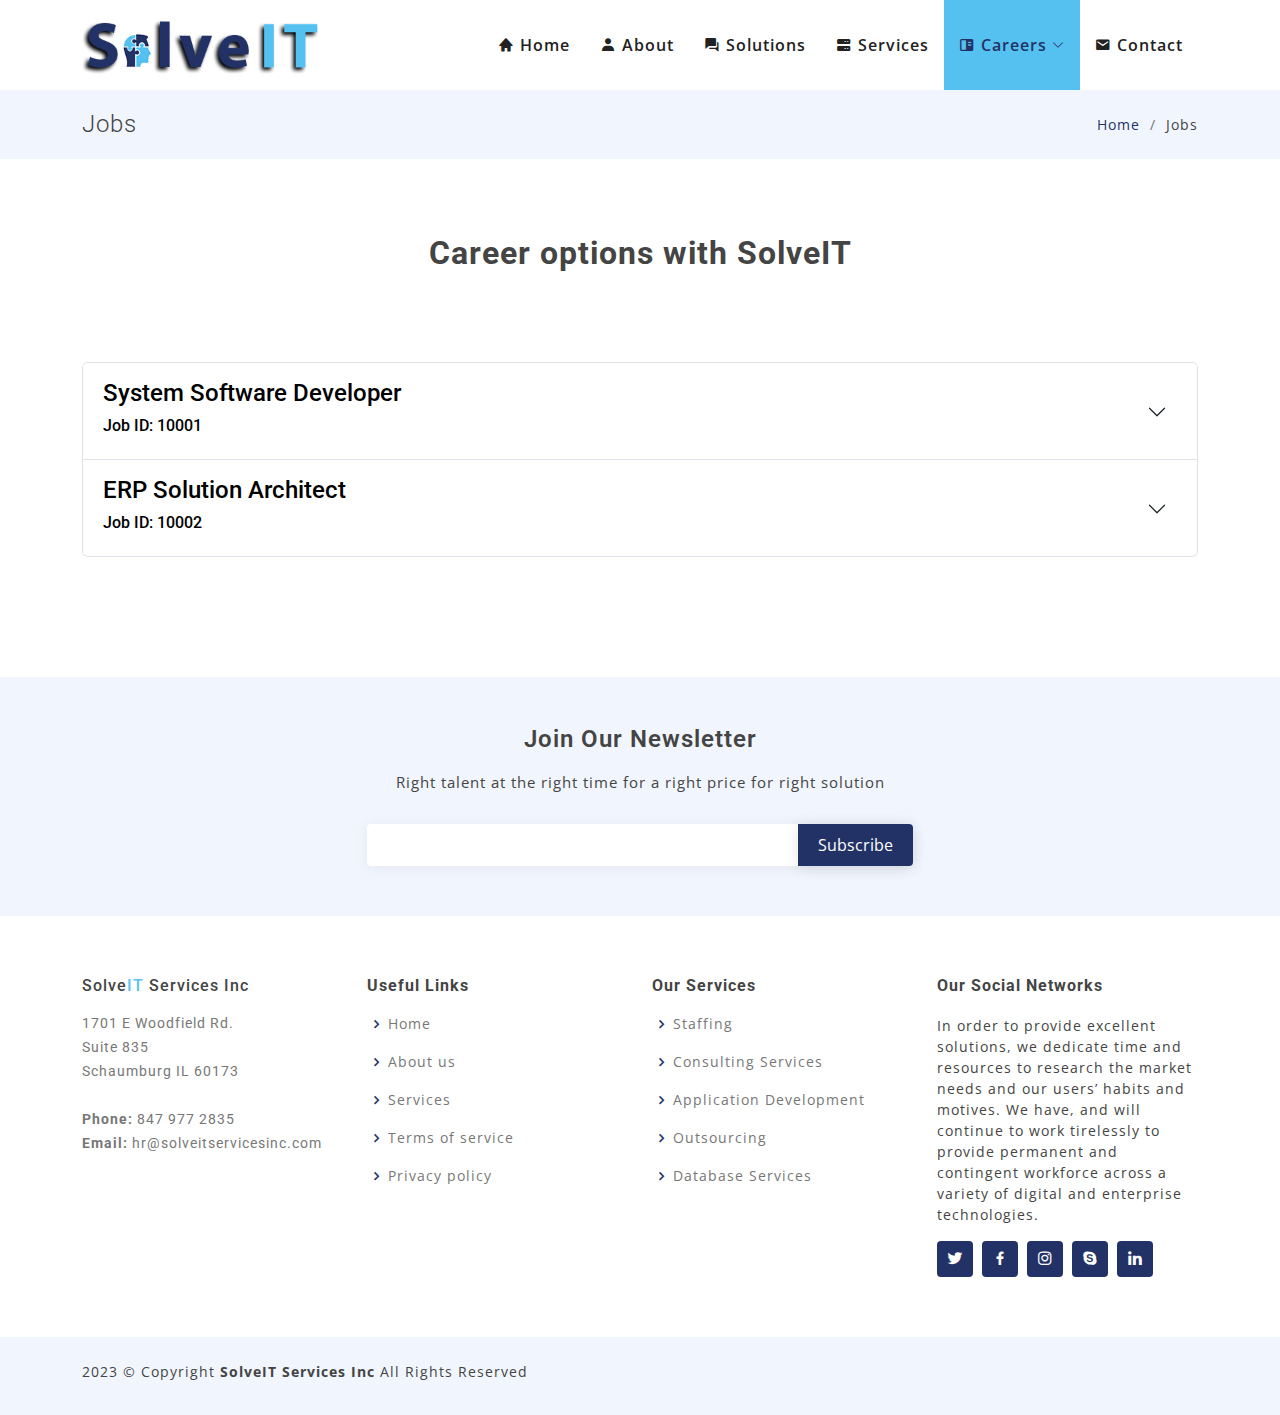
<file: jobs.html>
<!DOCTYPE html>
<html lang="en">

<head>
  <meta charset="utf-8">
  <meta content="width=device-width, initial-scale=1.0" name="viewport">

  <title>SolveIT | Jobs</title>
  <meta content="" name="description">
  <meta content="" name="keywords">

  <!-- Favicons -->
  <link href="assets/img/favicon.png" rel="icon">
  <link href="assets/img/apple-touch-icon.png" rel="apple-touch-icon">

  <!-- Google Fonts -->
  <link href="https://fonts.googleapis.com/css?family=Open+Sans:300,300i,400,400i,600,600i,700,700i|Roboto:300,300i,400,400i,500,500i,600,600i,700,700i|Poppins:300,300i,400,400i,500,500i,600,600i,700,700i" rel="stylesheet">

  <!-- Vendor CSS Files -->
  <link href="assets/vendor/aos/aos.css" rel="stylesheet">
  <link href="assets/vendor/bootstrap/css/bootstrap.min.css" rel="stylesheet">
  <link href="assets/vendor/bootstrap-icons/bootstrap-icons.css" rel="stylesheet">
  <link href="assets/vendor/boxicons/css/boxicons.min.css" rel="stylesheet">
  <link href="assets/vendor/glightbox/css/glightbox.min.css" rel="stylesheet">
  <link href="assets/vendor/swiper/swiper-bundle.min.css" rel="stylesheet">

  <!-- Template Main CSS File -->
  <link href="assets/css/style.css" rel="stylesheet">

  <!-- Google tag (gtag.js) -->
  <script async src="https://www.googletagmanager.com/gtag/js?id=G-4MM95CQDCX"></script>
  <script>
    window.dataLayer = window.dataLayer || [];
    function gtag(){dataLayer.push(arguments);}
    gtag('js', new Date());

    gtag('config', 'G-4MM95CQDCX');
  </script>
</head>

<body>

  <!-- ======= Top Bar ======= -->
  <section id="topbar" class="d-flex align-items-center">
    <div class="container d-flex justify-content-center justify-content-md-between">
      <div class="contact-info d-flex align-items-center">
        <i class="bi bi-envelope d-flex align-items-center"><a href="mailto:hr@solveitservicesinc.com">hr@solveitservicesinc.com</a></i>
        <i class="bi bi-phone d-flex align-items-center ms-4"><span>847 977 2835</span></i>
      </div>
      <div class="social-links d-none d-md-flex align-items-center">
        <a href="#" class="twitter"><i class="bi bi-twitter"></i></a>
        <a href="#" class="facebook"><i class="bi bi-facebook"></i></a>
        <a href="#" class="instagram"><i class="bi bi-instagram"></i></a>
        <a href="#" class="linkedin"><i class="bi bi-linkedin"></i></i></a>
      </div>
    </div>
  </section>

  <!-- ======= Header ======= -->
  <header id="header" class="d-flex align-items-center">
    <div class="container d-flex align-items-center justify-content-between">

      <!-- <h1 class="logo"><a href="index.html">Solve<span class="tSec">IT</span></a></h1> -->
      <!-- Uncomment below if you prefer to use an image logo -->
      <a href="index.html" class="logo"><img src="assets/img/logo.png" alt=""></a>

      <nav id="navbar" class="navbar index">
        <ul>
          <li><a class="nav-link scrollto" href="./index.html"><i class="bx bxs-home"></i>Home</a></li>
          <li><a class="nav-link scrollto" href="./about.html"><i class="bx bxs-user"></i>About</a></li>
          <li><a class="nav-link scrollto" href="./solutions.html"><i class="bx bxs-conversation"></i>Solutions</a></li>
          <li><a class="nav-link scrollto" href="./services.html"><i class="bx bxs-server"></i>Services</a></li>
          <li class="dropdown"><a class="active" href="javascript:void(0)"><i class="bx bxs-book-content"></i><span>Careers</span> <i class="bi bi-chevron-down"></i></a>
            <ul>
              <li><a class="active" href="./jobs.html">Jobs</a></li>
              <li><a href="./trainings.html">Trainings</a></li>
            </ul>
          </li>
          <li><a class="nav-link scrollto" href="./contact.html"><i class="bx bxs-envelope"></i>Contact</a></li>
        </ul>
        <i class="bi bi-list mobile-nav-toggle"></i>
      </nav><!-- .navbar -->

    </div>
  </header><!-- End Header -->

  <main id="main">

    <!-- ======= Breadcrumbs ======= -->
    <section class="breadcrumbs">
      <div class="container">

        <div class="d-flex justify-content-between align-items-center">
          <h2>Jobs</h2>
          <ol>
            <li><a href="index.html">Home</a></li>
            <li>Jobs</li>
          </ol>
        </div>

      </div>
    </section><!-- End Breadcrumbs -->

    <section class="inner-page">
        <div class="container">
          <div class="section-title">
            <h3>Career options with SolveIT</h3>
          </div>
          <section class="careers">
            <div class="accordion" id="accordionExample">
              <div class="accordion-item">
                <h2 class="accordion-header" id="headingOne">
                  <button class="accordion-button collapsed" type="button" data-bs-toggle="collapse" data-bs-target="#collapseOne" aria-expanded="false" aria-controls="collapseOne">
                    <h4>System Software Developer</h4>
                    <h6>Job ID: 10001</h6>
                  </button>
                </h2>
                <div id="collapseOne" class="accordion-collapse collapse" aria-labelledby="headingOne" data-bs-parent="#accordionExample">
                  <div class="accordion-body">
                    <p>Job Duties</p>
                    <ul>
                      <li>Analyze business needs, requirements, and specifications.</li>
                      <li>Perform script assertions in SOAP UI scripts by verifying response headers.</li>
                      <li>Create, maintain Test Suites, Test Steps using respective WSDL in SOAP UI, Test Plan and Requirements Traceability Matrix(RTM}.</li>
                      <li>Extract data and create reports on various metric points using Informatica.</li>
                      <li>Responsible for creating checkers that involves statistical model for multiple client products converge them to newer applications</li>
                    </ul>
                    <p>
                      Required Qualifications: Bachelor’s degree in Computer Science, IT, or related with at least 60 months of experience.
                      Job Posting: September 16, 2022
                      Travel and relocation possible to various unanticipated client locations throughout the United States may be required. Equal Opportunity Employer.
                    </p>
                  </div>
                </div>
              </div>
              <div class="accordion-item">
                <h2 class="accordion-header" id="headingTwo">
                  <button class="accordion-button collapsed" type="button" data-bs-toggle="collapse" data-bs-target="#collapseTwo" aria-expanded="false" aria-controls="collapseTwo">
                    <h4>ERP Solution Architect</h4>
                    <h6>Job ID: 10002</h6>
                  </button>
                </h2>
                <div id="collapseTwo" class="accordion-collapse collapse" aria-labelledby="headingTwo" data-bs-parent="#accordionExample">
                  <div class="accordion-body">
                    <p>Job Duties</p>
                <ul>
                  <li>Involve in the transformation of the SAP Solution to align with the transformation of the company utilizing SAP implementation and Enterprise Applications.</li>
                  <li>Ability to produce or review detailed functional and technical documents, configure and/or develop within the assigned applications and understand the overall design and architecture of an SAP platform and deliver the end-to-end technical solution.</li>
                  <li>Ensure the Solution is maintainable, as close to standard SAP as possible, while meeting the requirements of our business strategy & vision., Strategize roadmap for SAP in the organization.</li>
                  <li>Involve in discussion and planning of technical direction, resolve escalated project, cross-project related technical issues.</li>
                  <li>Develop strategies & procedures for efficient implementation of SAP Solution, Involve development of the Application View of the SP Release Plan.</li>
                  <li>Able to integrate information from business strategies & portfolios to develop the overall strategic direction, architecture, functionality, integration & quality for the Enterprise SAP Services.</li>
                  <li>Implement the SAP Solution in acquisitions or new business units established by client/customer/business user.</li>
                  <li>Utilize process- SAP implementation & SAP Enterprise Applications.</li>
                  <li>Ability to provide solutions and involve in the overall systems architecture, technical and functional design in End to End intercompany to manage design and deploy integrated end-to-end solutions.</li>
                </ul>
                <p>Required Qualifications:Requirements: Bachelor’s degree in Engineering, Business or related with at least 60 months of experience or Master’s degree in CS/Info Sys, Electrical Electronics Eng, Business or related with at least 12 months of experience.</p>
                  </div>
                </div>
              </div>
            </div>
          </section>
        </div>
    </section>

  </main><!-- End #main -->

  <!-- ======= Footer ======= -->
  <footer id="footer">

    <div class="footer-newsletter">
      <div class="container">
        <div class="row justify-content-center">
          <div class="col-lg-6">
            <h4>Join Our Newsletter</h4>
            <p>Right talent at the right time for a right price for right solution</p>
            <form action="" method="post">
              <input type="email" name="email"><input type="submit" value="Subscribe">
            </form>
          </div>
        </div>
      </div>
    </div>

    <div class="footer-top">
      <div class="container">
        <div class="row">

          <div class="col-lg-3 col-md-6 footer-contact">
            <!-- <h3><img class="img-fluid-70" src="./assets/img/logoTrim.png" alt="logo" srcset="./assets/img/logoTrim.png"></h3> -->
            <h6>Solve<span class="tSec">IT</span> Services Inc</h6>
            <p class="mt-3">
              1701 E Woodfield Rd. <br>
              Suite 835 <br>
              Schaumburg IL 60173 <br><br>
              <strong>Phone:</strong> 847 977 2835<br>
              <strong>Email:</strong> hr@solveitservicesinc.com<br>
            </p>
          </div>

          <div class="col-lg-3 col-md-6 footer-links">
            <h4>Useful Links</h4>
            <ul>
              <li><i class="bx bx-chevron-right"></i> <a href="./index.html">Home</a></li>
              <li><i class="bx bx-chevron-right"></i> <a href="./about.html">About us</a></li>
              <li><i class="bx bx-chevron-right"></i> <a href="./services.html">Services</a></li>
              <li><i class="bx bx-chevron-right"></i> <a href="./terms.html">Terms of service</a></li>
              <li><i class="bx bx-chevron-right"></i> <a href="./privacy.html">Privacy policy</a></li>
            </ul>
          </div>

          <div class="col-lg-3 col-md-6 footer-links">
            <h4>Our Services</h4>
            <ul>
              <li><i class="bx bx-chevron-right"></i> <a href="./services.html#staffing">Staffing</a></li>
              <li><i class="bx bx-chevron-right"></i> <a href="./services.html#consulting">Consulting Services</a></li>
              <li><i class="bx bx-chevron-right"></i> <a href="./services.html#application">Application Development</a></li>
              <li><i class="bx bx-chevron-right"></i> <a href="./services.html#outsource">Outsourcing</a></li>
              <li><i class="bx bx-chevron-right"></i> <a href="./services.html#database">Database Services</a></li>
            </ul>
          </div>

          <div class="col-lg-3 col-md-6 footer-links">
            <h4>Our Social Networks</h4>
            <p>In order to provide excellent solutions, we dedicate time and resources to research the market needs and our users’ habits and motives. We have, and will continue to work tirelessly to provide permanent and contingent workforce across a variety of digital and enterprise technologies.</p>
            <div class="social-links mt-3">
              <a href="#" class="twitter"><i class="bx bxl-twitter"></i></a>
              <a href="#" class="facebook"><i class="bx bxl-facebook"></i></a>
              <a href="#" class="instagram"><i class="bx bxl-instagram"></i></a>
              <a href="#" class="google-plus"><i class="bx bxl-skype"></i></a>
              <a href="#" class="linkedin"><i class="bx bxl-linkedin"></i></a>
            </div>
          </div>

        </div>
      </div>
    </div>

    <div class="container py-4">
      <div class="copyright">
        2023 &copy; Copyright <strong><span>SolveIT Services Inc</span></strong> All Rights Reserved
      </div>
      <div class="credits">
        
      </div>
    </div>
  </footer><!-- End Footer -->

  <div id="preloader"></div>
  <a href="#" class="back-to-top d-flex align-items-center justify-content-center"><i class="bi bi-arrow-up-short"></i></a>

  <!-- Vendor JS Files -->
  <script src="assets/vendor/purecounter/purecounter_vanilla.js"></script>
  <script src="assets/vendor/aos/aos.js"></script>
  <script src="assets/vendor/bootstrap/js/bootstrap.bundle.min.js"></script>
  <script src="assets/vendor/glightbox/js/glightbox.min.js"></script>
  <script src="assets/vendor/isotope-layout/isotope.pkgd.min.js"></script>
  <script src="assets/vendor/swiper/swiper-bundle.min.js"></script>
  <script src="assets/vendor/waypoints/noframework.waypoints.js"></script>
  <script src="assets/vendor/php-email-form/validate.js"></script>

  <!-- Template Main JS File -->
  <script src="assets/js/main.js"></script>

</body>

</html>
</file>
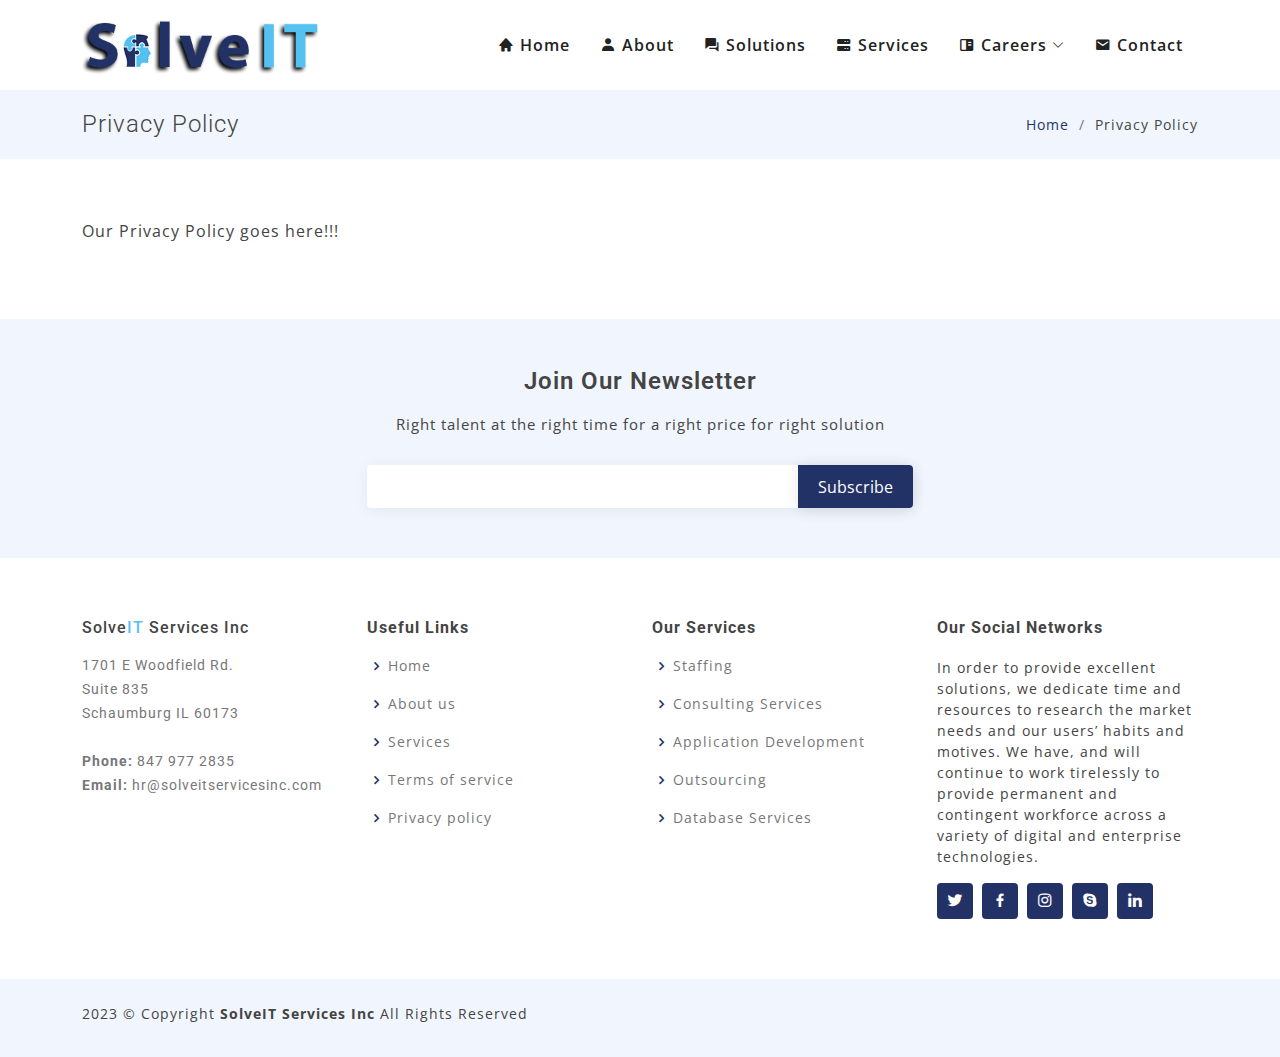
<file: privacy.html>
<!DOCTYPE html>
<html lang="en">

<head>
  <meta charset="utf-8">
  <meta content="width=device-width, initial-scale=1.0" name="viewport">

  <title>SolveIT | Privacy Policy</title>
  <meta content="" name="description">
  <meta content="" name="keywords">

  <!-- Favicons -->
  <link href="assets/img/favicon.png" rel="icon">
  <link href="assets/img/apple-touch-icon.png" rel="apple-touch-icon">

  <!-- Google Fonts -->
  <link href="https://fonts.googleapis.com/css?family=Open+Sans:300,300i,400,400i,600,600i,700,700i|Roboto:300,300i,400,400i,500,500i,600,600i,700,700i|Poppins:300,300i,400,400i,500,500i,600,600i,700,700i" rel="stylesheet">

  <!-- Vendor CSS Files -->
  <link href="assets/vendor/aos/aos.css" rel="stylesheet">
  <link href="assets/vendor/bootstrap/css/bootstrap.min.css" rel="stylesheet">
  <link href="assets/vendor/bootstrap-icons/bootstrap-icons.css" rel="stylesheet">
  <link href="assets/vendor/boxicons/css/boxicons.min.css" rel="stylesheet">
  <link href="assets/vendor/glightbox/css/glightbox.min.css" rel="stylesheet">
  <link href="assets/vendor/swiper/swiper-bundle.min.css" rel="stylesheet">

  <!-- Template Main CSS File -->
  <link href="assets/css/style.css" rel="stylesheet">

  <!-- Google tag (gtag.js) -->
  <script async src="https://www.googletagmanager.com/gtag/js?id=G-4MM95CQDCX"></script>
  <script>
    window.dataLayer = window.dataLayer || [];
    function gtag(){dataLayer.push(arguments);}
    gtag('js', new Date());

    gtag('config', 'G-4MM95CQDCX');
  </script>
</head>

<body>

  <!-- ======= Top Bar ======= -->
  <section id="topbar" class="d-flex align-items-center">
    <div class="container d-flex justify-content-center justify-content-md-between">
      <div class="contact-info d-flex align-items-center">
        <i class="bi bi-envelope d-flex align-items-center"><a href="mailto:hr@solveitservicesinc.com">hr@solveitservicesinc.com</a></i>
        <i class="bi bi-phone d-flex align-items-center ms-4"><span>847 977 2835</span></i>
      </div>
      <div class="social-links d-none d-md-flex align-items-center">
        <a href="#" class="twitter"><i class="bi bi-twitter"></i></a>
        <a href="#" class="facebook"><i class="bi bi-facebook"></i></a>
        <a href="#" class="instagram"><i class="bi bi-instagram"></i></a>
        <a href="#" class="linkedin"><i class="bi bi-linkedin"></i></i></a>
      </div>
    </div>
  </section>

  <!-- ======= Header ======= -->
  <header id="header" class="d-flex align-items-center">
    <div class="container d-flex align-items-center justify-content-between">

      <!-- <h1 class="logo"><a href="index.html">Solve<span class="tSec">IT</span></a></h1> -->
      <!-- Uncomment below if you prefer to use an image logo -->
      <a href="index.html" class="logo"><img src="assets/img/logo.png" alt=""></a>

      <nav id="navbar" class="navbar index">
        <ul>
          <li><a class="nav-link scrollto" href="./index.html"><i class="bx bxs-home"></i>Home</a></li>
          <li><a class="nav-link scrollto" href="./about.html"><i class="bx bxs-user"></i>About</a></li>
          <li><a class="nav-link scrollto" href="./solutions.html"><i class="bx bxs-conversation"></i>Solutions</a></li>
          <li><a class="nav-link scrollto" href="./services.html"><i class="bx bxs-server"></i>Services</a></li>
          <li class="dropdown"><a href="javascript:void(0)"><i class="bx bxs-book-content"></i><span>Careers</span> <i class="bi bi-chevron-down"></i></a>
            <ul>
              <li><a href="./jobs.html">Jobs</a></li>
              <li><a href="./trainings.html">Trainings</a></li>
            </ul>
          </li>
          <li><a class="nav-link scrollto" href="./contact.html"><i class="bx bxs-envelope"></i>Contact</a></li>
        </ul>
        <i class="bi bi-list mobile-nav-toggle"></i>
      </nav><!-- .navbar -->

    </div>
  </header><!-- End Header -->

  <main id="main">

    <!-- ======= Breadcrumbs ======= -->
    <section class="breadcrumbs">
      <div class="container">

        <div class="d-flex justify-content-between align-items-center">
          <h2>Privacy Policy</h2>
          <ol>
            <li><a href="index.html">Home</a></li>
            <li>Privacy Policy</li>
          </ol>
        </div>

      </div>
    </section><!-- End Breadcrumbs -->

    <section class="inner-page">
        <div class="container">
          <p>
            Our Privacy Policy goes here!!!
          </p>
        </div>
    </section>

  </main><!-- End #main -->

  <!-- ======= Footer ======= -->
  <footer id="footer">

    <div class="footer-newsletter">
      <div class="container">
        <div class="row justify-content-center">
          <div class="col-lg-6">
            <h4>Join Our Newsletter</h4>
            <p>Right talent at the right time for a right price for right solution</p>
            <form action="" method="post">
              <input type="email" name="email"><input type="submit" value="Subscribe">
            </form>
          </div>
        </div>
      </div>
    </div>

    <div class="footer-top">
      <div class="container">
        <div class="row">

          <div class="col-lg-3 col-md-6 footer-contact">
            <!-- <h3><img class="img-fluid-70" src="./assets/img/logoTrim.png" alt="logo" srcset="./assets/img/logoTrim.png"></h3> -->
            <h6>Solve<span class="tSec">IT</span> Services Inc</h6>
            <p class="mt-3">
              1701 E Woodfield Rd. <br>
              Suite 835 <br>
              Schaumburg IL 60173 <br><br>
              <strong>Phone:</strong> 847 977 2835<br>
              <strong>Email:</strong> hr@solveitservicesinc.com<br>
            </p>
          </div>

          <div class="col-lg-3 col-md-6 footer-links">
            <h4>Useful Links</h4>
            <ul>
              <li><i class="bx bx-chevron-right"></i> <a href="./index.html">Home</a></li>
              <li><i class="bx bx-chevron-right"></i> <a href="./about.html">About us</a></li>
              <li><i class="bx bx-chevron-right"></i> <a href="./services.html">Services</a></li>
              <li><i class="bx bx-chevron-right"></i> <a href="./terms.html">Terms of service</a></li>
              <li><i class="bx bx-chevron-right"></i> <a href="./privacy.html">Privacy policy</a></li>
            </ul>
          </div>

          <div class="col-lg-3 col-md-6 footer-links">
            <h4>Our Services</h4>
            <ul>
              <li><i class="bx bx-chevron-right"></i> <a href="./services.html#staffing">Staffing</a></li>
              <li><i class="bx bx-chevron-right"></i> <a href="./services.html#consulting">Consulting Services</a></li>
              <li><i class="bx bx-chevron-right"></i> <a href="./services.html#application">Application Development</a></li>
              <li><i class="bx bx-chevron-right"></i> <a href="./services.html#outsource">Outsourcing</a></li>
              <li><i class="bx bx-chevron-right"></i> <a href="./services.html#database">Database Services</a></li>
            </ul>
          </div>

          <div class="col-lg-3 col-md-6 footer-links">
            <h4>Our Social Networks</h4>
            <p>In order to provide excellent solutions, we dedicate time and resources to research the market needs and our users’ habits and motives. We have, and will continue to work tirelessly to provide permanent and contingent workforce across a variety of digital and enterprise technologies.</p>
            <div class="social-links mt-3">
              <a href="#" class="twitter"><i class="bx bxl-twitter"></i></a>
              <a href="#" class="facebook"><i class="bx bxl-facebook"></i></a>
              <a href="#" class="instagram"><i class="bx bxl-instagram"></i></a>
              <a href="#" class="google-plus"><i class="bx bxl-skype"></i></a>
              <a href="#" class="linkedin"><i class="bx bxl-linkedin"></i></a>
            </div>
          </div>

        </div>
      </div>
    </div>

    <div class="container py-4">
      <div class="copyright">
        2023 &copy; Copyright <strong><span>SolveIT Services Inc</span></strong> All Rights Reserved
      </div>
      <div class="credits">
        
      </div>
    </div>
  </footer><!-- End Footer -->

  <div id="preloader"></div>
  <a href="#" class="back-to-top d-flex align-items-center justify-content-center"><i class="bi bi-arrow-up-short"></i></a>

  <!-- Vendor JS Files -->
  <script src="assets/vendor/purecounter/purecounter_vanilla.js"></script>
  <script src="assets/vendor/aos/aos.js"></script>
  <script src="assets/vendor/bootstrap/js/bootstrap.bundle.min.js"></script>
  <script src="assets/vendor/glightbox/js/glightbox.min.js"></script>
  <script src="assets/vendor/isotope-layout/isotope.pkgd.min.js"></script>
  <script src="assets/vendor/swiper/swiper-bundle.min.js"></script>
  <script src="assets/vendor/waypoints/noframework.waypoints.js"></script>
  <script src="assets/vendor/php-email-form/validate.js"></script>

  <!-- Template Main JS File -->
  <script src="assets/js/main.js"></script>

</body>

</html>
</file>
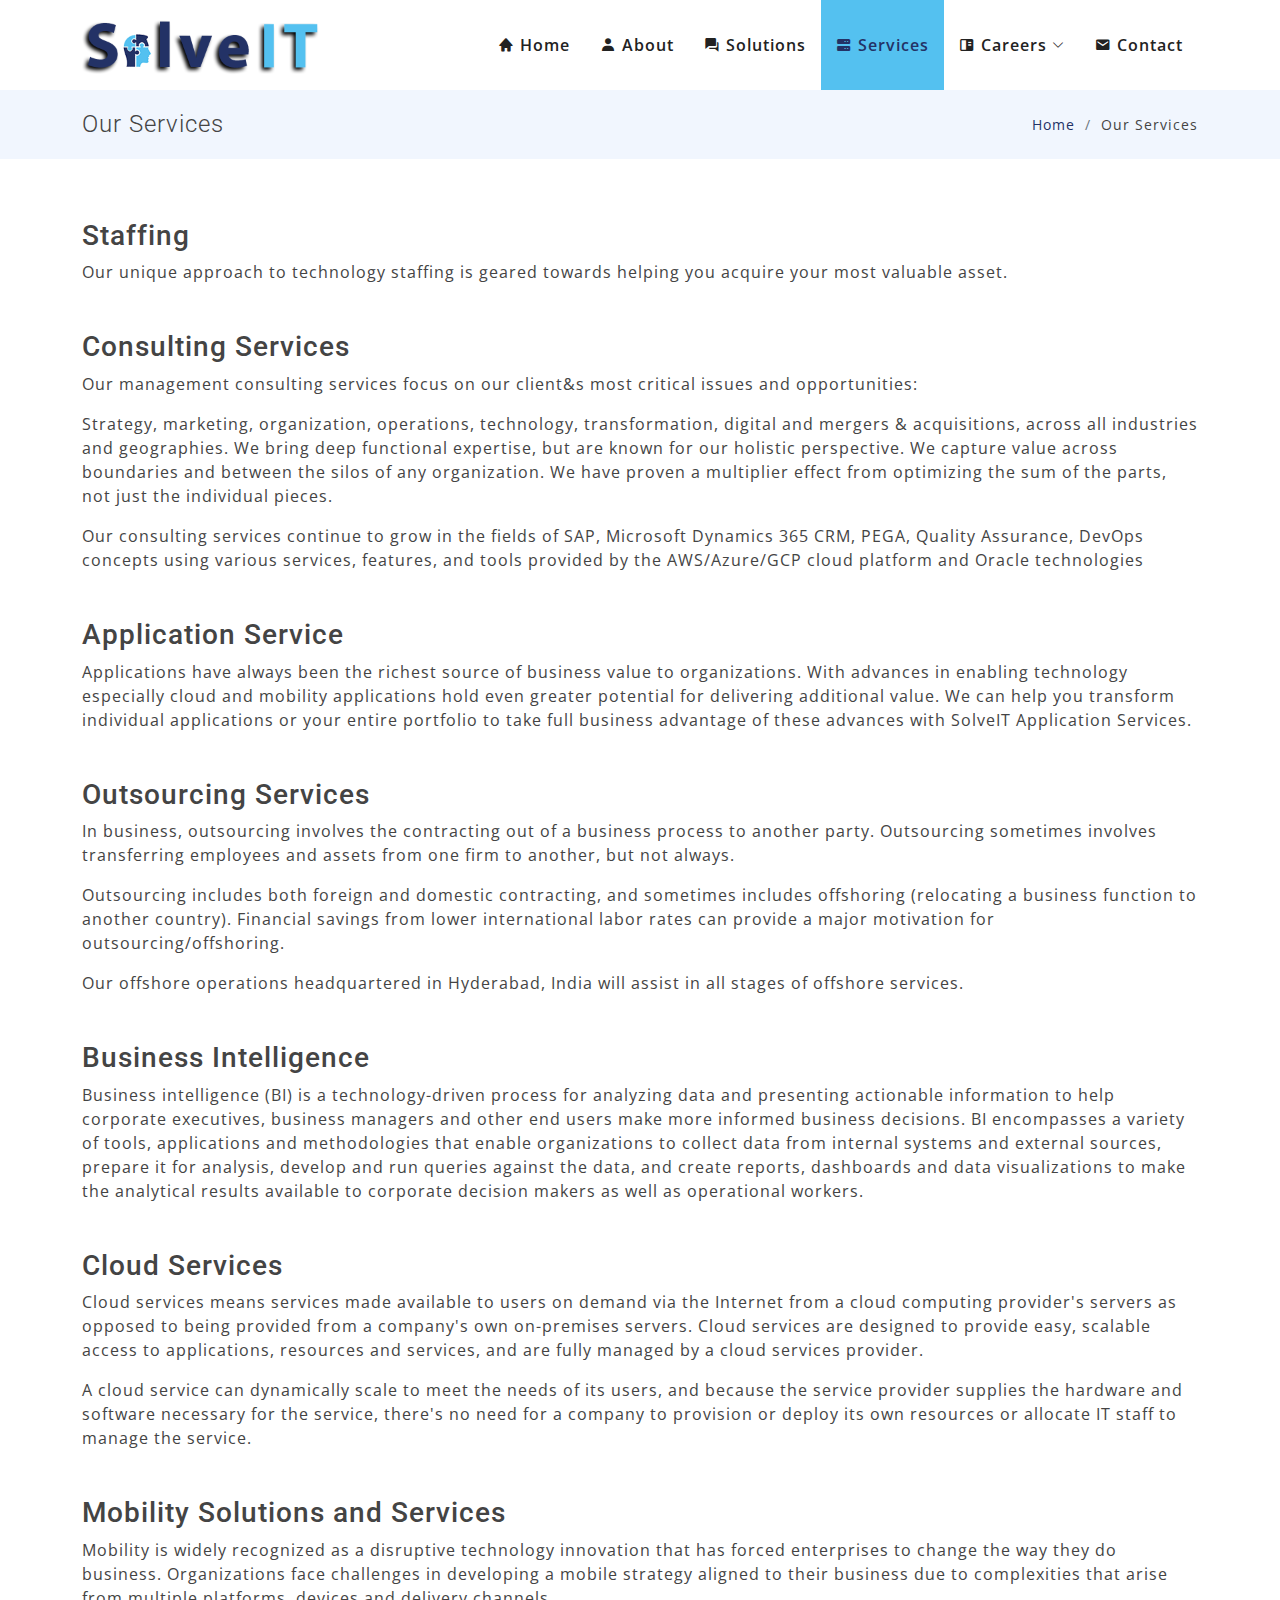
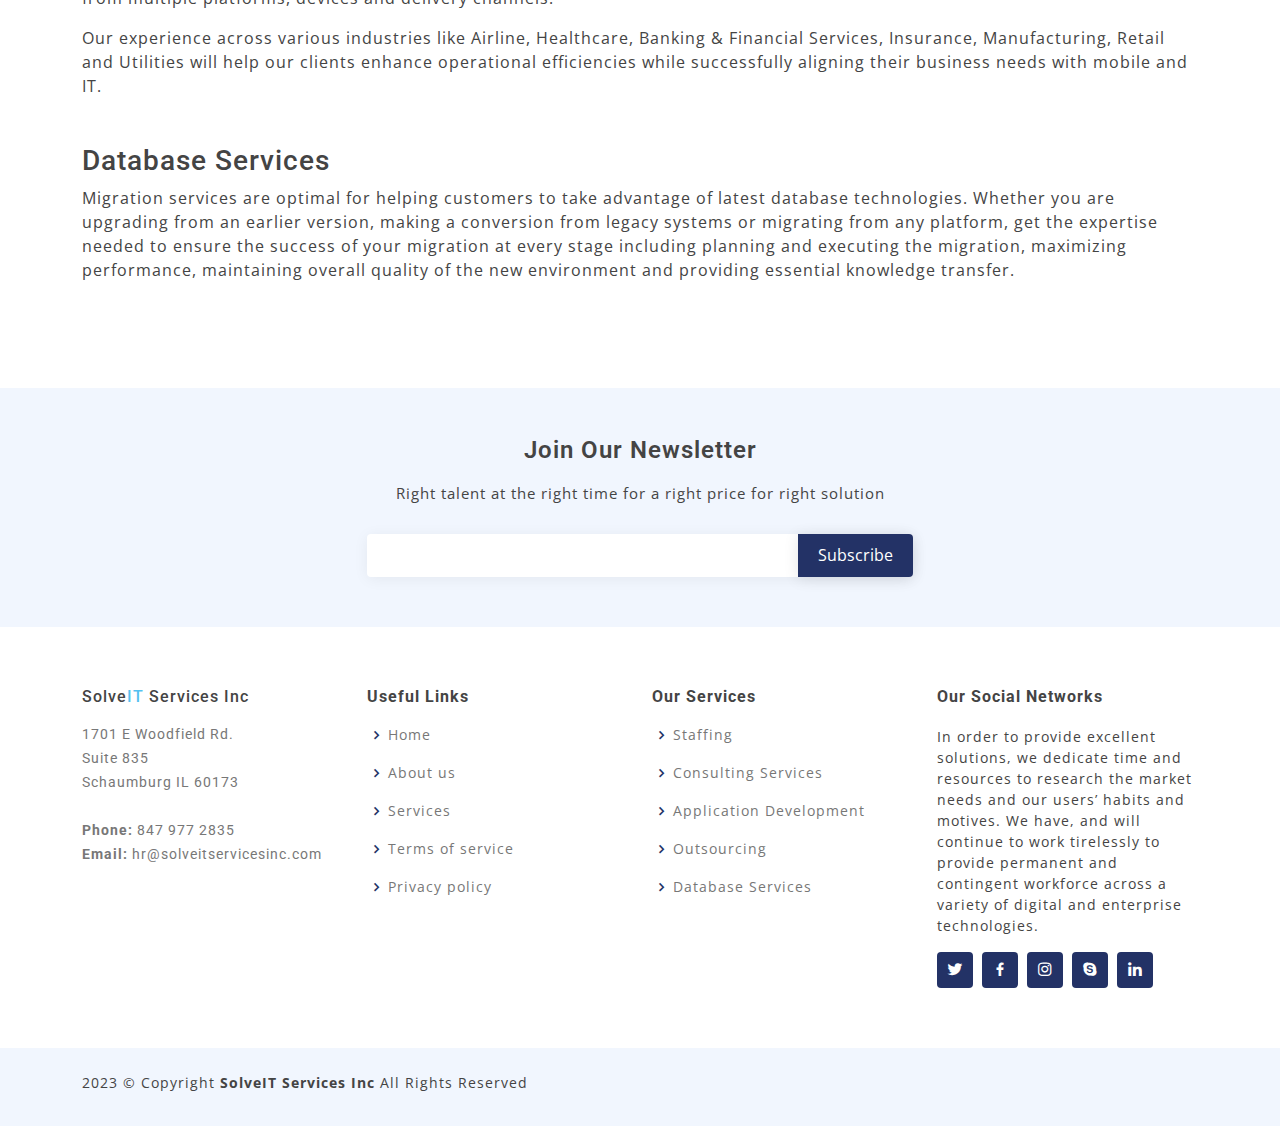
<file: services.html>
<!DOCTYPE html>
<html lang="en">

<head>
  <meta charset="utf-8">
  <meta content="width=device-width, initial-scale=1.0" name="viewport">

  <title>SolveIT | Services</title>
  <meta content="" name="description">
  <meta content="" name="keywords">

  <!-- Favicons -->
  <link href="assets/img/favicon.png" rel="icon">
  <link href="assets/img/apple-touch-icon.png" rel="apple-touch-icon">

  <!-- Google Fonts -->
  <link href="https://fonts.googleapis.com/css?family=Open+Sans:300,300i,400,400i,600,600i,700,700i|Roboto:300,300i,400,400i,500,500i,600,600i,700,700i|Poppins:300,300i,400,400i,500,500i,600,600i,700,700i" rel="stylesheet">

  <!-- Vendor CSS Files -->
  <link href="assets/vendor/aos/aos.css" rel="stylesheet">
  <link href="assets/vendor/bootstrap/css/bootstrap.min.css" rel="stylesheet">
  <link href="assets/vendor/bootstrap-icons/bootstrap-icons.css" rel="stylesheet">
  <link href="assets/vendor/boxicons/css/boxicons.min.css" rel="stylesheet">
  <link href="assets/vendor/glightbox/css/glightbox.min.css" rel="stylesheet">
  <link href="assets/vendor/swiper/swiper-bundle.min.css" rel="stylesheet">

  <!-- Template Main CSS File -->
  <link href="assets/css/style.css" rel="stylesheet">

  <!-- Google tag (gtag.js) -->
  <script async src="https://www.googletagmanager.com/gtag/js?id=G-4MM95CQDCX"></script>
  <script>
    window.dataLayer = window.dataLayer || [];
    function gtag(){dataLayer.push(arguments);}
    gtag('js', new Date());

    gtag('config', 'G-4MM95CQDCX');
  </script>
</head>

<body>

  <!-- ======= Top Bar ======= -->
  <section id="topbar" class="d-flex align-items-center">
    <div class="container d-flex justify-content-center justify-content-md-between">
      <div class="contact-info d-flex align-items-center">
        <i class="bi bi-envelope d-flex align-items-center"><a href="mailto:hr@solveitservicesinc.com">hr@solveitservicesinc.com</a></i>
        <i class="bi bi-phone d-flex align-items-center ms-4"><span>847 977 2835</span></i>
      </div>
      <div class="social-links d-none d-md-flex align-items-center">
        <a href="#" class="twitter"><i class="bi bi-twitter"></i></a>
        <a href="#" class="facebook"><i class="bi bi-facebook"></i></a>
        <a href="#" class="instagram"><i class="bi bi-instagram"></i></a>
        <a href="#" class="linkedin"><i class="bi bi-linkedin"></i></i></a>
      </div>
    </div>
  </section>

  <!-- ======= Header ======= -->
  <header id="header" class="d-flex align-items-center">
    <div class="container d-flex align-items-center justify-content-between">

      <!-- <h1 class="logo"><a href="index.html">Solve<span class="tSec">IT</span></a></h1> -->
      <!-- Uncomment below if you prefer to use an image logo -->
      <a href="index.html" class="logo"><img src="assets/img/logo.png" alt=""></a>

      <nav id="navbar" class="navbar index">
        <ul>
          <li><a class="nav-link scrollto" href="./index.html"><i class="bx bxs-home"></i>Home</a></li>
          <li><a class="nav-link scrollto" href="./about.html"><i class="bx bxs-user"></i>About</a></li>
          <li><a class="nav-link scrollto" href="./solutions.html"><i class="bx bxs-conversation"></i>Solutions</a></li>
          <li><a class="nav-link scrollto active" href="./services.html"><i class="bx bxs-server"></i>Services</a></li>
          <li class="dropdown"><a href="javascript:void(0)"><i class="bx bxs-book-content"></i><span>Careers</span> <i class="bi bi-chevron-down"></i></a>
            <ul>
              <li><a href="./jobs.html">Jobs</a></li>
              <li><a href="./trainings.html">Trainings</a></li>
            </ul>
          </li>
          <li><a class="nav-link scrollto" href="./contact.html"><i class="bx bxs-envelope"></i>Contact</a></li>
        </ul>
        <i class="bi bi-list mobile-nav-toggle"></i>
      </nav><!-- .navbar -->

    </div>
  </header><!-- End Header -->

  <main id="main">

    <!-- ======= Breadcrumbs ======= -->
    <section class="breadcrumbs">
      <div class="container">

        <div class="d-flex justify-content-between align-items-center">
          <h2>Our Services</h2>
          <ol>
            <li><a href="index.html">Home</a></li>
            <li>Our Services</li>
          </ol>
        </div>

      </div>
    </section><!-- End Breadcrumbs -->

    <section class="inner-page">
        <div class="container">
          <div class="services-container">
            <div class="row" id="staffing">
              <div class="col-sm-12">
                  <h3>
                      Staffing
                  </h3>
                  <p>
                    Our unique approach to technology staffing is geared towards helping you acquire your most valuable asset.
                  </p>
              </div>
            </div>
            <div class="row" id="consulting">
              <div class="col-sm-12">
                  <h3>
                      Consulting Services
                  </h3>
                  <p>Our management consulting services focus on our client&amp;s most critical issues and opportunities:</p>

                  <p>Strategy, marketing, organization, operations, technology, transformation, digital and mergers & acquisitions, across all industries and geographies. We bring deep functional expertise, but are known for our holistic perspective. We capture value across boundaries and between the silos of any organization. We have proven a multiplier effect from optimizing the sum of the parts, not just the individual pieces.</p>
                  <p>
                    Our consulting services continue to grow in the fields of SAP, Microsoft Dynamics 365 CRM, PEGA, Quality Assurance, DevOps concepts using various services, features, and tools provided by the AWS/Azure/GCP cloud platform and Oracle technologies
                  </p>
              </div>
            </div>
            <div class="row" id="application">
                <div class="col-sm-12">
                    <h3>
                        Application Service
                    </h3>
                    <p>
                      Applications have always been the richest source of business value to organizations. With advances in enabling technology especially cloud and mobility applications hold even greater potential for delivering additional value. We can help you transform individual applications or your entire portfolio to take full business advantage of these advances with SolveIT Application Services.
                    </p>
                </div>
            </div>
            <div class="row" id="outsource">
              <div class="col-sm-12">
                  <h3>
                      Outsourcing Services
                  </h3>
                  <p>
                    In business, outsourcing involves the contracting out of a business process to another party. Outsourcing sometimes involves transferring employees and assets from one firm to another, but not always.
                  </p>
                  <p>
                    Outsourcing includes both foreign and domestic contracting, and sometimes includes offshoring (relocating a business function to another country). Financial savings from lower international labor rates can provide a major motivation for outsourcing/offshoring.
                  </p>
                  <p>
                    Our offshore operations headquartered in Hyderabad, India will assist in all stages of offshore services.
                  </p>
              </div>
            </div>
            <div class="row">
                <div class="col-sm-12">
                    <h3>
                        Business Intelligence
                    </h3>
                    <p>
                      Business intelligence (BI) is a technology-driven process for analyzing data and presenting actionable information to help corporate executives, business managers and other end users make more informed business decisions. BI encompasses a variety of tools, applications and methodologies that enable organizations to collect data from internal systems and external sources, prepare it for analysis, develop and run queries against the data, and create reports, dashboards and data visualizations to make the analytical results available to corporate decision makers as well as operational workers.
                    </p>
                </div>
            </div>
            <div class="row">
                <div class="col-sm-12">
                    <h3>
                        Cloud Services
                    </h3>
                    <p>
                      Cloud services means services made available to users on demand via the Internet from a cloud computing provider's servers as opposed to being provided from a company's own on-premises servers. Cloud services are designed to provide easy, scalable access to applications, resources and services, and are fully managed by a cloud services provider.
                    </p>
                    <p>
                      A cloud service can dynamically scale to meet the needs of its users, and because the service provider supplies the hardware and software necessary for the service, there's no need for a company to provision or deploy its own resources or allocate IT staff to manage the service.
                    </p>
                </div>
            </div>
            <div class="row">
                <div class="col-sm-12">
                    <h3>
                        Mobility Solutions and Services
                    </h3>
                    <p>
                      Mobility is widely recognized as a disruptive technology innovation that has forced enterprises to change the way they do business. Organizations face challenges in developing a mobile strategy aligned to their business due to complexities that arise from multiple platforms, devices and delivery channels.
                    </p>
                    <p>
                      Our experience across various industries like Airline, Healthcare, Banking & Financial Services, Insurance, Manufacturing, Retail and Utilities will help our clients enhance operational efficiencies while successfully aligning their business needs with mobile and IT.
                    </p>
                </div>
            </div>
            <div class="row" id="database">
                <div class="col-sm-12">
                    <h3>
                        Database Services
                    </h3>
                    <p>
                      Migration services are optimal for helping customers to take advantage of latest database technologies. Whether you are upgrading from an earlier version, making a conversion from legacy systems or migrating from any platform, get the expertise needed to ensure the success of your migration at every stage including planning and executing the migration, maximizing performance, maintaining overall quality of the new environment and providing essential knowledge transfer.
                    </p>
                </div>
            </div>
        </div>
        </div>
    </section>

  </main><!-- End #main -->

  <!-- ======= Footer ======= -->
  <footer id="footer">

    <div class="footer-newsletter">
      <div class="container">
        <div class="row justify-content-center">
          <div class="col-lg-6">
            <h4>Join Our Newsletter</h4>
            <p>Right talent at the right time for a right price for right solution</p>
            <form action="" method="post">
              <input type="email" name="email"><input type="submit" value="Subscribe">
            </form>
          </div>
        </div>
      </div>
    </div>

    <div class="footer-top">
      <div class="container">
        <div class="row">

          <div class="col-lg-3 col-md-6 footer-contact">
            <!-- <h3><img class="img-fluid-70" src="./assets/img/logoTrim.png" alt="logo" srcset="./assets/img/logoTrim.png"></h3> -->
            <h6>Solve<span class="tSec">IT</span> Services Inc</h6>
            <p class="mt-3">
              1701 E Woodfield Rd. <br>
              Suite 835 <br>
              Schaumburg IL 60173 <br><br>
              <strong>Phone:</strong> 847 977 2835<br>
              <strong>Email:</strong> hr@solveitservicesinc.com<br>
            </p>
          </div>

          <div class="col-lg-3 col-md-6 footer-links">
            <h4>Useful Links</h4>
            <ul>
              <li><i class="bx bx-chevron-right"></i> <a href="./index.html">Home</a></li>
              <li><i class="bx bx-chevron-right"></i> <a href="./about.html">About us</a></li>
              <li><i class="bx bx-chevron-right"></i> <a href="./services.html">Services</a></li>
              <li><i class="bx bx-chevron-right"></i> <a href="./terms.html">Terms of service</a></li>
              <li><i class="bx bx-chevron-right"></i> <a href="./privacy.html">Privacy policy</a></li>
            </ul>
          </div>

          <div class="col-lg-3 col-md-6 footer-links">
            <h4>Our Services</h4>
            <ul>
              <li><i class="bx bx-chevron-right"></i> <a href="./services.html#staffing">Staffing</a></li>
              <li><i class="bx bx-chevron-right"></i> <a href="./services.html#consulting">Consulting Services</a></li>
              <li><i class="bx bx-chevron-right"></i> <a href="./services.html#application">Application Development</a></li>
              <li><i class="bx bx-chevron-right"></i> <a href="./services.html#outsource">Outsourcing</a></li>
              <li><i class="bx bx-chevron-right"></i> <a href="./services.html#database">Database Services</a></li>
            </ul>
          </div>

          <div class="col-lg-3 col-md-6 footer-links">
            <h4>Our Social Networks</h4>
            <p>In order to provide excellent solutions, we dedicate time and resources to research the market needs and our users’ habits and motives. We have, and will continue to work tirelessly to provide permanent and contingent workforce across a variety of digital and enterprise technologies.</p>
            <div class="social-links mt-3">
              <a href="#" class="twitter"><i class="bx bxl-twitter"></i></a>
              <a href="#" class="facebook"><i class="bx bxl-facebook"></i></a>
              <a href="#" class="instagram"><i class="bx bxl-instagram"></i></a>
              <a href="#" class="google-plus"><i class="bx bxl-skype"></i></a>
              <a href="#" class="linkedin"><i class="bx bxl-linkedin"></i></a>
            </div>
          </div>

        </div>
      </div>
    </div>

    <div class="container py-4">
      <div class="copyright">
        2023 &copy; Copyright <strong><span>SolveIT Services Inc</span></strong> All Rights Reserved
      </div>
      <div class="credits">
        
      </div>
    </div>
  </footer><!-- End Footer -->

  <div id="preloader"></div>
  <a href="#" class="back-to-top d-flex align-items-center justify-content-center"><i class="bi bi-arrow-up-short"></i></a>

  <!-- Vendor JS Files -->
  <script src="assets/vendor/purecounter/purecounter_vanilla.js"></script>
  <script src="assets/vendor/aos/aos.js"></script>
  <script src="assets/vendor/bootstrap/js/bootstrap.bundle.min.js"></script>
  <script src="assets/vendor/glightbox/js/glightbox.min.js"></script>
  <script src="assets/vendor/isotope-layout/isotope.pkgd.min.js"></script>
  <script src="assets/vendor/swiper/swiper-bundle.min.js"></script>
  <script src="assets/vendor/waypoints/noframework.waypoints.js"></script>
  <script src="assets/vendor/php-email-form/validate.js"></script>

  <!-- Template Main JS File -->
  <script src="assets/js/main.js"></script>

</body>

</html>
</file>
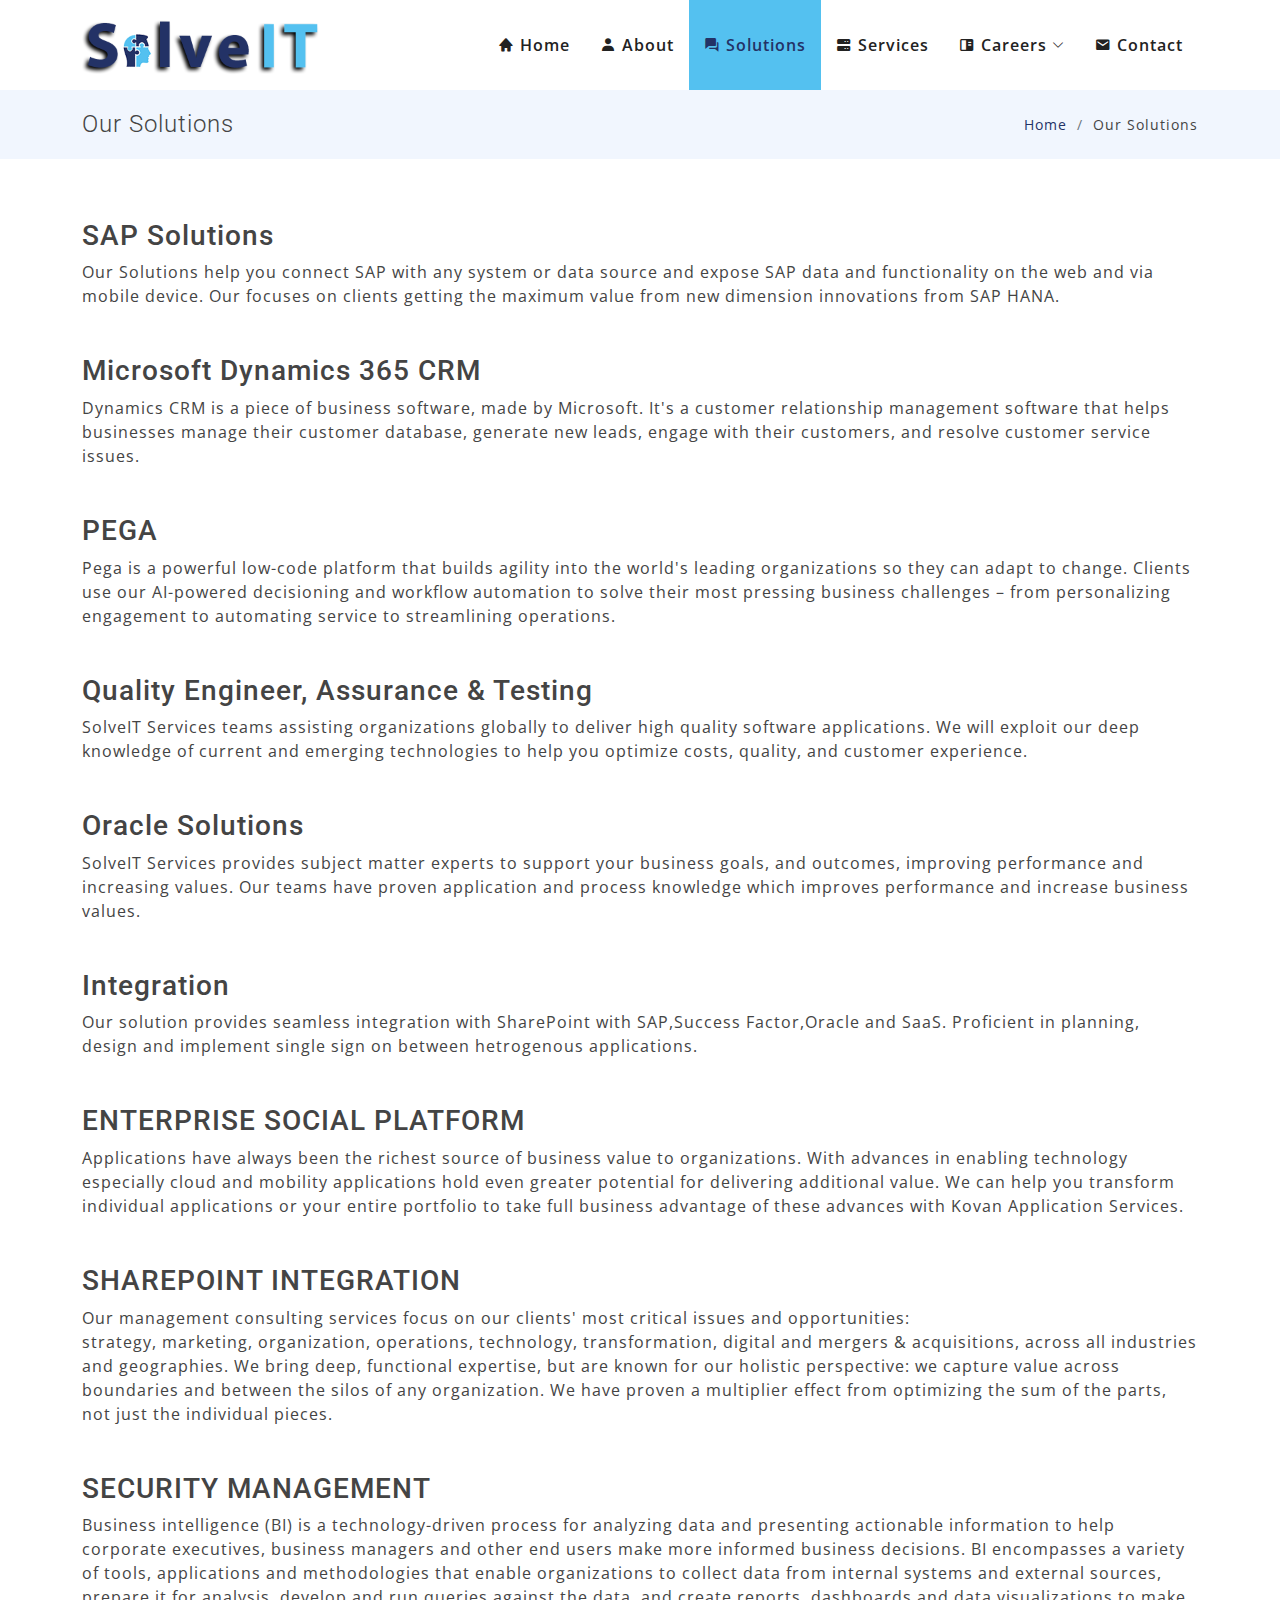
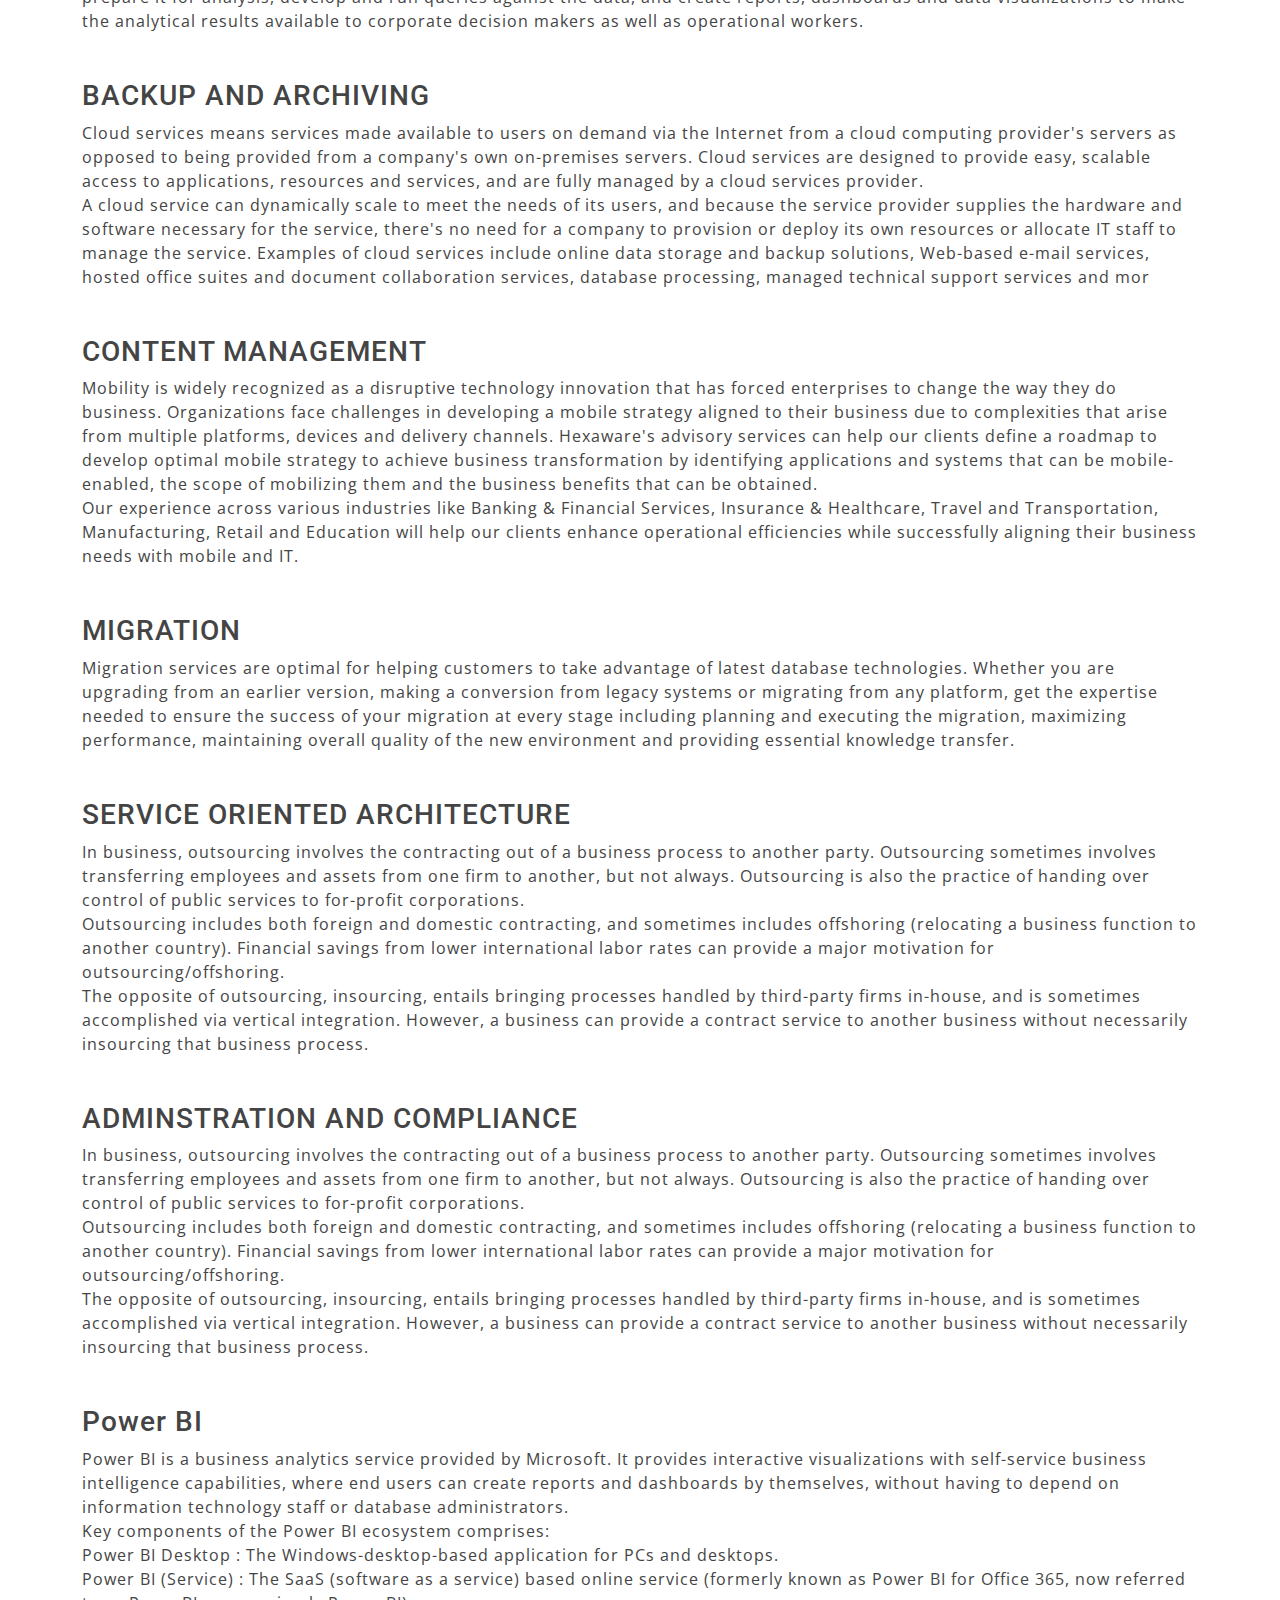
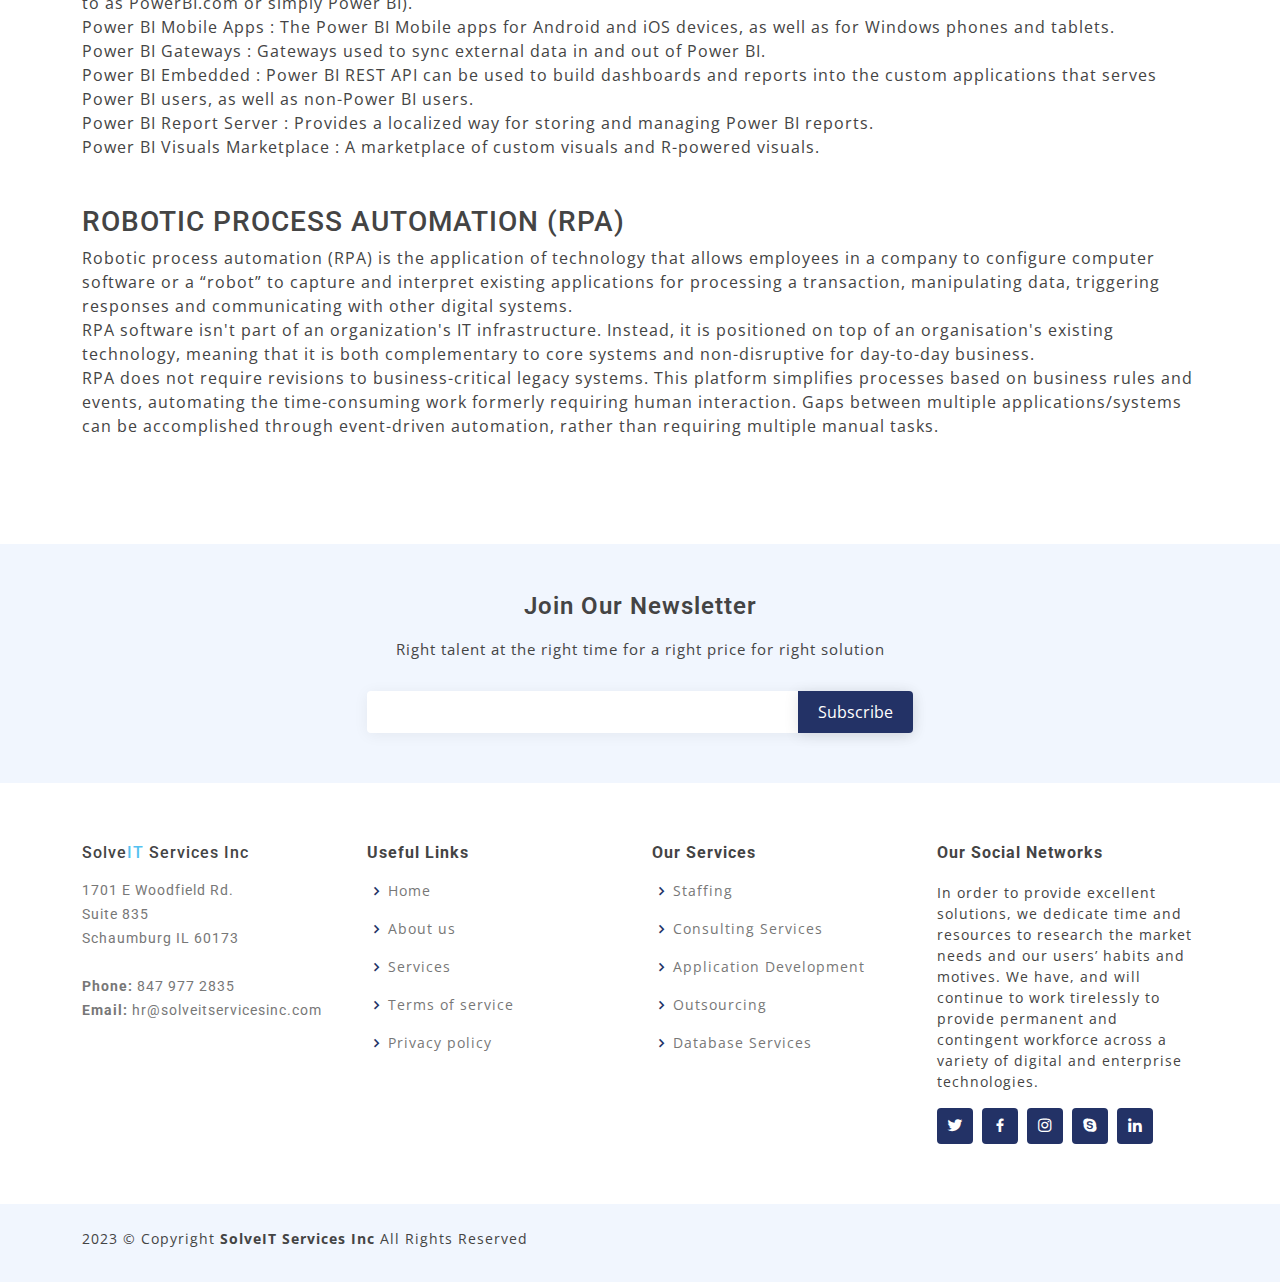
<file: solutions.html>
<!DOCTYPE html>
<html lang="en">

<head>
  <meta charset="utf-8">
  <meta content="width=device-width, initial-scale=1.0" name="viewport">

  <title>SolveIT | Solutions</title>
  <meta content="" name="description">
  <meta content="" name="keywords">

  <!-- Favicons -->
  <link href="assets/img/favicon.png" rel="icon">
  <link href="assets/img/apple-touch-icon.png" rel="apple-touch-icon">

  <!-- Google Fonts -->
  <link href="https://fonts.googleapis.com/css?family=Open+Sans:300,300i,400,400i,600,600i,700,700i|Roboto:300,300i,400,400i,500,500i,600,600i,700,700i|Poppins:300,300i,400,400i,500,500i,600,600i,700,700i" rel="stylesheet">

  <!-- Vendor CSS Files -->
  <link href="assets/vendor/aos/aos.css" rel="stylesheet">
  <link href="assets/vendor/bootstrap/css/bootstrap.min.css" rel="stylesheet">
  <link href="assets/vendor/bootstrap-icons/bootstrap-icons.css" rel="stylesheet">
  <link href="assets/vendor/boxicons/css/boxicons.min.css" rel="stylesheet">
  <link href="assets/vendor/glightbox/css/glightbox.min.css" rel="stylesheet">
  <link href="assets/vendor/swiper/swiper-bundle.min.css" rel="stylesheet">

  <!-- Template Main CSS File -->
  <link href="assets/css/style.css" rel="stylesheet">

  <!-- Google tag (gtag.js) -->
  <script async src="https://www.googletagmanager.com/gtag/js?id=G-4MM95CQDCX"></script>
  <script>
    window.dataLayer = window.dataLayer || [];
    function gtag(){dataLayer.push(arguments);}
    gtag('js', new Date());

    gtag('config', 'G-4MM95CQDCX');
  </script>
</head>

<body>

  <!-- ======= Top Bar ======= -->
  <section id="topbar" class="d-flex align-items-center">
    <div class="container d-flex justify-content-center justify-content-md-between">
      <div class="contact-info d-flex align-items-center">
        <i class="bi bi-envelope d-flex align-items-center"><a href="mailto:hr@solveitservicesinc.com">hr@solveitservicesinc.com</a></i>
        <i class="bi bi-phone d-flex align-items-center ms-4"><span>847 977 2835</span></i>
      </div>
      <div class="social-links d-none d-md-flex align-items-center">
        <a href="#" class="twitter"><i class="bi bi-twitter"></i></a>
        <a href="#" class="facebook"><i class="bi bi-facebook"></i></a>
        <a href="#" class="instagram"><i class="bi bi-instagram"></i></a>
        <a href="#" class="linkedin"><i class="bi bi-linkedin"></i></i></a>
      </div>
    </div>
  </section>

  <!-- ======= Header ======= -->
  <header id="header" class="d-flex align-items-center">
    <div class="container d-flex align-items-center justify-content-between">

      <!-- <h1 class="logo"><a href="index.html">Solve<span class="tSec">IT</span></a></h1> -->
      <!-- Uncomment below if you prefer to use an image logo -->
      <a href="index.html" class="logo"><img src="assets/img/logo.png" alt=""></a>

      <nav id="navbar" class="navbar index">
        <ul>
          <li><a class="nav-link scrollto" href="./index.html"><i class="bx bxs-home"></i>Home</a></li>
          <li><a class="nav-link scrollto" href="./about.html"><i class="bx bxs-user"></i>About</a></li>
          <li><a class="nav-link scrollto active" href="./solutions.html"><i class="bx bxs-conversation"></i>Solutions</a></li>
          <li><a class="nav-link scrollto" href="./services.html"><i class="bx bxs-server"></i>Services</a></li>
          <li class="dropdown"><a href="javascript:void(0)"><i class="bx bxs-book-content"></i><span>Careers</span> <i class="bi bi-chevron-down"></i></a>
            <ul>
              <li><a href="./jobs.html">Jobs</a></li>
              <li><a href="./trainings.html">Trainings</a></li>
            </ul>
          </li>
          <li><a class="nav-link scrollto" href="./contact.html"><i class="bx bxs-envelope"></i>Contact</a></li>
        </ul>
        <i class="bi bi-list mobile-nav-toggle"></i>
      </nav><!-- .navbar -->

    </div>
  </header><!-- End Header -->

  <main id="main">

    <!-- ======= Breadcrumbs ======= -->
    <section class="breadcrumbs">
      <div class="container">

        <div class="d-flex justify-content-between align-items-center">
          <h2>Our Solutions</h2>
          <ol>
            <li><a href="index.html">Home</a></li>
            <li>Our Solutions</li>
          </ol>
        </div>

      </div>
    </section><!-- End Breadcrumbs -->

    <section class="inner-page">
        <div class="container">
          <div class="solutions-container">
            <div class="row">
              <div class="col-sm-12" id="sap">
                  <h3>
                      SAP Solutions
                  </h3>
                  <p>
                    Our Solutions help you connect SAP with any system or data source and expose SAP data and functionality on the web and via mobile device. Our focuses on clients getting the maximum value from new dimension innovations from SAP HANA.
                  </p>
              </div>
            </div>
            <div class="row">
              <div class="col-sm-12" id="crm">
                  <h3>
                    Microsoft Dynamics 365 CRM
                  </h3>
                  <p>
                    Dynamics CRM is a piece of business software, made by Microsoft. It's a customer relationship management software that helps businesses manage their customer database, generate new leads, engage with their customers, and resolve customer service issues.
                  </p>
              </div>
            </div>
            <div class="row">
              <div class="col-sm-12" id="pega">
                  <h3>
                    PEGA
                  </h3>
                  <p>
                    Pega is a powerful low-code platform that builds agility into the world's leading organizations so they can adapt to change. Clients use our AI-powered decisioning and workflow automation to solve their most pressing business challenges – from personalizing engagement to automating service to streamlining operations.
                  </p>
              </div>
            </div>
            <div class="row">
              <div class="col-sm-12" id="qa">
                  <h3>
                    Quality Engineer, Assurance & Testing
                  </h3>
                  <p>
                    SolveIT Services teams assisting organizations globally to deliver high quality software applications. We will exploit our deep knowledge of current and emerging technologies to help you optimize costs, quality, and customer experience.
                  </p>
              </div>
            </div>
            <div class="row">
              <div class="col-sm-12" id="oracle">
                  <h3>
                    Oracle Solutions
                  </h3>
                  <p>
                    SolveIT Services provides subject matter experts to support your business goals, and outcomes, improving performance and increasing values. Our teams have proven application and process knowledge which improves performance and increase business values.
                  </p>
              </div>
            </div>
            <div class="row">
              <div class="col-sm-12" id="integration">
                  <h3>
                    Integration
                  </h3>
                  <p>
                    Our solution provides seamless integration with SharePoint with SAP,Success Factor,Oracle and SaaS. Proficient in planning, design and implement single sign on between hetrogenous applications.
                  </p>
              </div>
            </div>
            <div class="row">
                <div class="col-sm-12">
                    <h3>
                        ENTERPRISE SOCIAL PLATFORM
                    </h3>
                    <p>
                        Applications have always been the richest source of business value to organizations.
                        With advances in enabling technology especially cloud and mobility applications
                        hold even greater potential for delivering additional value. We can help you transform
                        individual applications or your entire portfolio to take full business advantage
                        of these advances with Kovan Application Services.
                    </p>
                </div>
            </div>
            <div class="row">
                <div class="col-sm-12">
                    <h3>
                        SHAREPOINT INTEGRATION
                    </h3>
                    <p>
                        Our management consulting services focus on our clients' most critical issues and
                        opportunities:<br>
                        strategy, marketing, organization, operations, technology, transformation, digital
                        and mergers &amp; acquisitions, across all industries and geographies. We bring deep,
                        functional expertise, but are known for our holistic perspective: we capture value
                        across boundaries and between the silos of any organization. We have proven a multiplier
                        effect from optimizing the sum of the parts, not just the individual pieces.
                    </p>
                </div>
            </div>
            <div class="row">
                <div class="col-sm-12">
                    <h3>
                        SECURITY MANAGEMENT
                    </h3>
                    <p>
                        Business intelligence (BI) is a technology-driven process for analyzing data and
                        presenting actionable information to help corporate executives, business managers
                        and other end users make more informed business decisions. BI encompasses a variety
                        of tools, applications and methodologies that enable organizations to collect data
                        from internal systems and external sources, prepare it for analysis, develop and
                        run queries against the data, and create reports, dashboards and data visualizations
                        to make the analytical results available to corporate decision makers as well as
                        operational workers.
                    </p>
                </div>
            </div>
            <div class="row">
                <div class="col-sm-12">
                    <h3>
                        BACKUP AND ARCHIVING
                    </h3>
                    <p>
                        Cloud services means services made available to users on demand via the Internet
                        from a cloud computing provider's servers as opposed to being provided from a company's
                        own on-premises servers. Cloud services are designed to provide easy, scalable access
                        to applications, resources and services, and are fully managed by a cloud services
                        provider.<br>
                        A cloud service can dynamically scale to meet the needs of its users, and because
                        the service provider supplies the hardware and software necessary for the service,
                        there's no need for a company to provision or deploy its own resources or allocate
                        IT staff to manage the service. Examples of cloud services include online data storage
                        and backup solutions, Web-based e-mail services, hosted office suites and document
                        collaboration services, database processing, managed technical support services
                        and mor
                    </p>
                </div>
            </div>
            <div class="row">
                <div class="col-sm-12">
                    <h3>
                        CONTENT MANAGEMENT
                    </h3>
                    <p>
                        Mobility is widely recognized as a disruptive technology innovation that has forced
                        enterprises to change the way they do business. Organizations face challenges in
                        developing a mobile strategy aligned to their business due to complexities that
                        arise from multiple platforms, devices and delivery channels. Hexaware's advisory
                        services can help our clients define a roadmap to develop optimal mobile strategy
                        to achieve business transformation by identifying applications and systems that
                        can be mobile-enabled, the scope of mobilizing them and the business benefits that
                        can be obtained.
                        <br>
                        Our experience across various industries like Banking &amp; Financial Services, Insurance
                        &amp; Healthcare, Travel and Transportation, Manufacturing, Retail and Education will
                        help our clients enhance operational efficiencies while successfully aligning their
                        business needs with mobile and IT.
                    </p>
                </div>
            </div>
            <div class="row">
                <div class="col-sm-12">
                    <h3>
                        MIGRATION
                    </h3>
                    <p>
                        Migration services are optimal for helping customers to take advantage of latest
                        database technologies. Whether you are upgrading from an earlier version, making
                        a conversion from legacy systems or migrating from any platform, get the expertise
                        needed to ensure the success of your migration at every stage including planning
                        and executing the migration, maximizing performance, maintaining overall quality
                        of the new environment and providing essential knowledge transfer.
                    </p>
                </div>
            </div>
            <div class="row">
                <div class="col-sm-12">
                    <h3>
                        SERVICE ORIENTED ARCHITECTURE
                    </h3>
                    <p>
                        In business, outsourcing involves the contracting out of a business process to another
                        party. Outsourcing sometimes involves transferring employees and assets from one
                        firm to another, but not always. Outsourcing is also the practice of handing over
                        control of public services to for-profit corporations.
                        <br>
                        Outsourcing includes both foreign and domestic contracting, and sometimes includes
                        offshoring (relocating a business function to another country). Financial savings
                        from lower international labor rates can provide a major motivation for outsourcing/offshoring.
                        <br>
                        The opposite of outsourcing, insourcing, entails bringing processes handled by third-party
                        firms in-house, and is sometimes accomplished via vertical integration. However,
                        a business can provide a contract service to another business without necessarily
                        insourcing that business process.
                    </p>
                </div>
            </div>
            <div class="row">
                <div class="col-sm-12">
                    <h3>
                        ADMINSTRATION AND COMPLIANCE
                    </h3>
                    <p>
                        In business, outsourcing involves the contracting out of a business process to another
                        party. Outsourcing sometimes involves transferring employees and assets from one
                        firm to another, but not always. Outsourcing is also the practice of handing over
                        control of public services to for-profit corporations.
                        <br>
                        Outsourcing includes both foreign and domestic contracting, and sometimes includes
                        offshoring (relocating a business function to another country). Financial savings
                        from lower international labor rates can provide a major motivation for outsourcing/offshoring.
                        <br>
                        The opposite of outsourcing, insourcing, entails bringing processes handled by third-party
                        firms in-house, and is sometimes accomplished via vertical integration. However,
                        a business can provide a contract service to another business without necessarily
                        insourcing that business process.
                    </p>
                </div>
            </div>
             <div class="row">
                <div class="col-sm-12">
                    <h3>
                        Power BI</h3>
                    <p>
                        Power BI is a business analytics service provided by Microsoft. It provides interactive 
                        visualizations with self-service business intelligence capabilities, where end users 
                        can create reports and dashboards by themselves, without having to depend on information 
                        technology staff or database administrators.<br>
                        
                        Key components of the Power BI ecosystem comprises:<br>

                        Power BI Desktop : The Windows-desktop-based application for PCs and desktops.<br>
                        Power BI (Service) : The SaaS (software as a service) based online service (formerly known as Power BI for Office 365, now referred to as PowerBI.com or simply Power BI).<br>
                        Power BI Mobile Apps : The Power BI Mobile apps for Android and iOS devices, as well as for Windows phones and tablets.<br>
                        Power BI Gateways  : Gateways used to sync external data in and out of Power BI.<br>
                        Power BI Embedded : Power BI REST API can be used to build dashboards and reports into the custom applications that serves Power BI users, as well as non-Power BI users.<br>
                        Power BI Report Server : Provides a localized way for storing and managing Power BI reports.<br>
                        Power BI Visuals Marketplace : A marketplace of custom visuals and R-powered visuals.<br>
                    </p>
                </div>
            </div>
             <div class="row">
                <div class="col-sm-12">
                    <h3>
                        ROBOTIC PROCESS AUTOMATION (RPA)
                    </h3>
                    <p>
                        Robotic process automation (RPA) is the application of technology that allows employees in a 
                        company to configure computer software or a “robot” to capture and interpret existing applications 
                        for processing a transaction, manipulating data, triggering responses and communicating with other 
                        digital systems.
                        <br>
                        RPA software isn't part of an organization's IT infrastructure. Instead, it is positioned on top 
                        of an organisation's existing technology, meaning that it is both complementary to core systems 
                        and non-disruptive for day-to-day business.
                        <br>
                        RPA does not require revisions to business-critical legacy systems. This platform simplifies 
                        processes based on business rules and events, automating the time-consuming work formerly 
                        requiring human interaction. Gaps between multiple applications/systems can be accomplished 
                        through event-driven automation, rather than requiring multiple manual tasks.
                    </p>
                </div>
            </div>
          </div>
        </div>
    </section>

  </main><!-- End #main -->

  <!-- ======= Footer ======= -->
  <footer id="footer">

    <div class="footer-newsletter">
      <div class="container">
        <div class="row justify-content-center">
          <div class="col-lg-6">
            <h4>Join Our Newsletter</h4>
            <p>Right talent at the right time for a right price for right solution</p>
            <form action="" method="post">
              <input type="email" name="email"><input type="submit" value="Subscribe">
            </form>
          </div>
        </div>
      </div>
    </div>

    <div class="footer-top">
      <div class="container">
        <div class="row">

          <div class="col-lg-3 col-md-6 footer-contact">
            <!-- <h3><img class="img-fluid-70" src="./assets/img/logoTrim.png" alt="logo" srcset="./assets/img/logoTrim.png"></h3> -->
            <h6>Solve<span class="tSec">IT</span> Services Inc</h6>
            <p class="mt-3">
              1701 E Woodfield Rd. <br>
              Suite 835 <br>
              Schaumburg IL 60173 <br><br>
              <strong>Phone:</strong> 847 977 2835<br>
              <strong>Email:</strong> hr@solveitservicesinc.com<br>
            </p>
          </div>

          <div class="col-lg-3 col-md-6 footer-links">
            <h4>Useful Links</h4>
            <ul>
              <li><i class="bx bx-chevron-right"></i> <a href="./index.html">Home</a></li>
              <li><i class="bx bx-chevron-right"></i> <a href="./about.html">About us</a></li>
              <li><i class="bx bx-chevron-right"></i> <a href="./services.html">Services</a></li>
              <li><i class="bx bx-chevron-right"></i> <a href="./terms.html">Terms of service</a></li>
              <li><i class="bx bx-chevron-right"></i> <a href="./privacy.html">Privacy policy</a></li>
            </ul>
          </div>

          <div class="col-lg-3 col-md-6 footer-links">
            <h4>Our Services</h4>
            <ul>
              <li><i class="bx bx-chevron-right"></i> <a href="./services.html#staffing">Staffing</a></li>
              <li><i class="bx bx-chevron-right"></i> <a href="./services.html#consulting">Consulting Services</a></li>
              <li><i class="bx bx-chevron-right"></i> <a href="./services.html#application">Application Development</a></li>
              <li><i class="bx bx-chevron-right"></i> <a href="./services.html#outsource">Outsourcing</a></li>
              <li><i class="bx bx-chevron-right"></i> <a href="./services.html#database">Database Services</a></li>
            </ul>
          </div>

          <div class="col-lg-3 col-md-6 footer-links">
            <h4>Our Social Networks</h4>
            <p>In order to provide excellent solutions, we dedicate time and resources to research the market needs and our users’ habits and motives. We have, and will continue to work tirelessly to provide permanent and contingent workforce across a variety of digital and enterprise technologies.</p>
            <div class="social-links mt-3">
              <a href="#" class="twitter"><i class="bx bxl-twitter"></i></a>
              <a href="#" class="facebook"><i class="bx bxl-facebook"></i></a>
              <a href="#" class="instagram"><i class="bx bxl-instagram"></i></a>
              <a href="#" class="google-plus"><i class="bx bxl-skype"></i></a>
              <a href="#" class="linkedin"><i class="bx bxl-linkedin"></i></a>
            </div>
          </div>

        </div>
      </div>
    </div>

    <div class="container py-4">
      <div class="copyright">
        2023 &copy; Copyright <strong><span>SolveIT Services Inc</span></strong> All Rights Reserved
      </div>
      <div class="credits">
        
      </div>
    </div>
  </footer><!-- End Footer -->

  <div id="preloader"></div>
  <a href="#" class="back-to-top d-flex align-items-center justify-content-center"><i class="bi bi-arrow-up-short"></i></a>

  <!-- Vendor JS Files -->
  <script src="assets/vendor/purecounter/purecounter_vanilla.js"></script>
  <script src="assets/vendor/aos/aos.js"></script>
  <script src="assets/vendor/bootstrap/js/bootstrap.bundle.min.js"></script>
  <script src="assets/vendor/glightbox/js/glightbox.min.js"></script>
  <script src="assets/vendor/isotope-layout/isotope.pkgd.min.js"></script>
  <script src="assets/vendor/swiper/swiper-bundle.min.js"></script>
  <script src="assets/vendor/waypoints/noframework.waypoints.js"></script>
  <script src="assets/vendor/php-email-form/validate.js"></script>

  <!-- Template Main JS File -->
  <script src="assets/js/main.js"></script>

</body>

</html>
</file>
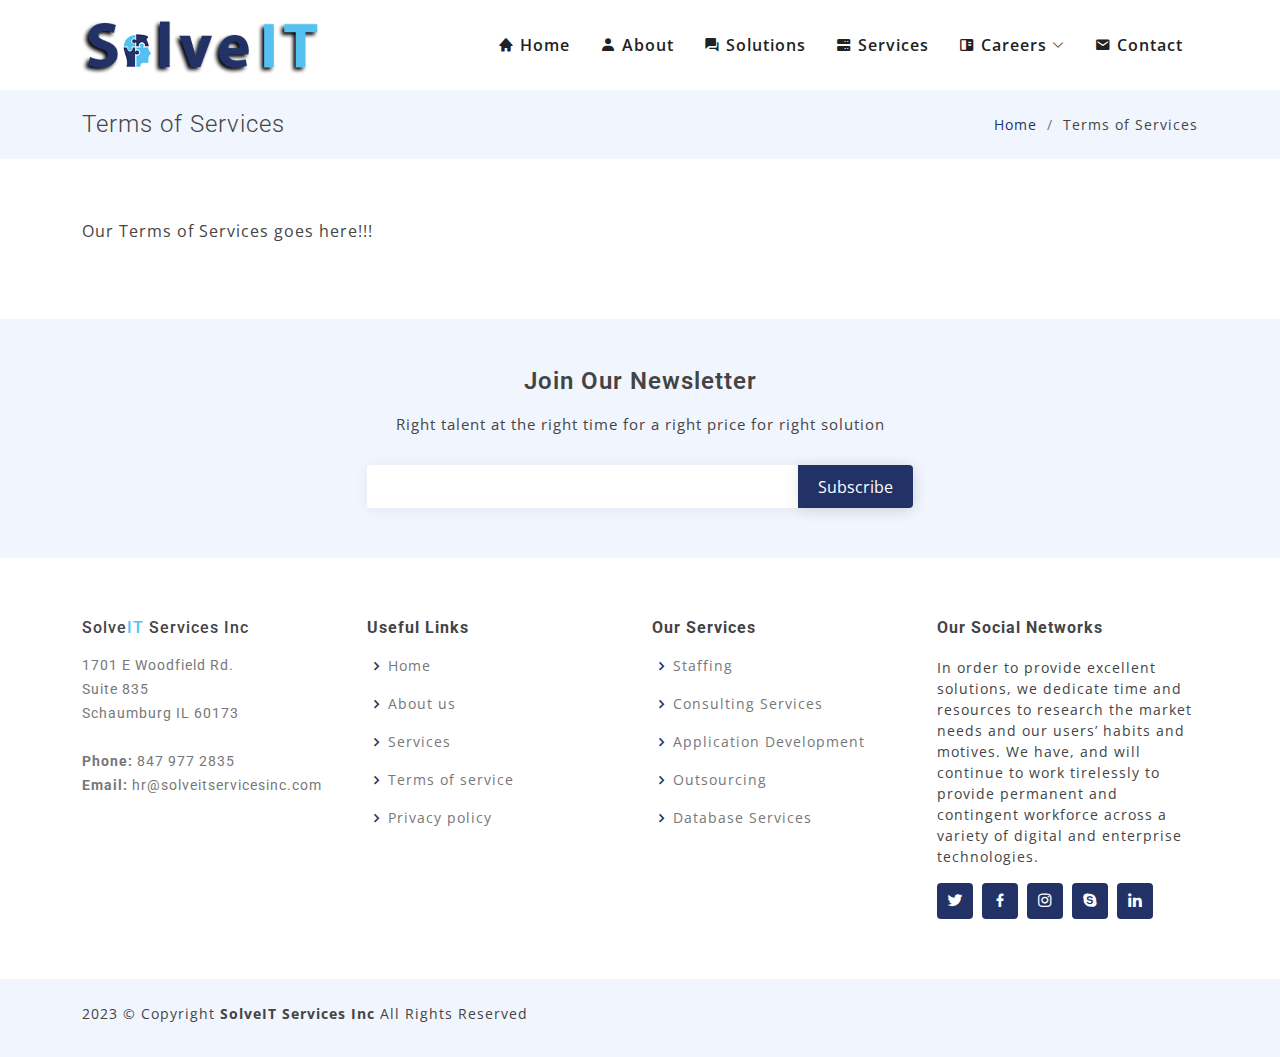
<file: terms.html>
<!DOCTYPE html>
<html lang="en">

<head>
  <meta charset="utf-8">
  <meta content="width=device-width, initial-scale=1.0" name="viewport">

  <title>SolveIT | Terms of Services</title>
  <meta content="" name="description">
  <meta content="" name="keywords">

  <!-- Favicons -->
  <link href="assets/img/favicon.png" rel="icon">
  <link href="assets/img/apple-touch-icon.png" rel="apple-touch-icon">

  <!-- Google Fonts -->
  <link href="https://fonts.googleapis.com/css?family=Open+Sans:300,300i,400,400i,600,600i,700,700i|Roboto:300,300i,400,400i,500,500i,600,600i,700,700i|Poppins:300,300i,400,400i,500,500i,600,600i,700,700i" rel="stylesheet">

  <!-- Vendor CSS Files -->
  <link href="assets/vendor/aos/aos.css" rel="stylesheet">
  <link href="assets/vendor/bootstrap/css/bootstrap.min.css" rel="stylesheet">
  <link href="assets/vendor/bootstrap-icons/bootstrap-icons.css" rel="stylesheet">
  <link href="assets/vendor/boxicons/css/boxicons.min.css" rel="stylesheet">
  <link href="assets/vendor/glightbox/css/glightbox.min.css" rel="stylesheet">
  <link href="assets/vendor/swiper/swiper-bundle.min.css" rel="stylesheet">

  <!-- Template Main CSS File -->
  <link href="assets/css/style.css" rel="stylesheet">

  <!-- Google tag (gtag.js) -->
  <script async src="https://www.googletagmanager.com/gtag/js?id=G-4MM95CQDCX"></script>
  <script>
    window.dataLayer = window.dataLayer || [];
    function gtag(){dataLayer.push(arguments);}
    gtag('js', new Date());

    gtag('config', 'G-4MM95CQDCX');
  </script>
</head>

<body>

  <!-- ======= Top Bar ======= -->
  <section id="topbar" class="d-flex align-items-center">
    <div class="container d-flex justify-content-center justify-content-md-between">
      <div class="contact-info d-flex align-items-center">
        <i class="bi bi-envelope d-flex align-items-center"><a href="mailto:hr@solveitservicesinc.com">hr@solveitservicesinc.com</a></i>
        <i class="bi bi-phone d-flex align-items-center ms-4"><span>847 977 2835</span></i>
      </div>
      <div class="social-links d-none d-md-flex align-items-center">
        <a href="#" class="twitter"><i class="bi bi-twitter"></i></a>
        <a href="#" class="facebook"><i class="bi bi-facebook"></i></a>
        <a href="#" class="instagram"><i class="bi bi-instagram"></i></a>
        <a href="#" class="linkedin"><i class="bi bi-linkedin"></i></i></a>
      </div>
    </div>
  </section>

  <!-- ======= Header ======= -->
  <header id="header" class="d-flex align-items-center">
    <div class="container d-flex align-items-center justify-content-between">

      <!-- <h1 class="logo"><a href="index.html">Solve<span class="tSec">IT</span></a></h1> -->
      <!-- Uncomment below if you prefer to use an image logo -->
      <a href="index.html" class="logo"><img src="assets/img/logo.png" alt=""></a>

      <nav id="navbar" class="navbar index">
        <ul>
          <li><a class="nav-link scrollto" href="./index.html"><i class="bx bxs-home"></i>Home</a></li>
          <li><a class="nav-link scrollto" href="./about.html"><i class="bx bxs-user"></i>About</a></li>
          <li><a class="nav-link scrollto" href="./solutions.html"><i class="bx bxs-conversation"></i>Solutions</a></li>
          <li><a class="nav-link scrollto" href="./services.html"><i class="bx bxs-server"></i>Services</a></li>
          <li class="dropdown"><a href="javascript:void(0)"><i class="bx bxs-book-content"></i><span>Careers</span> <i class="bi bi-chevron-down"></i></a>
            <ul>
              <li><a href="./jobs.html">Jobs</a></li>
              <li><a href="./trainings.html">Trainings</a></li>
            </ul>
          </li>
          <li><a class="nav-link scrollto" href="./contact.html"><i class="bx bxs-envelope"></i>Contact</a></li>
        </ul>
        <i class="bi bi-list mobile-nav-toggle"></i>
      </nav><!-- .navbar -->

    </div>
  </header><!-- End Header -->

  <main id="main">

    <!-- ======= Breadcrumbs ======= -->
    <section class="breadcrumbs">
      <div class="container">

        <div class="d-flex justify-content-between align-items-center">
          <h2>Terms of Services</h2>
          <ol>
            <li><a href="index.html">Home</a></li>
            <li>Terms of Services</li>
          </ol>
        </div>

      </div>
    </section><!-- End Breadcrumbs -->

    <section class="inner-page">
        <div class="container">
          <p>
            Our Terms of Services goes here!!!
          </p>
        </div>
    </section>

  </main><!-- End #main -->

  <!-- ======= Footer ======= -->
  <footer id="footer">

    <div class="footer-newsletter">
      <div class="container">
        <div class="row justify-content-center">
          <div class="col-lg-6">
            <h4>Join Our Newsletter</h4>
            <p>Right talent at the right time for a right price for right solution</p>
            <form action="" method="post">
              <input type="email" name="email"><input type="submit" value="Subscribe">
            </form>
          </div>
        </div>
      </div>
    </div>

    <div class="footer-top">
      <div class="container">
        <div class="row">

          <div class="col-lg-3 col-md-6 footer-contact">
            <!-- <h3><img class="img-fluid-70" src="./assets/img/logoTrim.png" alt="logo" srcset="./assets/img/logoTrim.png"></h3> -->
            <h6>Solve<span class="tSec">IT</span> Services Inc</h6>
            <p class="mt-3">
              1701 E Woodfield Rd. <br>
              Suite 835 <br>
              Schaumburg IL 60173 <br><br>
              <strong>Phone:</strong> 847 977 2835<br>
              <strong>Email:</strong> hr@solveitservicesinc.com<br>
            </p>
          </div>

          <div class="col-lg-3 col-md-6 footer-links">
            <h4>Useful Links</h4>
            <ul>
              <li><i class="bx bx-chevron-right"></i> <a href="./index.html">Home</a></li>
              <li><i class="bx bx-chevron-right"></i> <a href="./about.html">About us</a></li>
              <li><i class="bx bx-chevron-right"></i> <a href="./services.html">Services</a></li>
              <li><i class="bx bx-chevron-right"></i> <a href="./terms.html">Terms of service</a></li>
              <li><i class="bx bx-chevron-right"></i> <a href="./privacy.html">Privacy policy</a></li>
            </ul>
          </div>

          <div class="col-lg-3 col-md-6 footer-links">
            <h4>Our Services</h4>
            <ul>
              <li><i class="bx bx-chevron-right"></i> <a href="./services.html#staffing">Staffing</a></li>
              <li><i class="bx bx-chevron-right"></i> <a href="./services.html#consulting">Consulting Services</a></li>
              <li><i class="bx bx-chevron-right"></i> <a href="./services.html#application">Application Development</a></li>
              <li><i class="bx bx-chevron-right"></i> <a href="./services.html#outsource">Outsourcing</a></li>
              <li><i class="bx bx-chevron-right"></i> <a href="./services.html#database">Database Services</a></li>
            </ul>
          </div>

          <div class="col-lg-3 col-md-6 footer-links">
            <h4>Our Social Networks</h4>
            <p>In order to provide excellent solutions, we dedicate time and resources to research the market needs and our users’ habits and motives. We have, and will continue to work tirelessly to provide permanent and contingent workforce across a variety of digital and enterprise technologies.</p>
            <div class="social-links mt-3">
              <a href="#" class="twitter"><i class="bx bxl-twitter"></i></a>
              <a href="#" class="facebook"><i class="bx bxl-facebook"></i></a>
              <a href="#" class="instagram"><i class="bx bxl-instagram"></i></a>
              <a href="#" class="google-plus"><i class="bx bxl-skype"></i></a>
              <a href="#" class="linkedin"><i class="bx bxl-linkedin"></i></a>
            </div>
          </div>

        </div>
      </div>
    </div>

    <div class="container py-4">
      <div class="copyright">
        2023 &copy; Copyright <strong><span>SolveIT Services Inc</span></strong> All Rights Reserved
      </div>
      <div class="credits">
        
      </div>
    </div>
  </footer><!-- End Footer -->

  <div id="preloader"></div>
  <a href="#" class="back-to-top d-flex align-items-center justify-content-center"><i class="bi bi-arrow-up-short"></i></a>

  <!-- Vendor JS Files -->
  <script src="assets/vendor/purecounter/purecounter_vanilla.js"></script>
  <script src="assets/vendor/aos/aos.js"></script>
  <script src="assets/vendor/bootstrap/js/bootstrap.bundle.min.js"></script>
  <script src="assets/vendor/glightbox/js/glightbox.min.js"></script>
  <script src="assets/vendor/isotope-layout/isotope.pkgd.min.js"></script>
  <script src="assets/vendor/swiper/swiper-bundle.min.js"></script>
  <script src="assets/vendor/waypoints/noframework.waypoints.js"></script>
  <script src="assets/vendor/php-email-form/validate.js"></script>

  <!-- Template Main JS File -->
  <script src="assets/js/main.js"></script>

</body>

</html>
</file>
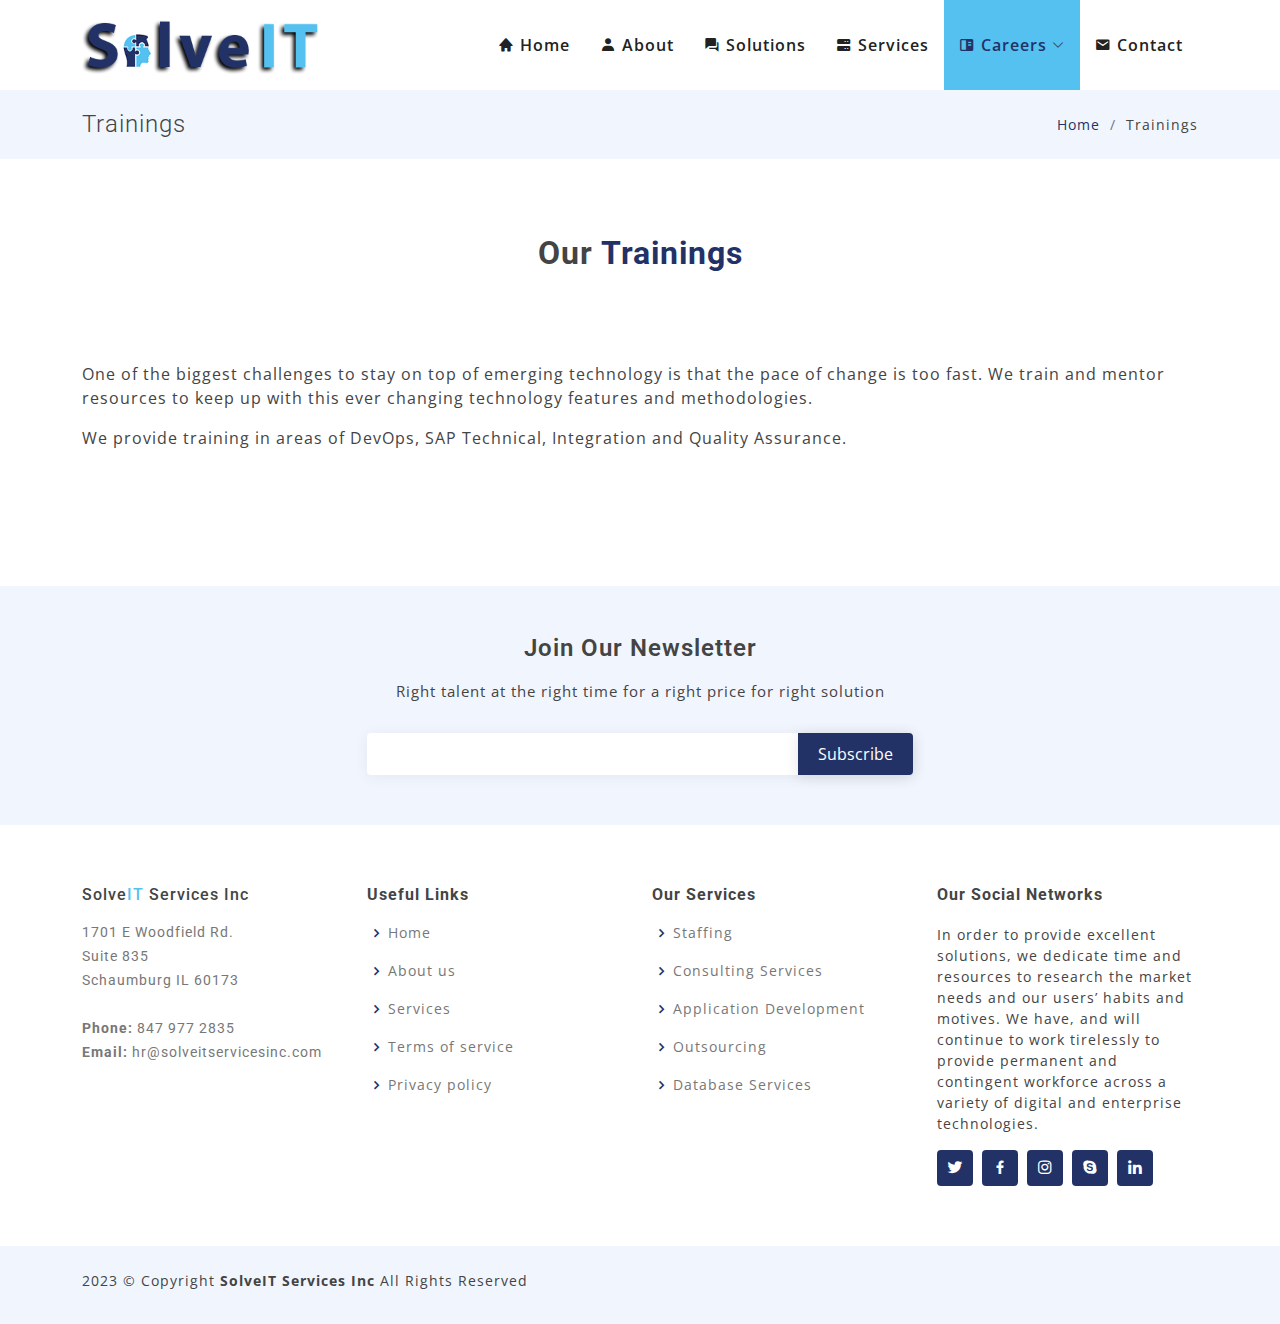
<file: trainings.html>
<!DOCTYPE html>
<html lang="en">

<head>
  <meta charset="utf-8">
  <meta content="width=device-width, initial-scale=1.0" name="viewport">

  <title>SolveIT | Trainings</title>
  <meta content="" name="description">
  <meta content="" name="keywords">

  <!-- Favicons -->
  <link href="assets/img/favicon.png" rel="icon">
  <link href="assets/img/apple-touch-icon.png" rel="apple-touch-icon">

  <!-- Google Fonts -->
  <link href="https://fonts.googleapis.com/css?family=Open+Sans:300,300i,400,400i,600,600i,700,700i|Roboto:300,300i,400,400i,500,500i,600,600i,700,700i|Poppins:300,300i,400,400i,500,500i,600,600i,700,700i" rel="stylesheet">

  <!-- Vendor CSS Files -->
  <link href="assets/vendor/aos/aos.css" rel="stylesheet">
  <link href="assets/vendor/bootstrap/css/bootstrap.min.css" rel="stylesheet">
  <link href="assets/vendor/bootstrap-icons/bootstrap-icons.css" rel="stylesheet">
  <link href="assets/vendor/boxicons/css/boxicons.min.css" rel="stylesheet">
  <link href="assets/vendor/glightbox/css/glightbox.min.css" rel="stylesheet">
  <link href="assets/vendor/swiper/swiper-bundle.min.css" rel="stylesheet">

  <!-- Template Main CSS File -->
  <link href="assets/css/style.css" rel="stylesheet">

  <!-- Google tag (gtag.js) -->
  <script async src="https://www.googletagmanager.com/gtag/js?id=G-4MM95CQDCX"></script>
  <script>
    window.dataLayer = window.dataLayer || [];
    function gtag(){dataLayer.push(arguments);}
    gtag('js', new Date());

    gtag('config', 'G-4MM95CQDCX');
  </script>
</head>

<body>

  <!-- ======= Top Bar ======= -->
  <section id="topbar" class="d-flex align-items-center">
    <div class="container d-flex justify-content-center justify-content-md-between">
      <div class="contact-info d-flex align-items-center">
        <i class="bi bi-envelope d-flex align-items-center"><a href="mailto:hr@solveitservicesinc.com">hr@solveitservicesinc.com</a></i>
        <i class="bi bi-phone d-flex align-items-center ms-4"><span>847 977 2835</span></i>
      </div>
      <div class="social-links d-none d-md-flex align-items-center">
        <a href="#" class="twitter"><i class="bi bi-twitter"></i></a>
        <a href="#" class="facebook"><i class="bi bi-facebook"></i></a>
        <a href="#" class="instagram"><i class="bi bi-instagram"></i></a>
        <a href="#" class="linkedin"><i class="bi bi-linkedin"></i></i></a>
      </div>
    </div>
  </section>

  <!-- ======= Header ======= -->
  <header id="header" class="d-flex align-items-center">
    <div class="container d-flex align-items-center justify-content-between">

      <!-- <h1 class="logo"><a href="index.html">Solve<span class="tSec">IT</span></a></h1> -->
      <!-- Uncomment below if you prefer to use an image logo -->
      <a href="index.html" class="logo"><img src="assets/img/logo.png" alt=""></a>

      <nav id="navbar" class="navbar index">
        <ul>
          <li><a class="nav-link scrollto" href="./index.html"><i class="bx bxs-home"></i>Home</a></li>
          <li><a class="nav-link scrollto" href="./about.html"><i class="bx bxs-user"></i>About</a></li>
          <li><a class="nav-link scrollto" href="./solutions.html"><i class="bx bxs-conversation"></i>Solutions</a></li>
          <li><a class="nav-link scrollto" href="./services.html"><i class="bx bxs-server"></i>Services</a></li>
          <li class="dropdown"><a class="active" href="javascript:void(0)"><i class="bx bxs-book-content"></i><span>Careers</span> <i class="bi bi-chevron-down"></i></a>
            <ul>
              <li><a href="./jobs.html">Jobs</a></li>
              <li><a class="active" href="./trainings.html">Trainings</a></li>
            </ul>
          </li>
          <li><a class="nav-link scrollto" href="./contact.html"><i class="bx bxs-envelope"></i>Contact</a></li>
        </ul>
        <i class="bi bi-list mobile-nav-toggle"></i>
      </nav><!-- .navbar -->

    </div>
  </header><!-- End Header -->

  <main id="main">

    <!-- ======= Breadcrumbs ======= -->
    <section class="breadcrumbs">
      <div class="container">

        <div class="d-flex justify-content-between align-items-center">
          <h2>Trainings</h2>
          <ol>
            <li><a href="index.html">Home</a></li>
            <li>Trainings</li>
          </ol>
        </div>

      </div>
    </section><!-- End Breadcrumbs -->

    <section class="inner-page">
        <div class="container">
          <div class="section-title">
            <h3>Our <span>Trainings</span></h3>
          </div>
          <section class="trainings">
            <p>One of the biggest challenges to stay on top of emerging technology is that the pace of change is too fast. We train and mentor resources to keep up with this ever changing technology features and methodologies.</p>
            <p>We provide training in areas of DevOps, SAP Technical, Integration and Quality Assurance.</p>
          </section>
        </div>
    </section>

  </main><!-- End #main -->

  <!-- ======= Footer ======= -->
  <footer id="footer">

    <div class="footer-newsletter">
      <div class="container">
        <div class="row justify-content-center">
          <div class="col-lg-6">
            <h4>Join Our Newsletter</h4>
            <p>Right talent at the right time for a right price for right solution</p>
            <form action="" method="post">
              <input type="email" name="email"><input type="submit" value="Subscribe">
            </form>
          </div>
        </div>
      </div>
    </div>

    <div class="footer-top">
      <div class="container">
        <div class="row">

          <div class="col-lg-3 col-md-6 footer-contact">
            <!-- <h3><img class="img-fluid-70" src="./assets/img/logoTrim.png" alt="logo" srcset="./assets/img/logoTrim.png"></h3> -->
            <h6>Solve<span class="tSec">IT</span> Services Inc</h6>
            <p class="mt-3">
              1701 E Woodfield Rd. <br>
              Suite 835 <br>
              Schaumburg IL 60173 <br><br>
              <strong>Phone:</strong> 847 977 2835<br>
              <strong>Email:</strong> hr@solveitservicesinc.com<br>
            </p>
          </div>

          <div class="col-lg-3 col-md-6 footer-links">
            <h4>Useful Links</h4>
            <ul>
              <li><i class="bx bx-chevron-right"></i> <a href="./index.html">Home</a></li>
              <li><i class="bx bx-chevron-right"></i> <a href="./about.html">About us</a></li>
              <li><i class="bx bx-chevron-right"></i> <a href="./services.html">Services</a></li>
              <li><i class="bx bx-chevron-right"></i> <a href="./terms.html">Terms of service</a></li>
              <li><i class="bx bx-chevron-right"></i> <a href="./privacy.html">Privacy policy</a></li>
            </ul>
          </div>

          <div class="col-lg-3 col-md-6 footer-links">
            <h4>Our Services</h4>
            <ul>
              <li><i class="bx bx-chevron-right"></i> <a href="./services.html#staffing">Staffing</a></li>
              <li><i class="bx bx-chevron-right"></i> <a href="./services.html#consulting">Consulting Services</a></li>
              <li><i class="bx bx-chevron-right"></i> <a href="./services.html#application">Application Development</a></li>
              <li><i class="bx bx-chevron-right"></i> <a href="./services.html#outsource">Outsourcing</a></li>
              <li><i class="bx bx-chevron-right"></i> <a href="./services.html#database">Database Services</a></li>
            </ul>
          </div>

          <div class="col-lg-3 col-md-6 footer-links">
            <h4>Our Social Networks</h4>
            <p>In order to provide excellent solutions, we dedicate time and resources to research the market needs and our users’ habits and motives. We have, and will continue to work tirelessly to provide permanent and contingent workforce across a variety of digital and enterprise technologies.</p>
            <div class="social-links mt-3">
              <a href="#" class="twitter"><i class="bx bxl-twitter"></i></a>
              <a href="#" class="facebook"><i class="bx bxl-facebook"></i></a>
              <a href="#" class="instagram"><i class="bx bxl-instagram"></i></a>
              <a href="#" class="google-plus"><i class="bx bxl-skype"></i></a>
              <a href="#" class="linkedin"><i class="bx bxl-linkedin"></i></a>
            </div>
          </div>

        </div>
      </div>
    </div>

    <div class="container py-4">
      <div class="copyright">
        2023 &copy; Copyright <strong><span>SolveIT Services Inc</span></strong> All Rights Reserved
      </div>
      <div class="credits">
        
      </div>
    </div>
  </footer><!-- End Footer -->

  <div id="preloader"></div>
  <a href="#" class="back-to-top d-flex align-items-center justify-content-center"><i class="bi bi-arrow-up-short"></i></a>

  <!-- Vendor JS Files -->
  <script src="assets/vendor/purecounter/purecounter_vanilla.js"></script>
  <script src="assets/vendor/aos/aos.js"></script>
  <script src="assets/vendor/bootstrap/js/bootstrap.bundle.min.js"></script>
  <script src="assets/vendor/glightbox/js/glightbox.min.js"></script>
  <script src="assets/vendor/isotope-layout/isotope.pkgd.min.js"></script>
  <script src="assets/vendor/swiper/swiper-bundle.min.js"></script>
  <script src="assets/vendor/waypoints/noframework.waypoints.js"></script>
  <script src="assets/vendor/php-email-form/validate.js"></script>

  <!-- Template Main JS File -->
  <script src="assets/js/main.js"></script>

</body>

</html>
</file>
<file: assets/css/style.css>
/**
* Template Name: SolveIT
* Template URL: 
* Author: Praveen Kaligatla
*/

/*--------------------------------------------------------------
# General
--------------------------------------------------------------*/
body {
  font-family: "Open Sans", sans-serif;
  letter-spacing: 1px;
  color: #444444;
}

.tSec {
  font-family: 'Roboto', sans-serif;
  color: #54c1f0 !important;
}

.img-fluid-70 {
  max-width: 70%;
  height: auto;
}

a {
  color: #233266;
  text-decoration: none;
}

a:hover {
  color: #54c1f0;
  text-decoration: none;
}

h1,
h2,
h3,
h4,
h5,
h6 {
  font-family: "Roboto", sans-serif;
}

/*--------------------------------------------------------------
# Preloader
--------------------------------------------------------------*/
#preloader {
  position: fixed;
  top: 0;
  left: 0;
  right: 0;
  bottom: 0;
  z-index: 9999;
  overflow: hidden;
  background: #fff;
}

#preloader:before {
  content: "";
  position: fixed;
  top: calc(50% - 30px);
  left: calc(50% - 30px);
  border: 6px solid #233266;
  border-top-color: #e2eefd;
  border-radius: 50%;
  width: 60px;
  height: 60px;
  -webkit-animation: animate-preloader 1s linear infinite;
  animation: animate-preloader 1s linear infinite;
}

@-webkit-keyframes animate-preloader {
  0% {
    transform: rotate(0deg);
  }

  100% {
    transform: rotate(360deg);
  }
}

@keyframes animate-preloader {
  0% {
    transform: rotate(0deg);
  }

  100% {
    transform: rotate(360deg);
  }
}

/*--------------------------------------------------------------
# Back to top button
--------------------------------------------------------------*/
.back-to-top {
  position: fixed;
  visibility: hidden;
  opacity: 0;
  right: 15px;
  bottom: 15px;
  z-index: 996;
  background: #233266;
  width: 40px;
  height: 40px;
  border-radius: 4px;
  transition: all 0.4s;
}

.back-to-top i {
  font-size: 28px;
  color: #fff;
  line-height: 0;
}

.back-to-top:hover {
  background: #54c1f0;
  color: #fff;
}

.back-to-top.active {
  visibility: visible;
  opacity: 1;
}

/*--------------------------------------------------------------
# Disable aos animation delay on mobile devices
--------------------------------------------------------------*/
@media screen and (max-width: 768px) {
  [data-aos-delay] {
    transition-delay: 0 !important;
  }
}

/*--------------------------------------------------------------
# Top Bar
--------------------------------------------------------------*/
#topbar {
  display: none !important;
  background: #233266;
  height: 40px;
  font-size: 14px;
  transition: all 0.5s;
  color: #fff;
  padding: 0;
}

#topbar .contact-info i {
  font-style: normal;
  color: #fff;
}

#topbar .contact-info i a,
#topbar .contact-info i span {
  padding-left: 5px;
  color: #fff;
}

#topbar .contact-info i a {
  line-height: 0;
  transition: 0.3s;
  transition: 0.3s;
}

#topbar .contact-info i a:hover {
  color: #fff;
  text-decoration: underline;
}

#topbar .social-links a {
  color: rgba(255, 255, 255, 0.7);
  line-height: 0;
  transition: 0.3s;
  margin-left: 20px;
}

#topbar .social-links a:hover {
  color: white;
}

/*--------------------------------------------------------------
# Header
--------------------------------------------------------------*/
#header {
  background: #fff;
  transition: all 0.5s;
  z-index: 997;
  height: 90px;
  box-shadow: 0px 2px 15px rgba(0, 0, 0, 0.1);
}

#header.fixed-top {
  height: 90px;
}

#header .logo {
  font-size: 30px;
  margin: 0;
  padding: 0;
  line-height: 1;
  font-weight: 600;
  letter-spacing: 0.8px;
  font-family: "Poppins", sans-serif;
}

#header .logo a {
  color: #222222;
}

#header .logo a span {
  color: #233266;
}

#header .logo img {
  max-height: 80px;
}

.scrolled-offset {
  margin-top: 70px;
}

/*--------------------------------------------------------------
# Navigation Menu
--------------------------------------------------------------*/
/**
* Desktop Navigation 
*/
.navbar {
  padding: 0;
}

.navbar ul {
  margin: 0;
  padding: 0;
  display: flex;
  list-style: none;
  align-items: center;
}

.navbar li {
  position: relative;
}

.navbar>ul>li {
  white-space: nowrap;
  /* padding: 10px 0 10px 15px; */
}

.navbar a,
.navbar a:focus {
  display: flex;
  align-items: center;
  justify-content: left;
  padding: 0 15px 0 10px;
  font-size: 16px;
  font-weight: 600;
  color: #222222;
  white-space: nowrap;
  transition: 0.3s;
  position: relative;
}
.navbar > ul > li > a,
  .navbar > ul > li > a:focus {
    height: 50px;
  }
@media screen and (min-width: 992px) {
  .navbar > ul > li > a,
  .navbar > ul > li > a:focus {
    height: 90px;
  }
}

.navbar a i,
.navbar a:focus i {
  font-size: 12px;
  line-height: 0;
  margin-left: 5px;
}

.navbar a i.bx,
.navbar a:focus i.bx {
  font-size: 16px;
  line-height: 16px;
  display: inline-block;
  padding-right: 5px;
}

.navbar>ul>li>a.active {
  /* content: "";
  position: absolute;
  width: 100%;
  height: 2px;
  bottom: -6px;
  left: 0; */
  background-color: #54c1f0;
  color: #233266;
  /* visibility: hidden; */
  /* width: 0px; */
  transition: all 0.3s ease-in-out 0s;
}

.navbar a:hover,
.navbar li:hover>a,
.navbar .active {
  background-color: #54c1f0;
  color: #233266 !important;
}

.navbar a:hover,
.navbar .active,
.navbar .active:focus,
.navbar li:hover>a {
  color: #54c1f0;
}

.navbar .dropdown ul {
  display: block;
  position: absolute;
  left: 0px;
  top: calc(100% + 30px);
  margin: 0;
  padding: 10px 0;
  z-index: 99;
  opacity: 0;
  visibility: hidden;
  background: #fff;
  box-shadow: 0px 0px 30px rgba(127, 137, 161, 0.25);
  transition: 0.3s;
}

.navbar .dropdown ul li {
  min-width: 200px;
}

.navbar .dropdown ul a {
  padding: 10px 20px;
  font-weight: 400;
}

.navbar .dropdown ul a i {
  font-size: 12px;
}

.navbar .dropdown ul a:hover,
.navbar .dropdown ul .active:hover,
.navbar .dropdown ul li:hover>a {
  color: #233266;
}

.navbar .dropdown:hover>ul {
  opacity: 1;
  top: 100%;
  visibility: visible;
}

.navbar .dropdown .dropdown ul {
  top: 0;
  left: calc(100% - 30px);
  visibility: hidden;
}

.navbar .dropdown .dropdown:hover>ul {
  opacity: 1;
  top: 0;
  left: 100%;
  visibility: visible;
}

@media (max-width: 1366px) {
  .navbar .dropdown .dropdown ul {
    left: -90%;
  }

  .navbar .dropdown .dropdown:hover>ul {
    left: -100%;
  }
}

/**
* Mobile Navigation 
*/
.mobile-nav-toggle {
  color: #222222;
  font-size: 28px;
  cursor: pointer;
  display: none;
  line-height: 0;
  transition: 0.5s;
}

.mobile-nav-toggle.bi-x {
  color: #fff;
}

@media (max-width: 991px) {
  .mobile-nav-toggle {
    display: block;
  }

  .navbar ul {
    display: none;
  }
}

.navbar-mobile {
  position: fixed;
  overflow: hidden;
  top: 0;
  right: 0;
  left: 0;
  bottom: 0;
  background: rgba(9, 9, 9, 0.9);
  transition: 0.3s;
  z-index: 999;
}

.navbar-mobile .mobile-nav-toggle {
  position: absolute;
  top: 15px;
  right: 15px;
}

.navbar-mobile ul {
  display: block;
  position: absolute;
  top: 55px;
  right: 15px;
  bottom: 15px;
  left: 15px;
  padding: 10px 0;
  background-color: #fff;
  overflow-y: auto;
  transition: 0.3s;
}

.navbar-mobile a,
.navbar-mobile a:focus {
  padding: 10px 20px;
  font-size: 15px;
  color: #222222;
}

.navbar-mobile>ul>li {
  padding: 0;
}

.navbar-mobile a:hover:before,
.navbar-mobile li:hover>a:before,
.navbar-mobile .active:before {
  visibility: hidden;
}

.navbar-mobile a:hover,
.navbar-mobile .active,
.navbar-mobile li:hover>a {
  color: #233266;
}

.navbar-mobile .getstarted,
.navbar-mobile .getstarted:focus {
  margin: 15px;
}

.navbar-mobile .dropdown ul {
  position: static;
  display: none;
  margin: 10px 20px;
  padding: 10px 0;
  z-index: 99;
  opacity: 1;
  visibility: visible;
  background: #fff;
  box-shadow: 0px 0px 30px rgba(127, 137, 161, 0.25);
}

.navbar-mobile .dropdown ul li {
  min-width: 200px;
}

.navbar-mobile .dropdown ul a {
  padding: 10px 20px;
}

.navbar-mobile .dropdown ul a i {
  font-size: 12px;
}

.navbar-mobile .dropdown ul a:hover,
.navbar-mobile .dropdown ul .active:hover,
.navbar-mobile .dropdown ul li:hover>a {
  color: #233266;
}

.navbar-mobile .dropdown>.dropdown-active {
  display: block;
}

/*--------------------------------------------------------------
# Hero Section
--------------------------------------------------------------*/
#hero {
  width: 100%;
  height: 75vh;
  background: url("https://picsum.photos/id/20/3670/2462?blur=5") top left;
  background-size: cover;
  position: relative;
}

#hero:before {
  content: "";
  background: rgba(255, 255, 255, 0.6);
  position: absolute;
  bottom: 0;
  top: 0;
  left: 0;
  right: 0;
}

#hero .container {
  position: relative;
}

#hero h1 {
  margin: 0;
  font-size: 48px;
  font-weight: 700;
  line-height: 56px;
  color: #222222;
  font-family: "Poppins", sans-serif;
}

#hero h1 span {
  color: #233266;
}

#hero h2 {
  color: #555555;
  margin: 5px 0 30px 0;
  font-size: 24px;
  font-weight: 400;
}

#hero .btn-get-started {
  font-family: "Roboto", sans-serif;
  text-transform: uppercase;
  font-weight: 500;
  font-size: 14px;
  letter-spacing: 1px;
  display: inline-block;
  padding: 10px 28px;
  border-radius: 4px;
  transition: 0.5s;
  color: #fff;
  background: #233266;
}

#hero .btn-get-started:hover {
  background: #54c1f0;
}

#hero .btn-watch-video {
  font-size: 16px;
  transition: 0.5s;
  margin-left: 25px;
  color: #222222;
  font-weight: 600;
  display: flex;
  align-items: center;
}

#hero .btn-watch-video i {
  color: #233266;
  font-size: 32px;
  transition: 0.3s;
  line-height: 0;
  margin-right: 8px;
}

#hero .btn-watch-video:hover {
  color: #233266;
}

#hero .btn-watch-video:hover i {
  color: #54c1f0;
}

@media (min-width: 1024px) {
  #hero {
    background-attachment: fixed;
  }
}

@media (max-width: 768px) {
  #hero {
    height: 100vh;
  }

  #hero h1 {
    font-size: 28px;
    line-height: 36px;
  }

  #hero h2 {
    font-size: 18px;
    line-height: 24px;
    margin-bottom: 30px;
  }

  #hero .btn-get-started,
  #hero .btn-watch-video {
    font-size: 13px;
  }
}

@media (max-height: 500px) {
  #hero {
    height: 120vh;
  }
}

/*--------------------------------------------------------------
# Sections General
--------------------------------------------------------------*/
section {
  padding: 60px 0;
  overflow: hidden;
}

.section-bg {
  background-color: #f6f9fe;
}

.section-title {
  text-align: center;
  padding-bottom: 30px;
}

.section-title h2 {
  font-size: 13px;
  letter-spacing: 1px;
  font-weight: 700;
  padding: 8px 20px;
  margin: 0;
  background: #e7f1fd;
  color: #233266;
  display: inline-block;
  text-transform: uppercase;
  border-radius: 50px;
}

.section-title h3 {
  margin: 15px 0 0 0;
  font-size: 32px;
  font-weight: 700;
}

.section-title h3 span {
  color: #233266;
}

.section-title p {
  margin: 15px auto 0 auto;
  font-weight: 600;
}

@media (min-width: 1024px) {
  .section-title p {
    width: 80%;
  }
}

/*--------------------------------------------------------------
# Breadcrumbs
--------------------------------------------------------------*/
.breadcrumbs {
  padding: 20px 0;
  background-color: #f1f6fe;
  min-height: 40px;
}

.breadcrumbs h2 {
  font-size: 24px;
  font-weight: 300;
  margin: 0;
}

@media (max-width: 992px) {
  .breadcrumbs h2 {
    margin: 0 0 10px 0;
  }
}

.breadcrumbs ol {
  display: flex;
  flex-wrap: wrap;
  list-style: none;
  padding: 0;
  margin: 0;
  font-size: 14px;
}

.breadcrumbs ol li+li {
  padding-left: 10px;
}

.breadcrumbs ol li+li::before {
  display: inline-block;
  padding-right: 10px;
  color: #6c757d;
  content: "/";
}

@media (max-width: 768px) {
  .breadcrumbs .d-flex {
    display: block !important;
  }

  .breadcrumbs ol {
    display: block;
  }

  .breadcrumbs ol li {
    display: inline-block;
  }
}

/*--------------------------------------------------------------
# Featured Services
--------------------------------------------------------------*/
.featured-services .icon-box {
  padding: 30px;
  position: relative;
  overflow: hidden;
  background: #fff;
  box-shadow: 0 0 29px 0 rgba(68, 88, 144, 0.12);
  transition: all 0.3s ease-in-out;
  border-radius: 8px;
  z-index: 1;
}

.featured-services .icon-box::before {
  content: "";
  position: absolute;
  background: #cbe0fb;
  right: 0;
  left: 0;
  bottom: 0;
  top: 100%;
  transition: all 0.3s;
  z-index: -1;
}

.featured-services .icon-box:hover::before {
  background: #233266;
  top: 0;
  border-radius: 0px;
}

.featured-services .icon {
  margin-bottom: 15px;
}

.featured-services .icon i {
  font-size: 48px;
  line-height: 1;
  color: #233266;
  transition: all 0.3s ease-in-out;
}

.featured-services .title {
  font-weight: 700;
  margin-bottom: 15px;
  font-size: 18px;
}

.featured-services .title a {
  color: #111;
}

.featured-services .icon-box:hover a {
  color: #54c1f0;
}

.featured-services .description {
  font-size: 15px;
  line-height: 28px;
  margin-bottom: 15px;
  display: -webkit-box;
  -webkit-box-orient: vertical;
  -webkit-line-clamp: 4;
  overflow: hidden;
}

.featured-services .icon-box:hover .title a,
.featured-services .icon-box:hover .description {
  color: #fff;
}

.featured-services .icon-box:hover .icon i {
  color: #fff;
}

/*--------------------------------------------------------------
# About
--------------------------------------------------------------*/
.about .content h3 {
  font-weight: 600;
  font-size: 26px;
}

.about .content ul {
  list-style: none;
  padding: 0;
}

.about .content ul li {
  display: flex;
  align-items: flex-start;
  margin-bottom: 35px;
}

.about .content ul li:first-child {
  margin-top: 35px;
}

.about .content ul i {
  background: #fff;
  box-shadow: 0px 6px 15px rgba(16, 110, 234, 0.12);
  font-size: 24px;
  padding: 20px;
  margin-right: 15px;
  color: #233266;
  border-radius: 50px;
}

.about .content ul h5 {
  font-size: 18px;
  color: #555555;
}

.about .content ul p {
  font-size: 15px;
}

.about .content p:last-child {
  margin-bottom: 0;
}

/*--------------------------------------------------------------
# Skills
--------------------------------------------------------------*/
.skills .progress {
  height: 60px;
  display: block;
  background: none;
  border-radius: 0;
}

.skills .progress .skill {
  padding: 0;
  margin: 0 0 6px 0;
  text-transform: uppercase;
  display: block;
  font-weight: 600;
  font-family: "Poppins", sans-serif;
  color: #222222;
}

.skills .progress .skill .val {
  float: right;
  font-style: normal;
}

.skills .progress-bar-wrap {
  background: #e2eefd;
  height: 10px;
}

.skills .progress-bar {
  width: 1px;
  height: 10px;
  transition: 0.9s;
  background-color: #233266;
}

/*--------------------------------------------------------------
# Counts
--------------------------------------------------------------*/
.counts {
  padding: 70px 0 60px;
}

.counts .count-box {
  padding: 30px 30px 25px 30px;
  width: 100%;
  position: relative;
  text-align: center;
  background: #f1f6fe;
}

.counts .count-box i {
  position: absolute;
  top: -28px;
  left: 50%;
  transform: translateX(-50%);
  font-size: 24px;
  background: #233266;
  color: #fff;
  width: 56px;
  height: 56px;
  line-height: 0;
  border-radius: 50px;
  border: 5px solid #fff;
  display: inline-flex;
  align-items: center;
  justify-content: center;
}

.counts .count-box span {
  font-size: 36px;
  display: block;
  font-weight: 600;
  color: #062b5b;
}

.counts .count-box p {
  padding: 0;
  margin: 0;
  font-family: "Roboto", sans-serif;
  font-size: 14px;
}

/*--------------------------------------------------------------
# Clients
--------------------------------------------------------------*/
.clients {
  padding: 15px 0;
  text-align: center;
}

.clients img {
  max-width: 45%;
  transition: all 0.4s ease-in-out;
  display: inline-block;
  padding: 15px 0;
}

.clients img:hover {
  transform: scale(1.15);
}

@media (max-width: 768px) {
  .clients img {
    max-width: 40%;
  }
}

/*--------------------------------------------------------------
# Services
--------------------------------------------------------------*/
.services .icon-box {
  text-align: center;
  border: 1px solid #e2eefd;
  padding: 80px 20px;
  transition: all ease-in-out 0.3s;
  background: #fff;
}

.services .icon-box .icon {
  margin: 0 auto;
  width: 64px;
  height: 64px;
  background: #f1f6fe;
  border-radius: 4px;
  border: 1px solid #deebfd;
  display: flex;
  align-items: center;
  justify-content: center;
  margin-bottom: 20px;
  transition: ease-in-out 0.3s;
}

.services .icon-box .icon i {
  color: #54c1f0;
  font-size: 28px;
  transition: ease-in-out 0.3s;
}

.services .icon-box h4 {
  font-weight: 700;
  margin-bottom: 15px;
  font-size: 24px;
}

.services .icon-box h4 a {
  color: #222222;
  transition: ease-in-out 0.3s;
}

.services .icon-box p {
  line-height: 24px;
  font-size: 14px;
  margin-bottom: 0;
}

.services .icon-box:hover {
  border-color: #fff;
  box-shadow: 0px 0 25px 0 rgba(16, 110, 234, 0.1);
}

.services .icon-box:hover h4 a,
.services .icon-box:hover .icon i {
  color: #233266;
}

.services .icon-box:hover .icon {
  border-color: #233266;
}

/*--------------------------------------------------------------
# Testimonials
--------------------------------------------------------------*/
.testimonials {
  padding: 80px 0;
  background: url("../img/testimonials-bg.jpg") no-repeat;
  background-position: center center;
  background-size: cover;
  position: relative;
}

.testimonials::before {
  content: "";
  position: absolute;
  left: 0;
  right: 0;
  top: 0;
  bottom: 0;
  background: rgba(0, 0, 0, 0.7);
}

.testimonials .section-header {
  margin-bottom: 40px;
}

.testimonials .testimonials-carousel,
.testimonials .testimonials-slider {
  overflow: hidden;
}

.testimonials .testimonial-item {
  text-align: center;
  color: #fff;
}

.testimonials .testimonial-item .testimonial-img {
  width: 100px;
  border-radius: 50%;
  border: 6px solid rgba(255, 255, 255, 0.15);
  margin: 0 auto;
}

.testimonials .testimonial-item h3 {
  font-size: 20px;
  font-weight: bold;
  margin: 10px 0 5px 0;
  color: #fff;
}

.testimonials .testimonial-item h4 {
  font-size: 14px;
  color: #ddd;
  margin: 0 0 15px 0;
}

.testimonials .testimonial-item .quote-icon-left,
.testimonials .testimonial-item .quote-icon-right {
  color: rgba(255, 255, 255, 0.4);
  font-size: 26px;
}

.testimonials .testimonial-item .quote-icon-left {
  display: inline-block;
  left: -5px;
  position: relative;
}

.testimonials .testimonial-item .quote-icon-right {
  display: inline-block;
  right: -5px;
  position: relative;
  top: 10px;
}

.testimonials .testimonial-item p {
  font-style: italic;
  margin: 0 auto 15px auto;
  color: #eee;
}

.testimonials .swiper-pagination {
  margin-top: 20px;
  position: relative;
}

.testimonials .swiper-pagination .swiper-pagination-bullet {
  width: 12px;
  height: 12px;
  background-color: rgba(255, 255, 255, 0.5);
  opacity: 1;
}

.testimonials .swiper-pagination .swiper-pagination-bullet-active {
  background-color: #233266;
}

@media (min-width: 992px) {
  .testimonials .testimonial-item p {
    width: 80%;
  }
}

/*--------------------------------------------------------------
# Portfolio
--------------------------------------------------------------*/
.portfolio #portfolio-flters {
  padding: 0;
  margin: 0 auto 15px auto;
  list-style: none;
  text-align: center;
  border-radius: 50px;
  padding: 2px 15px;
}

.portfolio #portfolio-flters li {
  cursor: pointer;
  display: inline-block;
  padding: 10px 15px 8px 15px;
  font-size: 16px;
  font-weight: 600;
  line-height: 1;
  text-transform: uppercase;
  color: #444444;
  margin-bottom: 5px;
  transition: all 0.3s ease-in-out;
}

.portfolio #portfolio-flters li:hover,
.portfolio #portfolio-flters li.filter-active {
  color: #233266;
}

.portfolio #portfolio-flters li:last-child {
  margin-right: 0;
}

.portfolio .portfolio-item {
  margin-bottom: 30px;
}

.portfolio .portfolio-item .portfolio-info {
  opacity: 0;
  position: absolute;
  left: 30px;
  right: 30px;
  bottom: 0;
  z-index: 3;
  transition: all ease-in-out 0.3s;
  background: rgba(255, 255, 255, 0.9);
  padding: 15px;
}

.portfolio .portfolio-item .portfolio-info h4 {
  font-size: 18px;
  color: #fff;
  font-weight: 600;
  color: #222222;
}

.portfolio .portfolio-item .portfolio-info p {
  color: #555555;
  font-size: 14px;
  margin-bottom: 0;
}

.portfolio .portfolio-item .portfolio-info .preview-link,
.portfolio .portfolio-item .portfolio-info .details-link {
  position: absolute;
  right: 40px;
  font-size: 24px;
  top: calc(50% - 18px);
  color: #3c3c3c;
}

.portfolio .portfolio-item .portfolio-info .preview-link:hover,
.portfolio .portfolio-item .portfolio-info .details-link:hover {
  color: #233266;
}

.portfolio .portfolio-item .portfolio-info .details-link {
  right: 10px;
}

.portfolio .portfolio-item .portfolio-links {
  opacity: 0;
  left: 0;
  right: 0;
  text-align: center;
  z-index: 3;
  position: absolute;
  transition: all ease-in-out 0.3s;
}

.portfolio .portfolio-item .portfolio-links a {
  color: #fff;
  margin: 0 2px;
  font-size: 28px;
  display: inline-block;
  transition: 0.3s;
}

.portfolio .portfolio-item .portfolio-links a:hover {
  color: #54c1f0;
}

.portfolio .portfolio-item:hover .portfolio-info {
  opacity: 1;
  bottom: 20px;
}

/*--------------------------------------------------------------
# Portfolio Details
--------------------------------------------------------------*/
.portfolio-details {
  padding-top: 40px;
}

.portfolio-details .portfolio-details-slider img {
  width: 100%;
}

.portfolio-details .portfolio-details-slider .swiper-pagination {
  margin-top: 20px;
  position: relative;
}

.portfolio-details .portfolio-details-slider .swiper-pagination .swiper-pagination-bullet {
  width: 12px;
  height: 12px;
  background-color: #fff;
  opacity: 1;
  border: 1px solid #233266;
}

.portfolio-details .portfolio-details-slider .swiper-pagination .swiper-pagination-bullet-active {
  background-color: #233266;
}

.portfolio-details .portfolio-info {
  padding: 30px;
  box-shadow: 0px 0 30px rgba(34, 34, 34, 0.08);
}

.portfolio-details .portfolio-info h3 {
  font-size: 22px;
  font-weight: 700;
  margin-bottom: 20px;
  padding-bottom: 20px;
  border-bottom: 1px solid #eee;
}

.portfolio-details .portfolio-info ul {
  list-style: none;
  padding: 0;
  font-size: 15px;
}

.portfolio-details .portfolio-info ul li+li {
  margin-top: 10px;
}

.portfolio-details .portfolio-description {
  padding-top: 30px;
}

.portfolio-details .portfolio-description h2 {
  font-size: 26px;
  font-weight: 700;
  margin-bottom: 20px;
}

.portfolio-details .portfolio-description p {
  padding: 0;
}

/*--------------------------------------------------------------
# Team
--------------------------------------------------------------*/
.team {
  padding: 60px 0;
}

.team .member {
  margin-bottom: 20px;
  overflow: hidden;
  border-radius: 4px;
  background: #fff;
  box-shadow: 0px 2px 15px rgba(16, 110, 234, 0.15);
}

.team .member .member-img {
  position: relative;
  overflow: hidden;
}

.team .member .social {
  position: absolute;
  left: 0;
  bottom: 30px;
  right: 0;
  opacity: 0;
  transition: ease-in-out 0.3s;
  text-align: center;
}

.team .member .social a {
  transition: color 0.3s;
  color: #222222;
  margin: 0 3px;
  padding-top: 7px;
  border-radius: 4px;
  width: 36px;
  height: 36px;
  background: #54c1f0;
  display: inline-block;
  transition: ease-in-out 0.3s;
  color: #fff;
}

.team .member .social a:hover {
  background: #54c1f0;
}

.team .member .social i {
  font-size: 18px;
}

.team .member .member-info {
  padding: 25px 15px;
}

.team .member .member-info h4 {
  font-weight: 700;
  margin-bottom: 5px;
  font-size: 18px;
  color: #222222;
}

.team .member .member-info span {
  display: block;
  font-size: 13px;
  font-weight: 400;
  color: #aaaaaa;
}

.team .member .member-info p {
  font-style: italic;
  font-size: 14px;
  line-height: 26px;
  color: #777777;
}

.team .member:hover .social {
  opacity: 1;
  bottom: 15px;
}

/*--------------------------------------------------------------
# Pricing
--------------------------------------------------------------*/
.pricing .box {
  padding: 20px;
  background: #fff;
  text-align: center;
  box-shadow: 0px 0px 4px rgba(0, 0, 0, 0.12);
  border-radius: 5px;
  position: relative;
  overflow: hidden;
}

.pricing .box h3 {
  font-weight: 400;
  margin: -20px -20px 20px -20px;
  padding: 20px 15px;
  font-size: 16px;
  font-weight: 600;
  color: #777777;
  background: #f8f8f8;
}

.pricing .box h4 {
  font-size: 36px;
  color: #233266;
  font-weight: 600;
  font-family: "Poppins", sans-serif;
  margin-bottom: 20px;
}

.pricing .box h4 sup {
  font-size: 20px;
  top: -15px;
  left: -3px;
}

.pricing .box h4 span {
  color: #bababa;
  font-size: 16px;
  font-weight: 300;
}

.pricing .box ul {
  padding: 0;
  list-style: none;
  color: #444444;
  text-align: center;
  line-height: 20px;
  font-size: 14px;
}

.pricing .box ul li {
  padding-bottom: 16px;
}

.pricing .box ul i {
  color: #233266;
  font-size: 18px;
  padding-right: 4px;
}

.pricing .box ul .na {
  color: #ccc;
  text-decoration: line-through;
}

.pricing .btn-wrap {
  margin: 20px -20px -20px -20px;
  padding: 20px 15px;
  background: #f8f8f8;
  text-align: center;
}

.pricing .btn-buy {
  background: #233266;
  display: inline-block;
  padding: 8px 35px 10px 35px;
  border-radius: 4px;
  color: #fff;
  transition: none;
  font-size: 14px;
  font-weight: 400;
  font-family: "Roboto", sans-serif;
  font-weight: 600;
  transition: 0.3s;
}

.pricing .btn-buy:hover {
  background: #54c1f0;
}

.pricing .featured h3 {
  color: #fff;
  background: #233266;
}

.pricing .advanced {
  width: 200px;
  position: absolute;
  top: 18px;
  right: -68px;
  transform: rotate(45deg);
  z-index: 1;
  font-size: 14px;
  padding: 1px 0 3px 0;
  background: #233266;
  color: #fff;
}

/*--------------------------------------------------------------
# Frequently Asked Questions
--------------------------------------------------------------*/
.careers .item {
  margin-bottom: 60px;
}

.careers .accordion-button {
  display: block;
  box-shadow: none !important;
  color: #000000;
}

.careers .accordion-button::after {
  position: absolute;
  right: 30px;
  top: 40%;
}

.services-container>div, .solutions-container>div {
  margin-bottom: 30px;
}

.faq {
  padding: 60px 0;
}

.faq .faq-list {
  padding: 0;
  list-style: none;
}

.faq .faq-list li {
  border-bottom: 1px solid #d4e5fc;
  margin-bottom: 20px;
  padding-bottom: 20px;
}

.faq .faq-list .question {
  display: block;
  position: relative;
  font-size: 18px;
  line-height: 24px;
  font-weight: 400;
  padding-left: 25px;
  cursor: pointer;
  color: #233266;
  transition: 0.3s;
}

.faq .faq-list i {
  font-size: 16px;
  position: absolute;
  left: 0;
  top: 2px;
}

.faq .faq-list p {
  margin-bottom: 0;
  padding: 10px 0 0 25px;
}

.faq .faq-list .icon-show {
  display: none;
}

.faq .faq-list .collapsed {
  color: black;
}

.faq .faq-list .collapsed:hover {
  color: #233266;
}

.faq .faq-list .collapsed .icon-show {
  display: inline-block;
  transition: 0.6s;
}

.faq .faq-list .collapsed .icon-close {
  display: none;
  transition: 0.6s;
}

/*--------------------------------------------------------------
# Contact
--------------------------------------------------------------*/
.contact .info-box {
  color: #444444;
  text-align: center;
  box-shadow: 0 0 30px rgba(214, 215, 216, 0.3);
  padding: 20px 0 30px 0;
}

.contact .info-box i {
  font-size: 32px;
  color: #233266;
  border-radius: 50%;
  padding: 8px;
  border: 2px dotted #b3d1fa;
}

.contact .info-box h3 {
  font-size: 20px;
  color: #777777;
  font-weight: 700;
  margin: 10px 0;
}

.contact .info-box p {
  padding: 0;
  line-height: 24px;
  font-size: 14px;
  margin-bottom: 0;
}

.contact .php-email-form {
  box-shadow: 0 0 30px rgba(214, 215, 216, 0.4);
  padding: 30px;
}

.contact .php-email-form .error-message {
  display: none;
  color: #fff;
  background: #ed3c0d;
  text-align: left;
  padding: 15px;
  font-weight: 600;
}

.contact .php-email-form .error-message br+br {
  margin-top: 25px;
}

.contact .php-email-form .sent-message {
  display: none;
  color: #fff;
  background: #18d26e;
  text-align: center;
  padding: 15px;
  font-weight: 600;
}

.contact .php-email-form .loading {
  display: none;
  background: #fff;
  text-align: center;
  padding: 15px;
}

.contact .php-email-form .loading:before {
  content: "";
  display: inline-block;
  border-radius: 50%;
  width: 24px;
  height: 24px;
  margin: 0 10px -6px 0;
  border: 3px solid #18d26e;
  border-top-color: #eee;
  -webkit-animation: animate-loading 1s linear infinite;
  animation: animate-loading 1s linear infinite;
}

.contact .php-email-form .form-group {
  margin-bottom: 20px;
}

.contact .php-email-form input,
.contact .php-email-form textarea {
  border-radius: 0;
  box-shadow: none;
  font-size: 14px;
}

.contact .php-email-form input:focus,
.contact .php-email-form textarea:focus {
  border-color: #233266;
}

.contact .php-email-form input {
  padding: 10px 15px;
}

.contact .php-email-form textarea {
  padding: 12px 15px;
}

.contact .php-email-form button[type=submit] {
  background: #233266;
  border: 0;
  padding: 10px 30px;
  color: #fff;
  transition: 0.4s;
  border-radius: 4px;
}

.contact .php-email-form button[type=submit]:hover {
  background: #54c1f0;
}

@-webkit-keyframes animate-loading {
  0% {
    transform: rotate(0deg);
  }

  100% {
    transform: rotate(360deg);
  }
}

@keyframes animate-loading {
  0% {
    transform: rotate(0deg);
  }

  100% {
    transform: rotate(360deg);
  }
}

/*--------------------------------------------------------------
# Footer
--------------------------------------------------------------*/
#footer {
  background: #fff;
  padding: 0 0 30px 0;
  color: #444444;
  font-size: 14px;
  background: #f1f6fe;
}

#footer .footer-newsletter {
  padding: 50px 0;
  background: #f1f6fe;
  text-align: center;
  font-size: 15px;
}

#footer .footer-newsletter h4 {
  font-size: 24px;
  margin: 0 0 20px 0;
  padding: 0;
  line-height: 1;
  font-weight: 600;
}

#footer .footer-newsletter form {
  margin-top: 30px;
  background: #fff;
  padding: 6px 10px;
  position: relative;
  border-radius: 4px;
  box-shadow: 0px 2px 15px rgba(0, 0, 0, 0.06);
  text-align: left;
}

#footer .footer-newsletter form input[type=email] {
  border: 0;
  padding: 4px 8px;
  width: calc(100% - 100px);
}

#footer .footer-newsletter form input[type=submit] {
  position: absolute;
  top: 0;
  right: 0;
  bottom: 0;
  border: 0;
  background: none;
  font-size: 16px;
  padding: 0 20px;
  background: #233266;
  color: #fff;
  transition: 0.3s;
  border-radius: 0 4px 4px 0;
  box-shadow: 0px 2px 15px rgba(0, 0, 0, 0.1);
}

#footer .footer-newsletter form input[type=submit]:hover {
  background: #54c1f0;
}

#footer .footer-top {
  padding: 60px 0 30px 0;
  background: #fff;
}

#footer .footer-top .footer-contact {
  margin-bottom: 30px;
}

#footer .footer-top .footer-contact h3 {
  font-size: 24px;
  margin: 0 0 15px 0;
  padding: 2px 0 2px 0;
  line-height: 1;
  font-weight: 700;
}

#footer .footer-top .footer-contact h3 span {
  color: #233266;
}

#footer .footer-top .footer-contact p {
  font-size: 14px;
  line-height: 24px;
  margin-bottom: 0;
  font-family: "Roboto", sans-serif;
  color: #777777;
}

#footer .footer-top h4 {
  font-size: 16px;
  font-weight: bold;
  color: #444444;
  position: relative;
  padding-bottom: 12px;
}

#footer .footer-top .footer-links {
  margin-bottom: 30px;
}

#footer .footer-top .footer-links ul {
  list-style: none;
  padding: 0;
  margin: 0;
}

#footer .footer-top .footer-links ul i {
  padding-right: 2px;
  color: #233266;
  font-size: 18px;
  line-height: 1;
}

#footer .footer-top .footer-links ul li {
  padding: 10px 0;
  display: flex;
  align-items: center;
}

#footer .footer-top .footer-links ul li:first-child {
  padding-top: 0;
}

#footer .footer-top .footer-links ul a {
  color: #777777;
  transition: 0.3s;
  display: inline-block;
  line-height: 1;
}

#footer .footer-top .footer-links ul a:hover {
  text-decoration: none;
  color: #233266;
}

#footer .footer-top .social-links a {
  font-size: 18px;
  display: inline-block;
  background: #233266;
  color: #fff;
  line-height: 1;
  padding: 8px 0;
  margin-right: 4px;
  border-radius: 4px;
  text-align: center;
  width: 36px;
  height: 36px;
  transition: 0.3s;
}

#footer .footer-top .social-links a:hover {
  background: #54c1f0;
  color: #fff;
  text-decoration: none;
}

#footer .copyright {
  text-align: center;
  float: left;
}

#footer .credits {
  float: right;
  text-align: center;
  font-size: 13px;
  color: #444444;
}

@media (max-width: 768px) {

  #footer .copyright,
  #footer .credits {
    float: none;
    text-align: center;
    padding: 2px 0;
  }
}
</file>
